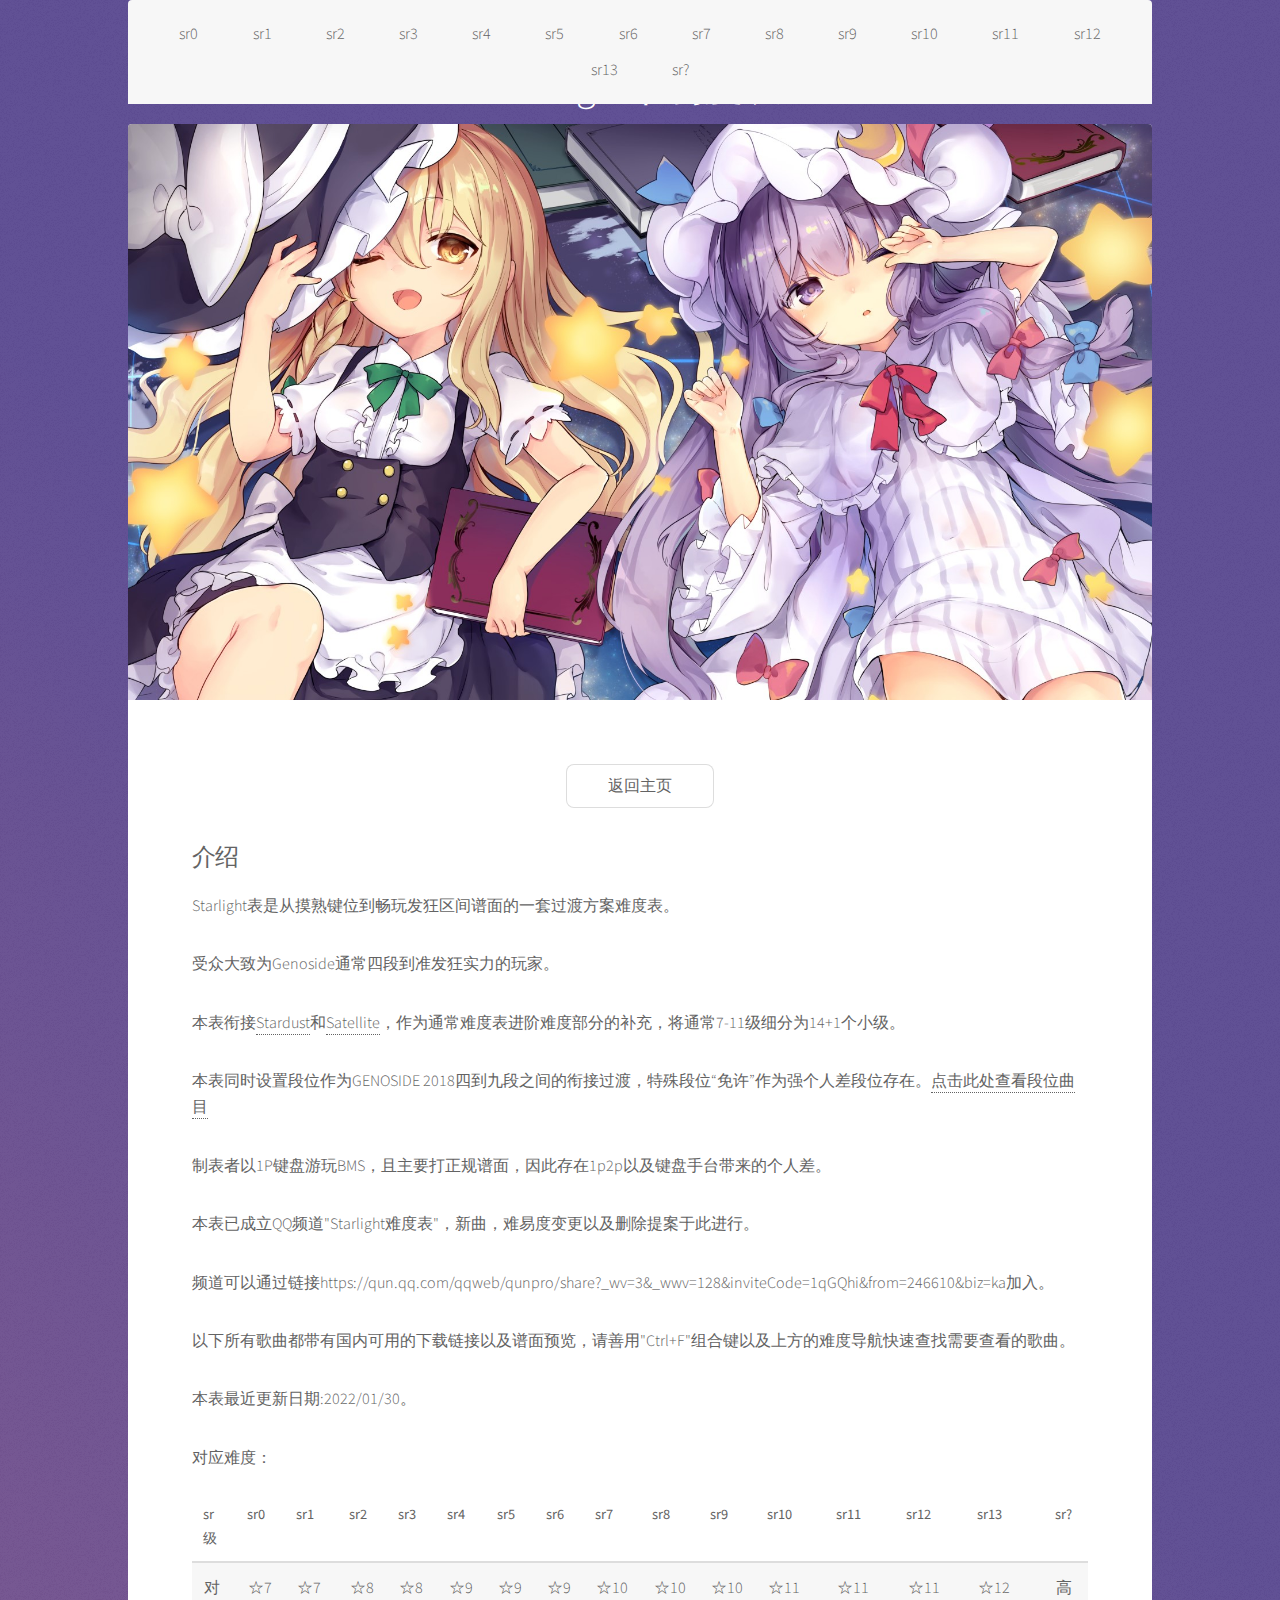
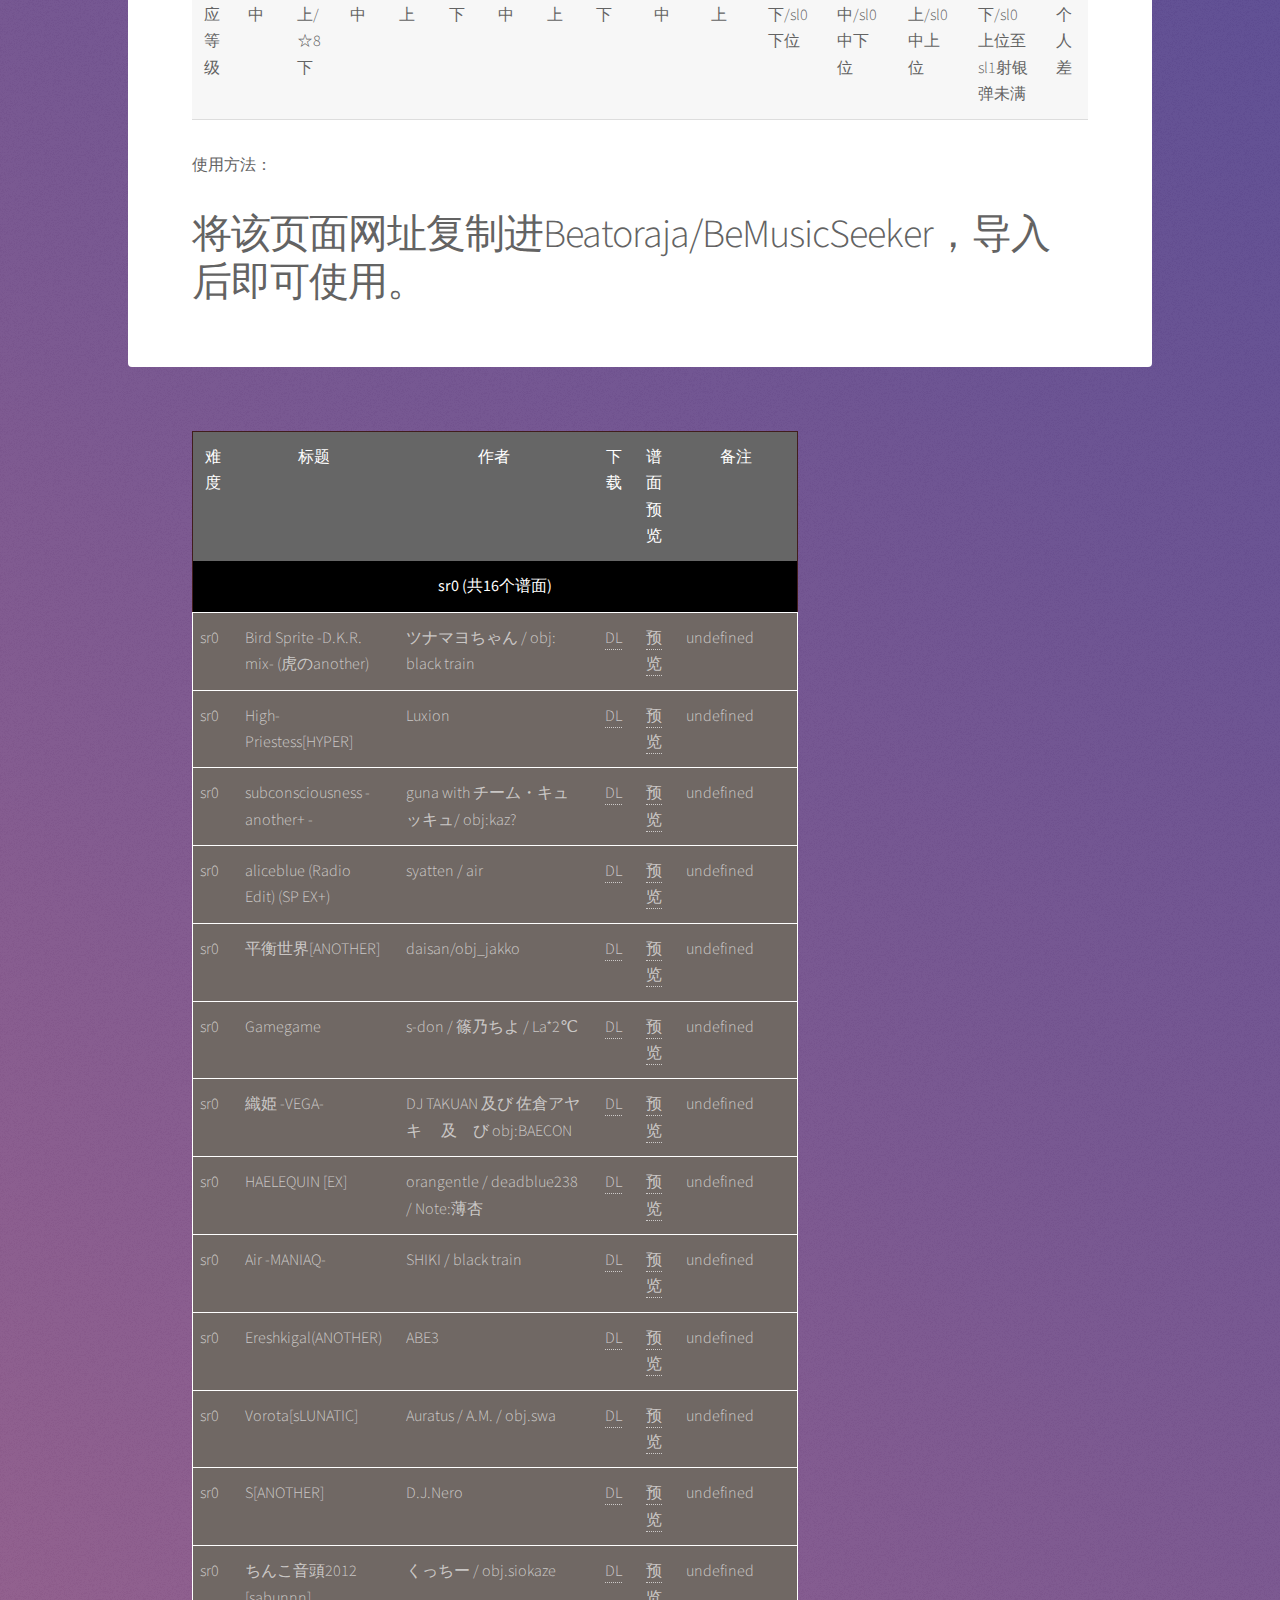
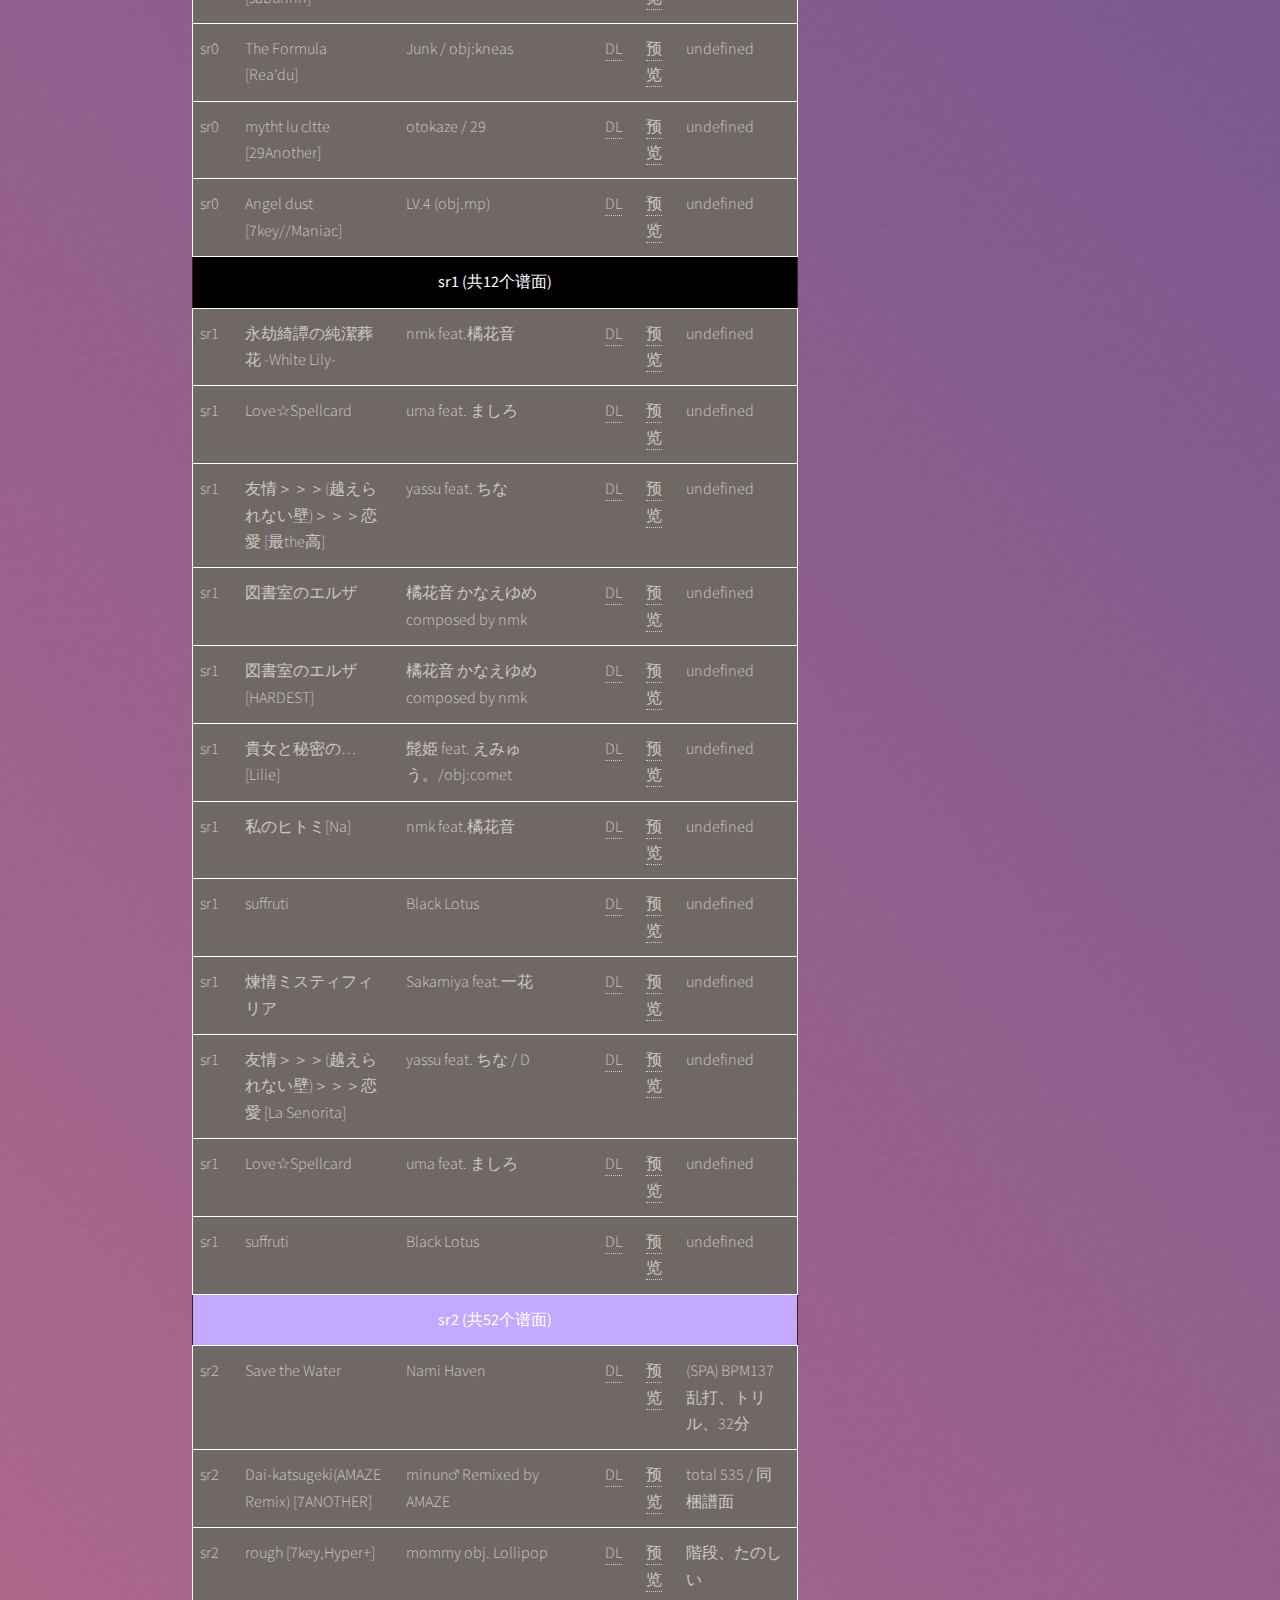
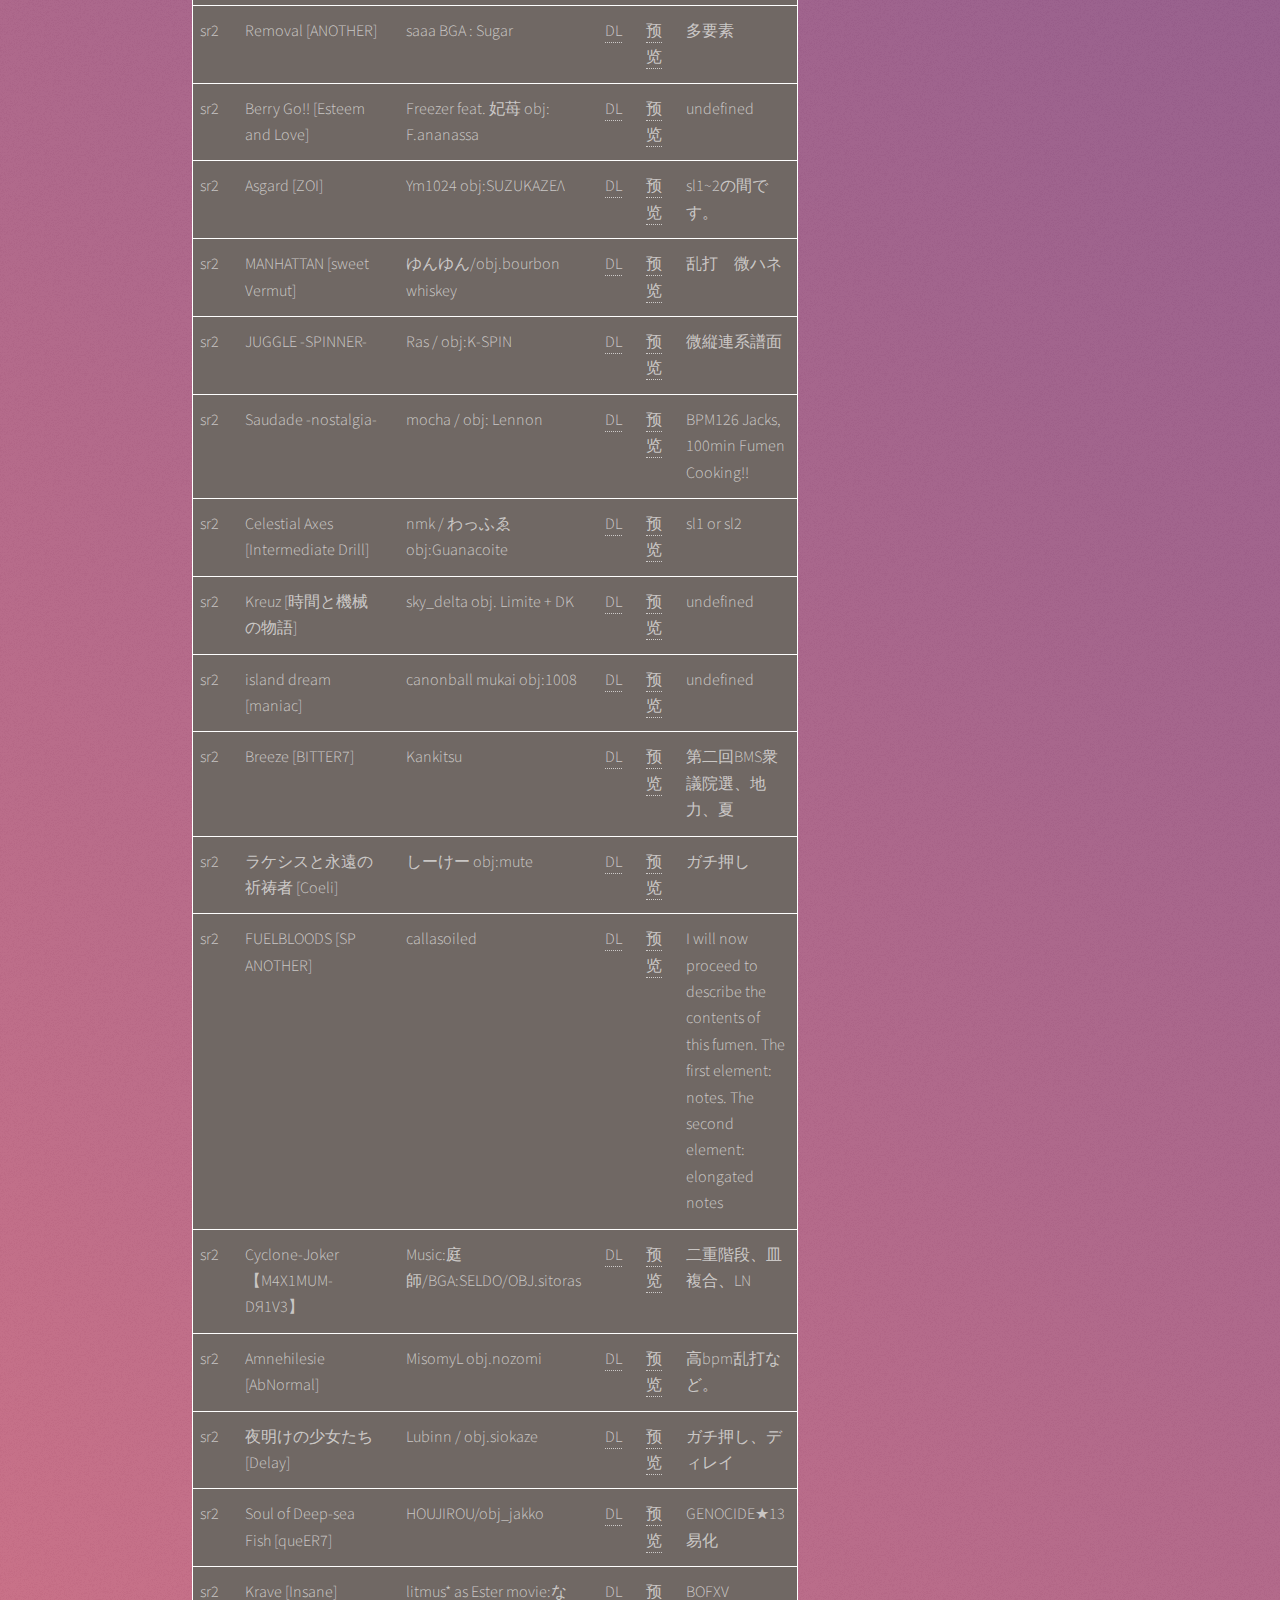
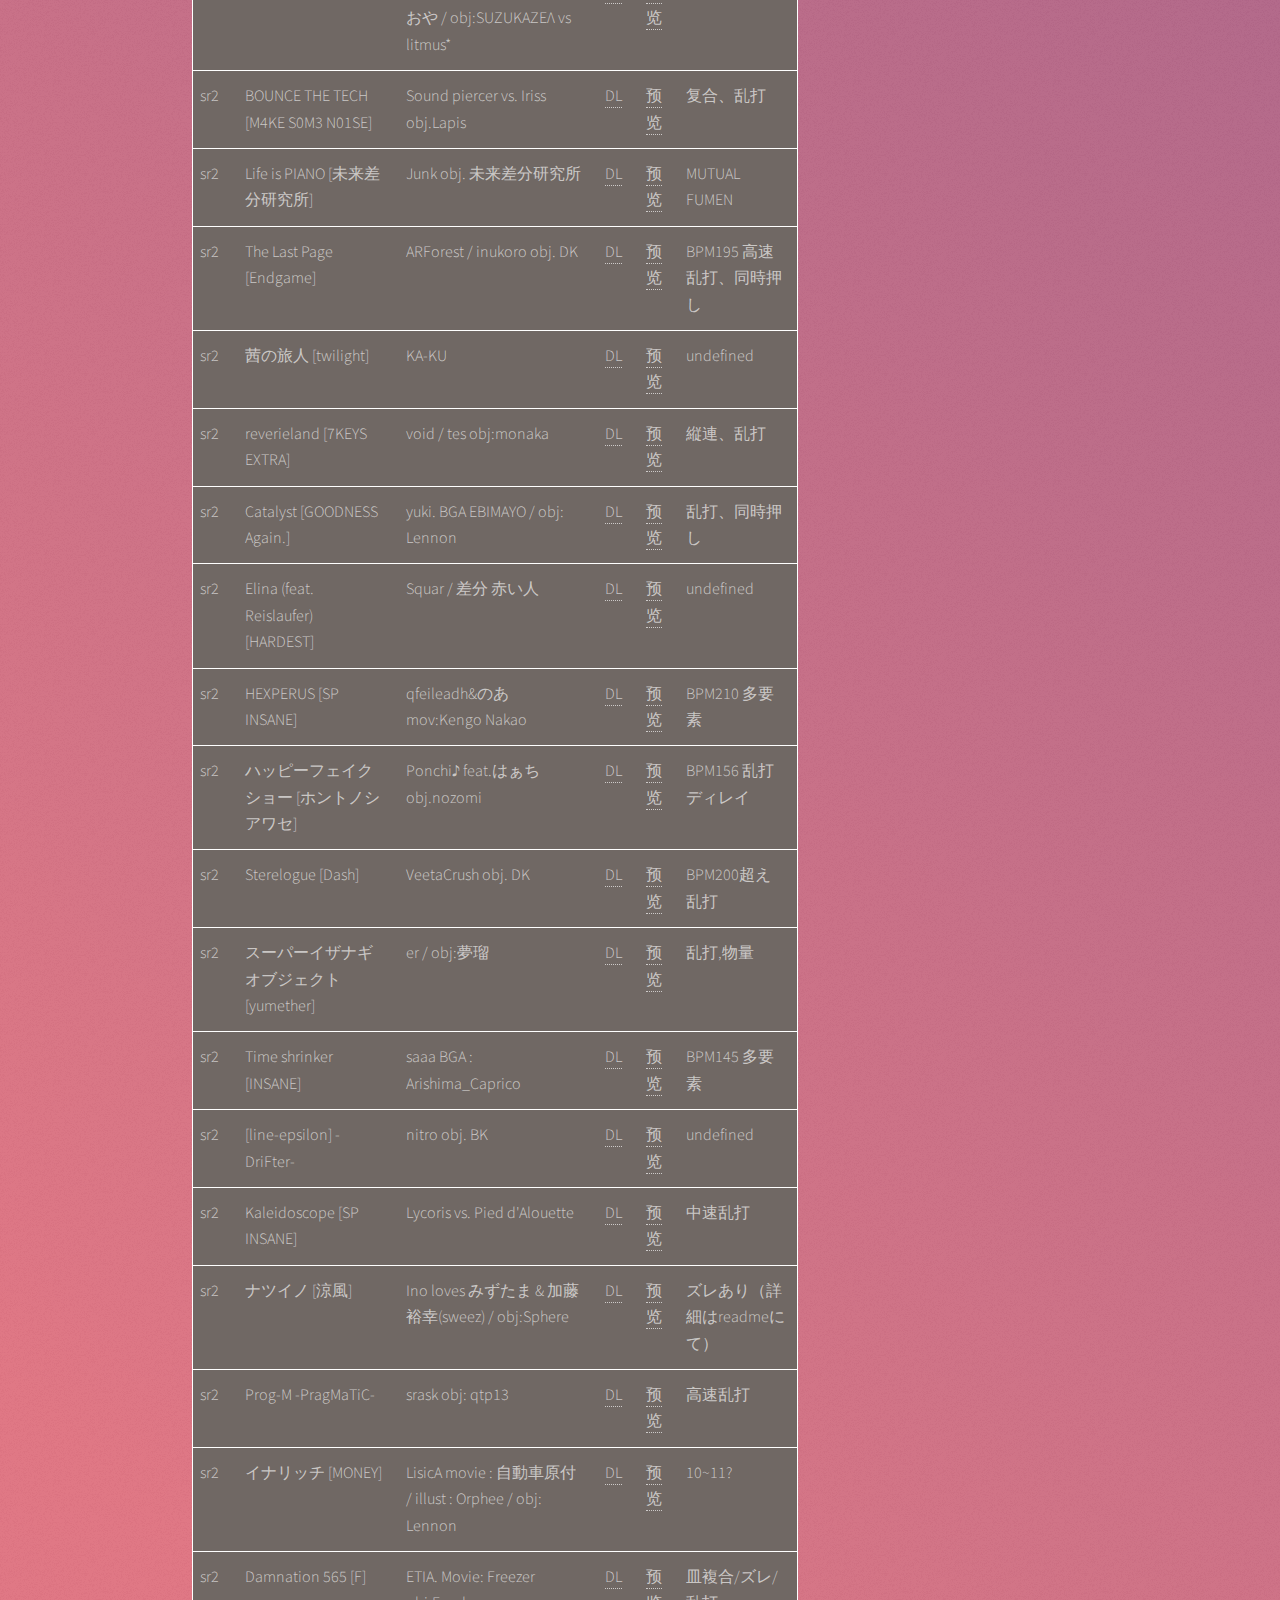
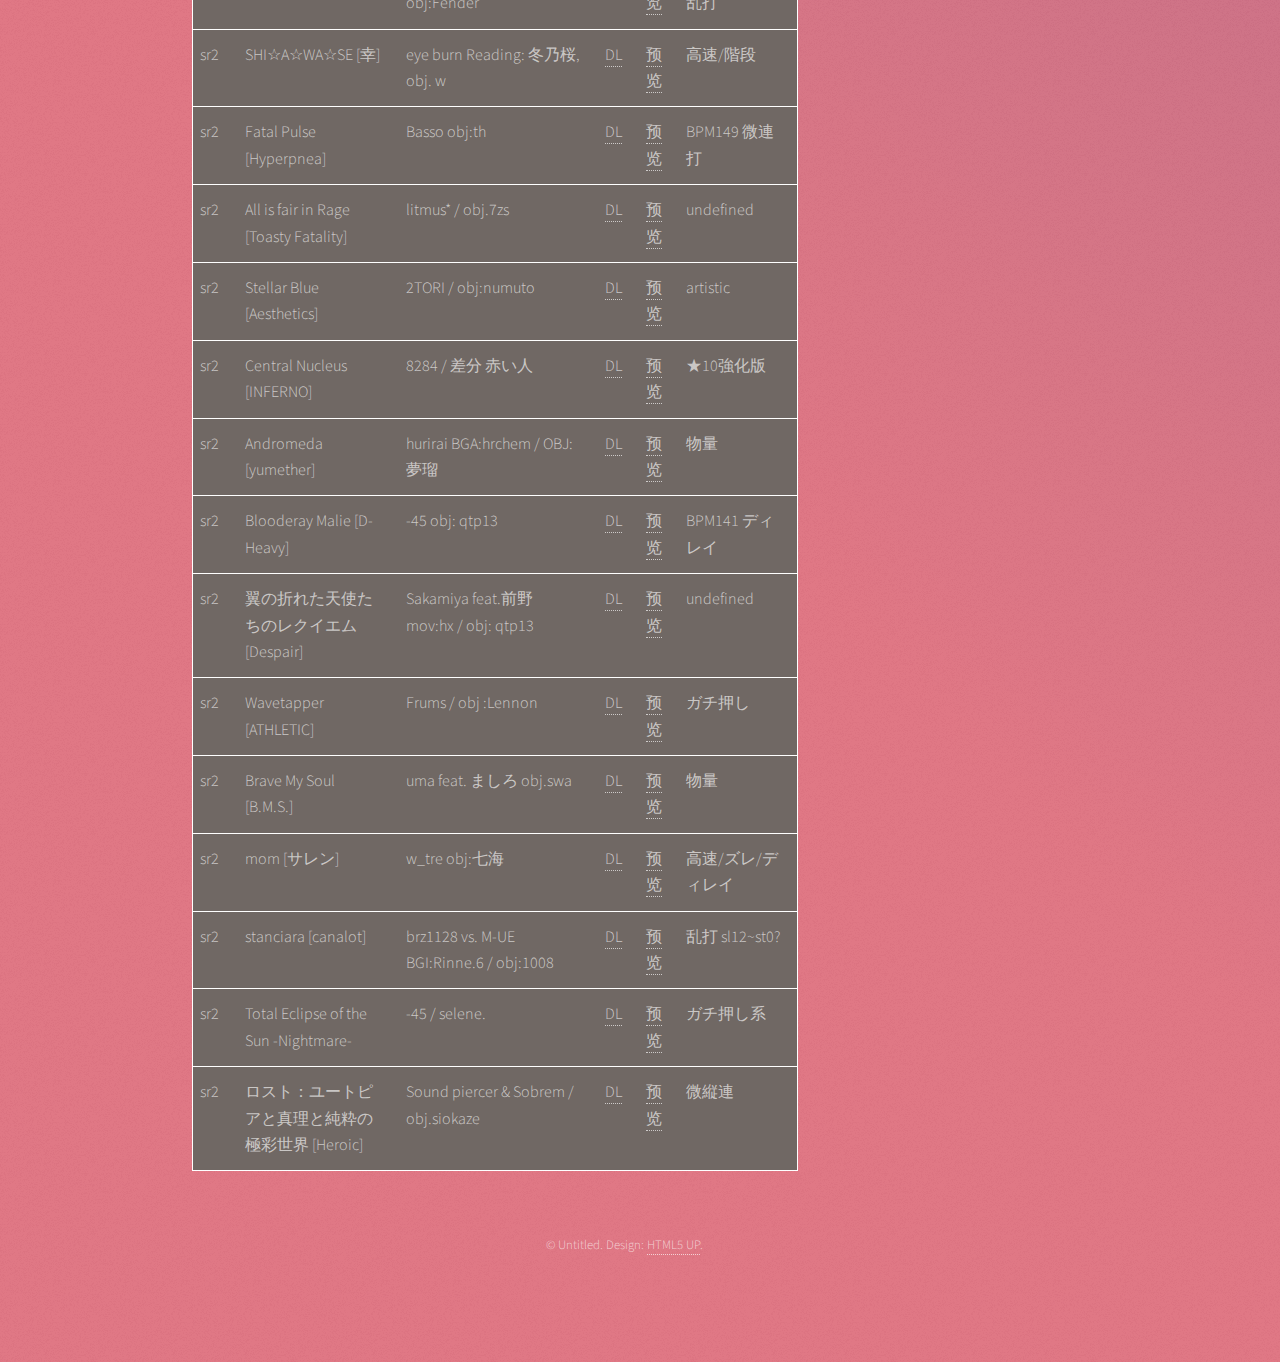
<file: batterymstable.html>
<!DOCTYPE HTML>
<!--
	Stellar by HTML5 UP
	html5up.net | @ajlkn
	Free for personal and commercial use under the CCA 3.0 license (html5up.net/license)
-->
<html>
	<head>
		<title>Starlight</title>
		<meta http-equiv="Content-Type" content="text/html; charset=UTF-8">
	    <meta name="bmstable" content="https://djkuroakari.github.io/batterymsheader.json" />
		<meta name="viewport" content="width=device-width, initial-scale=1, user-scalable=no" />
		<link rel="stylesheet" href="assets/css/main.css" />
		<link rel="icon" type="image/jpg" href="resources\127a92551f6b5ea3.jpg">
		<noscript><link rel="stylesheet" href="assets/css/noscript.css" /></noscript>
		<script src="https://djkuroakari.github.io/jquery-3.6.0.min.js"></script>
	</head>
	<body class="is-preload">

		<!-- Wrapper -->
			<div id="wrapper">

								<!-- Nav -->
					<nav id="nav">
						<ul>
							<li><a href="#sr0">sr0</a></li>
							<li><a href="#sr1">sr1</a></li>
							<li><a href="#sr2">sr2</a></li>
							<li><a href="#sr3">sr3</a></li>
							<li><a href="#sr4">sr4</a></li>
							<li><a href="#sr5">sr5</a></li>
							<li><a href="#sr6">sr6</a></li>
							<li><a href="#sr7">sr7</a></li>
							<li><a href="#sr8">sr8</a></li>
							<li><a href="#sr9">sr9</a></li>
							<li><a href="#sr10">sr10</a></li>
							<li><a href="#sr11">sr11</a></li>
							<li><a href="#sr12">sr12</a></li>
							<li><a href="#sr13">sr13</a></li>
							<li><a href="#sr?">sr?</a></li>
						</ul>
					</nav>
				
				<!-- Header -->
					<header id="header">
						<h1>Starlight难易度表</h1>
					</header>

				<!-- Main -->
					<div id="main">

						<!-- Content -->
							<section id="content" class="main">
								<span class="image main"><img src="Marisa/bg79.png" alt="" /></span>
										<ul class="actions special">
										<li><a href="index.html" class="button">返回主页</a></li>
									</ul>
								<h2>介绍</h2>
  <p>Starlight表是从摸熟键位到畅玩发狂区间谱面的一套过渡方案难度表。</p>
  <p>受众大致为Genoside通常四段到准发狂实力的玩家。</p>							
  <p>本表衔接<a href="https://mqppppp.neocities.org/StardustTable.html">Stardust</a>和<a href="https://stellabms.xyz/">Satellite</a>，作为通常难度表进阶难度部分的补充，将通常7-11级细分为14+1个小级。</p>
  <p>本表同时设置段位作为GENOSIDE 2018四到九段之间的衔接过渡，特殊段位“免许”作为强个人差段位存在。<a href="starlightdans.html">点击此处查看段位曲目</a></p>
  <p>制表者以1P键盘游玩BMS，且主要打正规谱面，因此存在1p2p以及键盘手台带来的个人差。</p>
  <p>本表已成立QQ频道"Starlight难度表"，新曲，难易度变更以及删除提案于此进行。</p>
  <p>频道可以通过链接https://qun.qq.com/qqweb/qunpro/share?_wv=3&_wwv=128&inviteCode=1qGQhi&from=246610&biz=ka加入。</p>
  <p>以下所有歌曲都带有国内可用的下载链接以及谱面预览，请善用"Ctrl+F"组合键以及上方的难度导航快速查找需要查看的歌曲。</p>
  <p>本表最近更新日期:2022/01/30。</p>
  <p></p>
								  <p>对应难度：</p>
	      <p>
    <table class="tg">
        <thead>
            <tr>
                <th class="tg-lboi">sr级</th>
				<th class="tg-cly1">sr0</th>
                <th class="tg-cly1">sr1</th>
                <th class="tg-cly1">sr2</th>
                <th class="tg-cly1">sr3</th>
                <th class="tg-cly1">sr4</th>
				<th class="tg-cly1">sr5</th>
				<th class="tg-cly1">sr6</th>
				<th class="tg-cly1">sr7</th>
				<th class="tg-cly1">sr8</th>
				<th class="tg-cly1">sr9</th>
				<th class="tg-cly1">sr10</th>
				<th class="tg-cly1">sr11</th>
				<th class="tg-cly1">sr12</th>
				<th class="tg-cly1">sr13</th>
				<th class="tg-cly1">sr?</th>
            </tr>
        </thead>
        <tbody>
            <tr>
                <td class="tg-cly1">对应等级</td>
				<td class="tg-cly1">☆7中</td>
                <td class="tg-cly1">☆7上/☆8下</td>
                <td class="tg-cly1">☆8中</td>
                <td class="tg-cly1">☆8上</td>
                <td class="tg-cly1">☆9下</td>
				<td class="tg-cly1">☆9中</td>
				<td class="tg-cly1">☆9上</td>
				<td class="tg-cly1">☆10下</td>
				<td class="tg-cly1">☆10中</td>
				<td class="tg-cly1">☆10上</td>
				<td class="tg-cly1">☆11下/sl0下位</td>
				<td class="tg-cly1">☆11中/sl0中下位</td>
				<td class="tg-cly1">☆11上/sl0中上位</td>
				<td class="tg-cly1">☆12下/sl0上位至sl1射银弹未满</td>
				<td class="tg-cly1">高个人差</td>		
            </tr>
        </tbody>
    </table>
    </p>
	<p></p>
	<p>使用方法：</p>
    <h1>将该页面网址复制进Beatoraja/BeMusicSeeker，导入后即可使用。</h1>
          					
							</section>

					</div>

				<!-- Footer -->
					<footer id="footer">
	       <div class="tableframe">
                      <table  align="left" style="border-collapse:collapse;border:1px solid #411d1d" cellspacing="1" cellpadding="2"　border="1" bgcolor="#706864" id="table_int">
                      </table>
                    </div>
                    <script language="javascript" type="text/javascript">
  $(document).ready(function(){
    $.getJSON($("meta[name=bmstable]").attr("content"), function(header){
      $.getJSON(header.data_url, function(information){
        makeBMSTable(information,header.symbol);
      });
    });
  });


  function makeBMSTable(info) {
    var x = "";
    var ev = "";
    var count = 0;
    var obj = $("#table_int");
    obj.html("");
    $("<tr height='10' style='color:white;background-color:#666666'><td align='center'>难度</td><td align='center'>标题</td><td align='center'>作者</td><td align='center'>下载</td><td align='center'>谱面预览</td><td align='center'>备注</td></tr>").appendTo(obj);
    var obj_sep = null;
    for (var i = 0; i < info.length; i++) {
        if (x != info[i].level) {
          	if (obj_sep != null) {
                obj_sep.html("<td colspan='7' align='center' style='background-color:#000000'>" + "<b>" + "sr" + x + " (共" + count + "个谱面)</b></td>");
            }
            obj_sep = $("<tr class='tr_separate' id='" + "sr" + info[i].level + "'></tr>");
            obj_sep.appendTo(obj);
            count = 0;
            x = info[i].level;
        }
        var str = $("<tr class='tr_normal' style='border: 1px solid white'></tr>");
        $("<td width='15%' style='padding:7px'>" + "sr" + x + "</td>").appendTo(str);
        $("<td width='15%'>" + info[i].title + "</td>").appendTo(str);
        $("<td width='15%'>" + info[i].artist + "</td>").appendTo(str);
		$("<td width='13%' align='center'>" + "<a href = " + info[i].url + " target='_blank'>DL</a>" + "</td>").appendTo(str);
        $("<td width='13%' align='center'>" + "<a href = http://www.ribbit.xyz/bms/score/view?md5=" + info[i].md5 + " target='_blank'>预览</a>" + "</td>").appendTo(str);
        $("<td width='15%'>" + info[i].comment + "</td>").appendTo(str);

        
        str.appendTo(obj);
        count++;
    }
    if (obj_sep != null) {
        obj_sep.html("<td colspan='7' align='center' style='background-color:#c3a9ff'>" + "<b>" + "sr" + x + " (共" + count + "个谱面)</b></td>");
    }
  }
    </script>   
						<p class="copyright">&copy; Untitled. Design: <a href="https://html5up.net">HTML5 UP</a>.</p>
					</footer>

			</div>

		<!-- Scripts -->
			<script src="assets/js/jquery.min.js"></script>
			<script src="assets/js/jquery.scrollex.min.js"></script>
			<script src="assets/js/jquery.scrolly.min.js"></script>
			<script src="assets/js/browser.min.js"></script>
			<script src="assets/js/breakpoints.min.js"></script>
			<script src="assets/js/util.js"></script>
			<script src="assets/js/main.js"></script>

	</body>
</html>
</file>
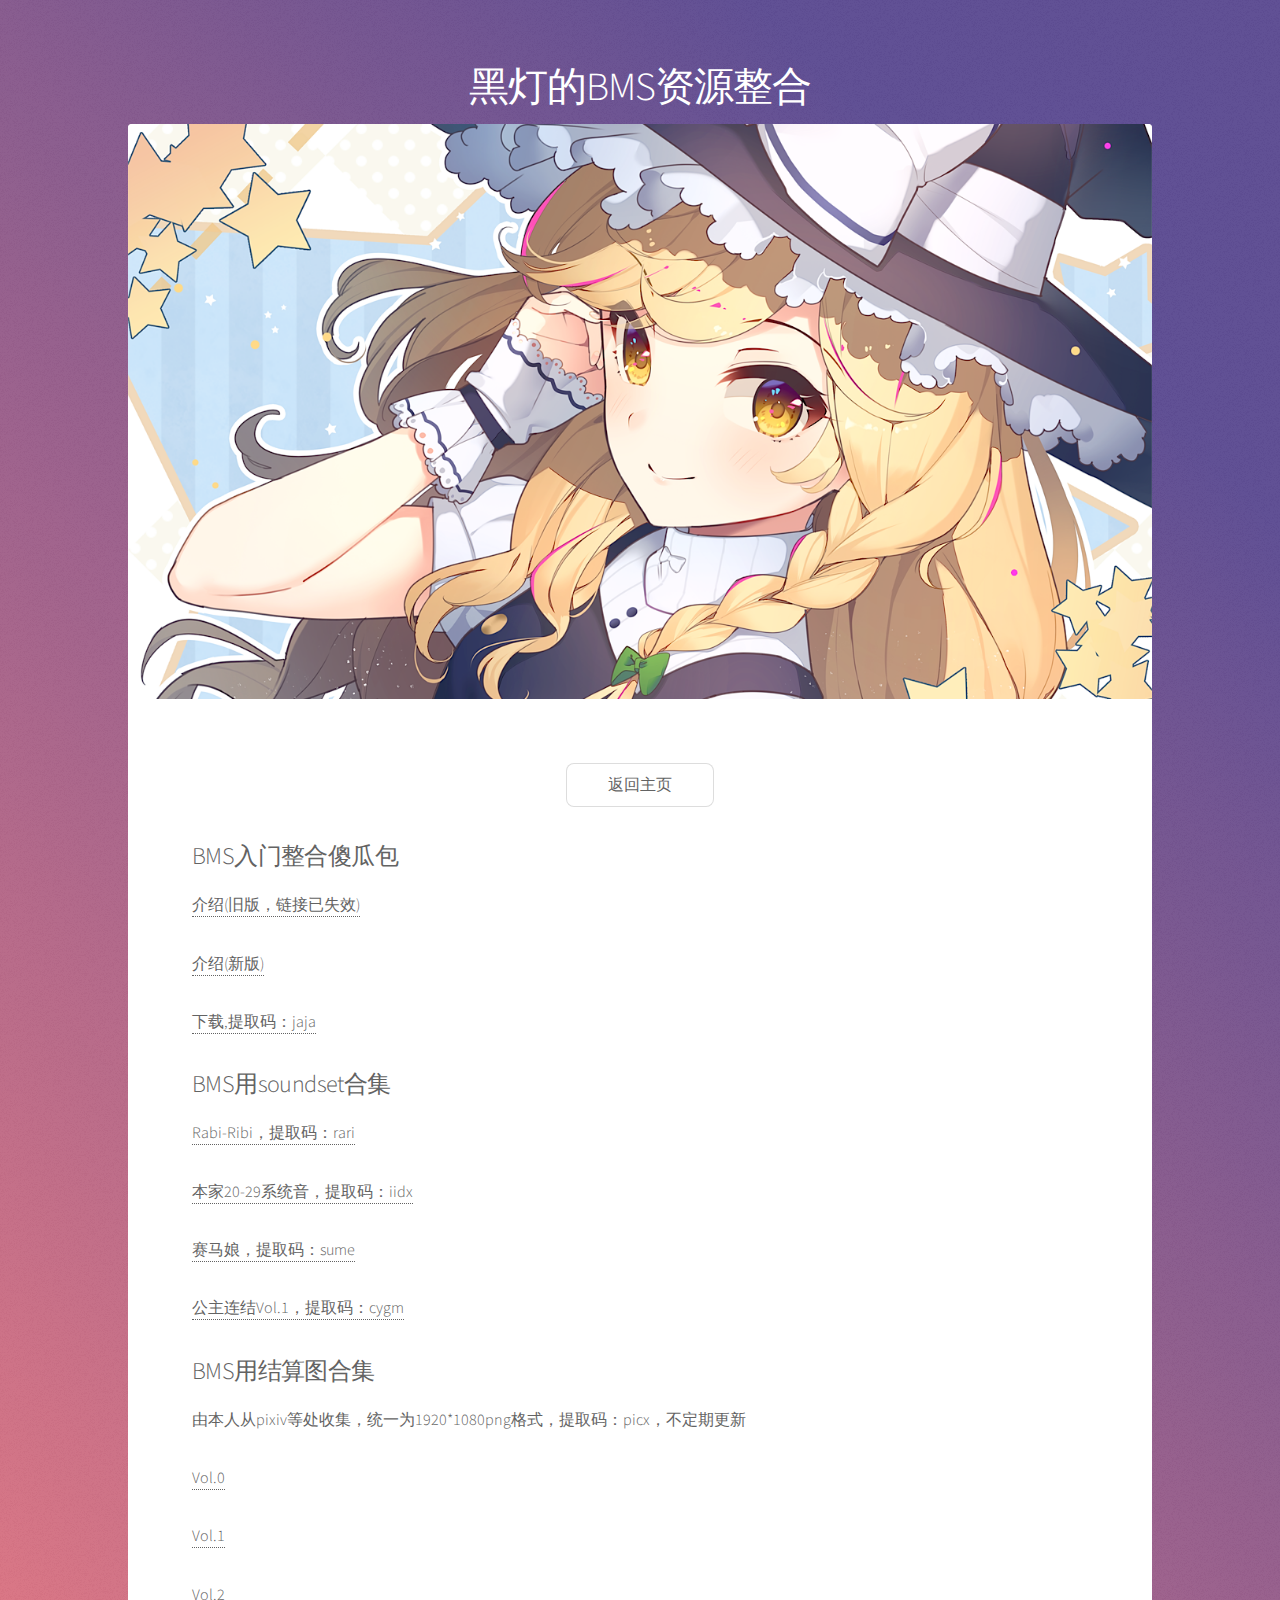
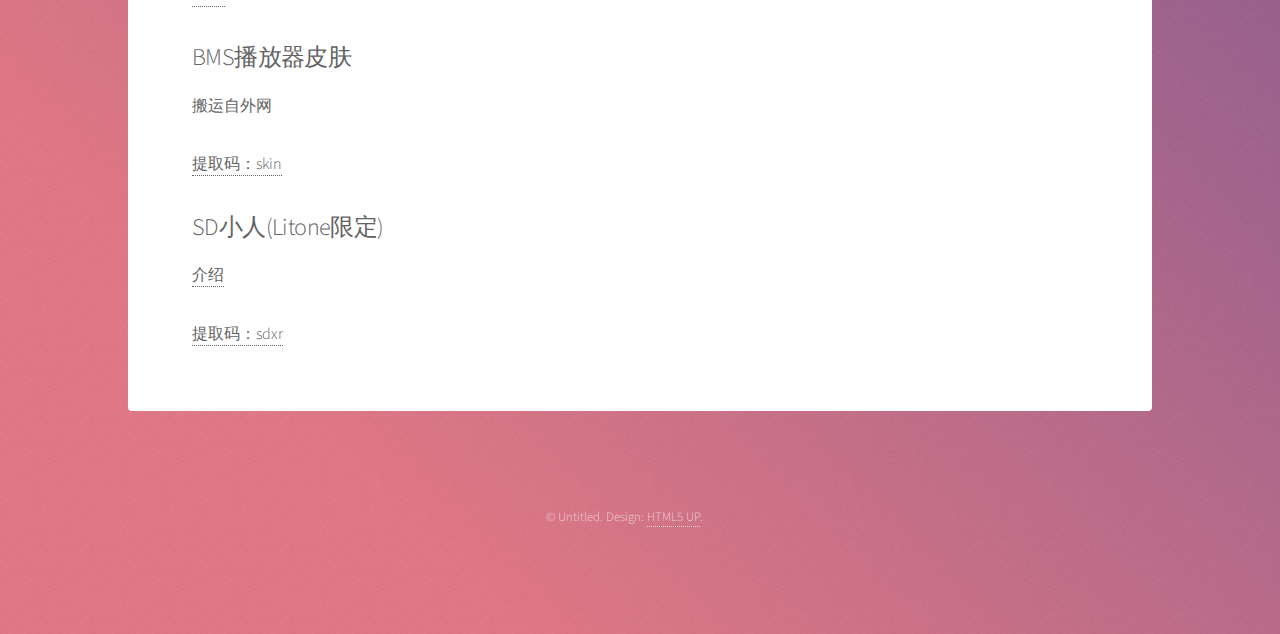
<file: bmsdownload.html>
<!DOCTYPE HTML>
<!--
	Stellar by HTML5 UP
	html5up.net | @ajlkn
	Free for personal and commercial use under the CCA 3.0 license (html5up.net/license)
-->
<html>
	<head>
		<title>Download</title>
		<meta charset="utf-8" />
		<meta name="viewport" content="width=device-width, initial-scale=1, user-scalable=no" />
		<link rel="stylesheet" href="assets/css/main.css" />
		<link rel="icon" type="image/jpg" href="resources\127a92551f6b5ea3.jpg">
	</head>
	<body class="is-preload">

		<!-- Wrapper -->
			<div id="wrapper">

				<!-- Header -->
					<header id="header">
						<h1>黑灯的BMS资源整合</h1>
					</header>

				<!-- Main -->
					<div id="main">

						<!-- Content -->
							<section id="content" class="main">
								<span class="image main"><img src="Marisa/bg93.png" alt="" /></span>
										<ul class="actions special">
										<li><a href="index.html" class="button">返回主页</a></li>
									</ul>							
	<h2>BMS入门整合傻瓜包</h2>
	<p><a href="https://t.bilibili.com/551045468014256158?tab=2" target="_blank">介绍(旧版，链接已失效)</a></p>
        <p><a href="https://t.bilibili.com/622940617801525069?tab=2" target="_blank">介绍(新版)</a></p>						
	<p><a href="https://pan.baidu.com/s/16tBLZTZ1B7qfHOBB1Sjiqw">下载,提取码：jaja</a></p>
	
	<h2>BMS用soundset合集</h2>
	<p><a href="https://pan.baidu.com/s/14CIHbiQSzP6goGBIvko1Uw" target="_blank">Rabi-Ribi，提取码：rari</a></p>
	<p><a href="https://pan.baidu.com/s/17SuvejHSaF4he3Ov2q4HqQ" target="_blank">本家20-29系统音，提取码：iidx </a></p>
	<p><a href="https://pan.baidu.com/s/1PD9er2cXLWBHtXEkD4BCNg" target="_blank">赛马娘，提取码：sume </a></p>
	<p><a href="https://pan.baidu.com/s/1fk3AmB2SqeJyopMD1r0f5g" target="_blank">公主连结Vol.1，提取码：cygm </a></p>
	
	<h2>BMS用结算图合集</h2>
	<p>由本人从pixiv等处收集，统一为1920*1080png格式，提取码：picx，不定期更新</p>
	<p><a href="https://pan.baidu.com/s/1d26mJgUdVabHkgwEStLGhA" target="_blank">Vol.0</a></p>
	<p><a href="https://pan.baidu.com/s/1knVGAhdWailwmtH9jZ-4Zw" target="_blank">Vol.1</a></p>
	<p><a href="https://pan.baidu.com/s/124srWiqVieHiggR44YyqoQ" target="_blank">Vol.2</a></p>
								
    <h2>BMS播放器皮肤</h2>
	<p>搬运自外网</p>
	<p><a href="https://pan.baidu.com/s/1kwOvg_Fl1-EQr1MyRA01vg" target="_blank">提取码：skin </a></p>
	
	<h2>SD小人(Litone限定)</h2>
	<p><a href="https://t.bilibili.com/599958673006005051?tab=2" target="_blank">介绍</a></p>
	<p><a href="https://pan.baidu.com/s/1o4OVN633bZg486uBFawxwQ" target="_blank">提取码：sdxr </a></p>
							</section>

					</div>

				<!-- Footer -->
					<footer id="footer">
						<p class="copyright">&copy; Untitled. Design: <a href="https://html5up.net">HTML5 UP</a>.</p>
					</footer>

			</div>

		<!-- Scripts -->
			<script src="assets/js/jquery.min.js"></script>
			<script src="assets/js/jquery.scrollex.min.js"></script>
			<script src="assets/js/jquery.scrolly.min.js"></script>
			<script src="assets/js/browser.min.js"></script>
			<script src="assets/js/breakpoints.min.js"></script>
			<script src="assets/js/util.js"></script>
			<script src="assets/js/main.js"></script>

	</body>
</html>
</file>
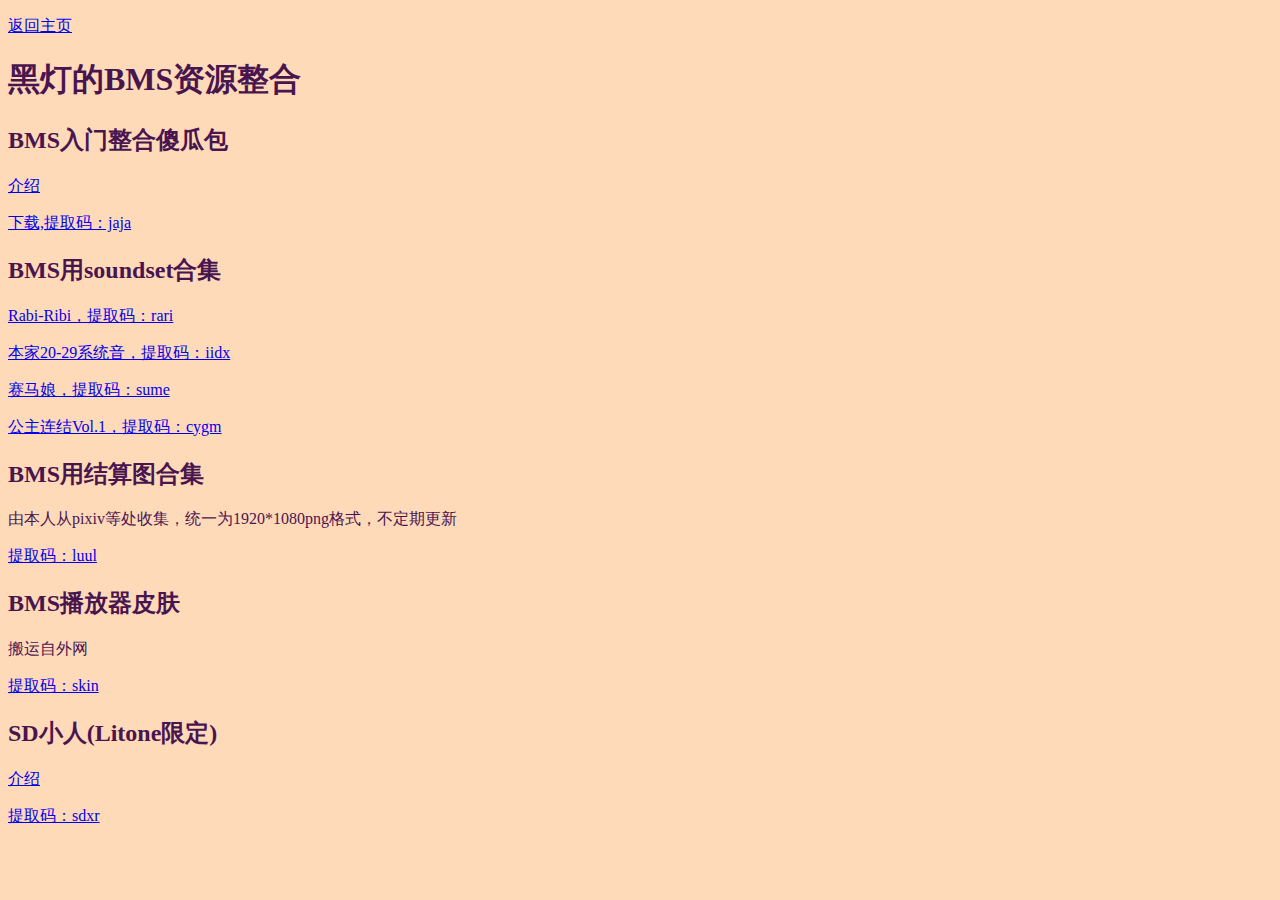
<file: bmsdownload_old.html>
<!DOCTYPE html>
<html>
<head>
    <meta charset="UTF-8">
    <meta name="viewport" content="width=device-width, initial-scale=1.0">
    <title>Download</title>
    <link href="/style.css" rel="stylesheet" type="text/css" media="all">
    <link rel="icon" type="image/jpg" href="D:\kuroakari\resources\127a92551f6b5ea3.jpg">
  </head>
<body>
	<p><a href="index.html">返回主页</a></p>
	<h1>黑灯的BMS资源整合</h1>
	
	<h2>BMS入门整合傻瓜包</h2>
	<p><a href="https://t.bilibili.com/551045468014256158?tab=2" target="_blank">介绍</a></p>
	<p><a href="https://pan.baidu.com/s/1f68RnM9qLjAMa0s_2zwHyA" target="_blank">下载,提取码：jaja</a></p>
	
	<h2>BMS用soundset合集</h2>
	<p><a href="https://pan.baidu.com/s/14CIHbiQSzP6goGBIvko1Uw" target="_blank">Rabi-Ribi，提取码：rari</a></p>
	<p><a href="https://pan.baidu.com/s/17SuvejHSaF4he3Ov2q4HqQ" target="_blank">本家20-29系统音，提取码：iidx </a></p>
	<p><a href="https://pan.baidu.com/s/1PD9er2cXLWBHtXEkD4BCNg" target="_blank">赛马娘，提取码：sume </a></p>
	<p><a href="https://pan.baidu.com/s/1fk3AmB2SqeJyopMD1r0f5g" target="_blank">公主连结Vol.1，提取码：cygm </a></p>
	
	<h2>BMS用结算图合集</h2>
	<p>由本人从pixiv等处收集，统一为1920*1080png格式，不定期更新</p>
	<p><a href="https://pan.baidu.com/s/1pv9MT3qN8d_u19JguP6Edg" target="_blank">提取码：luul </a></p>
	
    <h2>BMS播放器皮肤</h2>
	<p>搬运自外网</p>
	<p><a href="https://pan.baidu.com/s/1kwOvg_Fl1-EQr1MyRA01vg" target="_blank">提取码：skin </a></p>
	
	<h2>SD小人(Litone限定)</h2>
	<p><a href="https://t.bilibili.com/599958673006005051?tab=2" target="_blank">介绍</a></p>
	<p><a href="https://pan.baidu.com/s/1o4OVN633bZg486uBFawxwQ" target="_blank">提取码：sdxr </a></p>
</body>
</html>
</file>
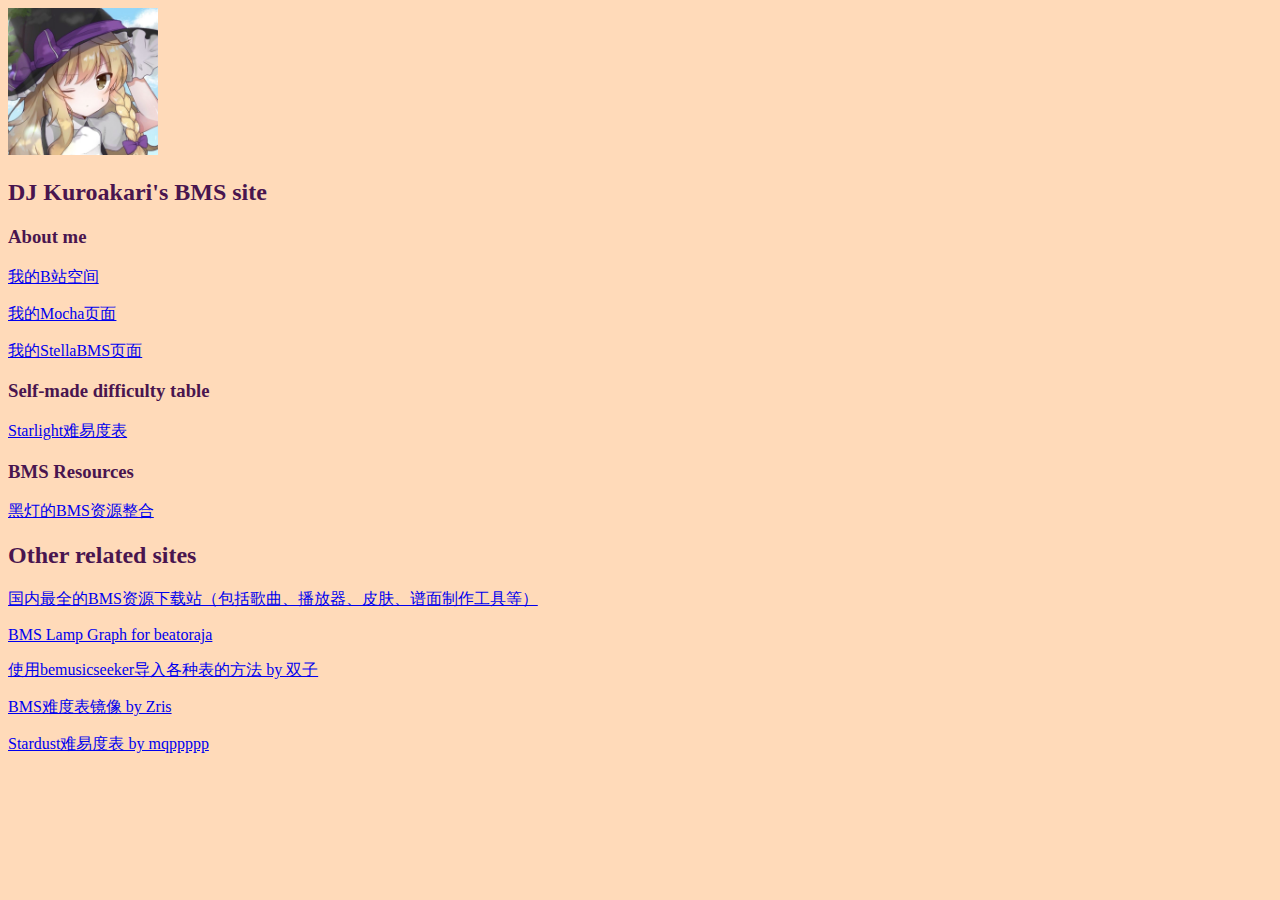
<file: index_old.html>
<!DOCTYPE html>
<html>
<head>
    <meta charset="UTF-8">
    <meta name="viewport" content="width=device-width, initial-scale=1.0">
    <title>Index</title>
    <link href="/style.css" rel="stylesheet" type="text/css" media="all">
    <link rel="icon" type="image/jpg" href="D:\kuroakari\resources\127a92551f6b5ea3.jpg">
  </head>
  <body>
     <img src="resources/20210820130506.jpg" width="150" height="147">
  <h2>DJ Kuroakari's BMS site</h2>
  <h3>About me</h3>
      <p><a href="https://space.bilibili.com/21573954" target="_blank">我的B站空间</a></p>
      <p><a href="https://mocha-repository.info/player.php?id=4165" target="_blank">我的Mocha页面</a></p>
      <p><a href="https://stellabms.xyz/user/sl/67a15542-ef23-4a97-82a0-cc6d74a114c1">我的StellaBMS页面</a></p>	
  <h3>Self-made difficulty table</h3>
      <p><a href="starlighttable.html">Starlight难易度表</a></p>
  <h3>BMS Resources</h3>
	  <p><a href="bmsdownload.html">黑灯的BMS资源整合</a></p>
  <h2>Other related sites</h2> 
	  <p><a href="https://bms.cosmiccat.top/bms">国内最全的BMS资源下载站（包括歌曲、播放器、皮肤、谱面制作工具等）</a></p>
	  <p><a href="https://lntk.info/cgi-bin/beatoraja/index.php">BMS Lamp Graph for beatoraja</a></p>
	  <p><a href="https://docs.qq.com/doc/DUkV2cFRlTUh2SG94">使用bemusicseeker导入各种表的方法 by 双子</a></p>
	  <p><a href="http://zris.work/bmstable.htm">BMS难度表镜像 by Zris</a></p>
	  <p><a href="https://mqppppp.neocities.org/StardustTable.html">Stardust难易度表 by mqppppp</a></p>
  </body>
</html>
</file>
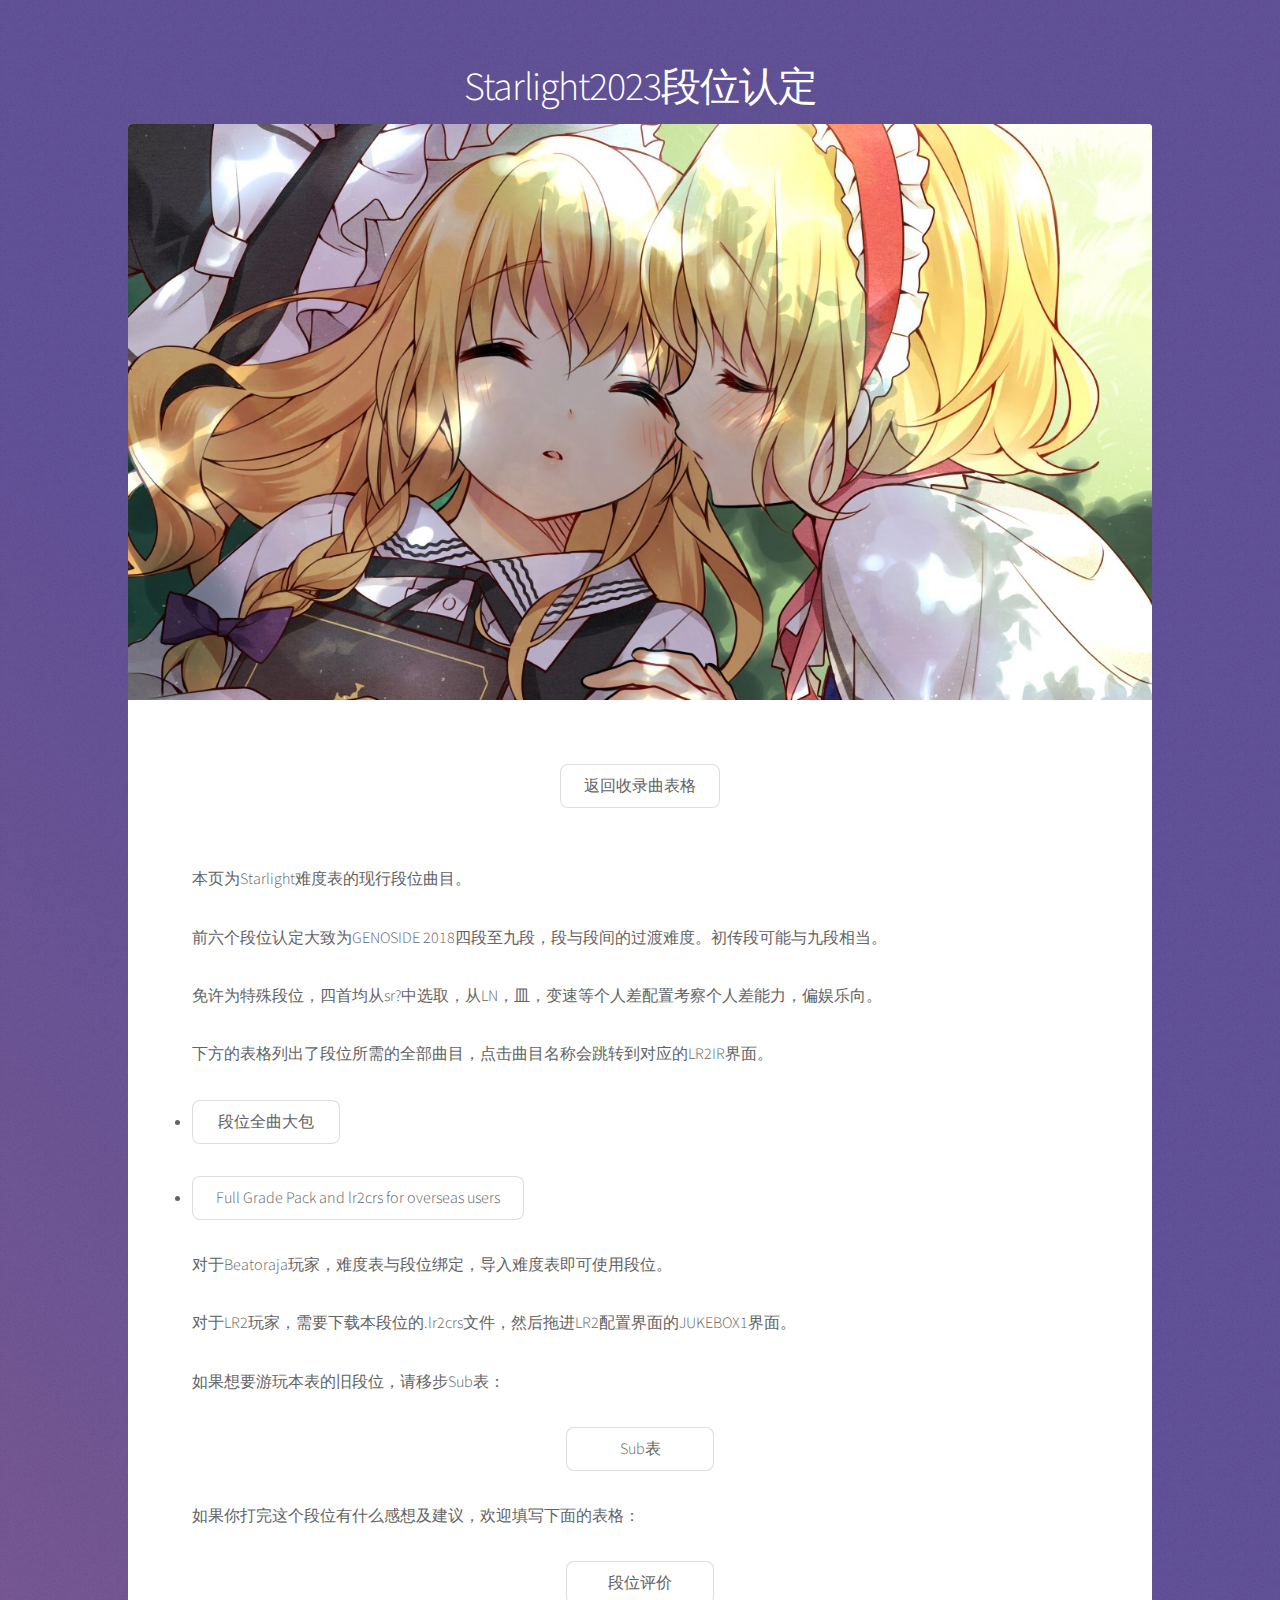
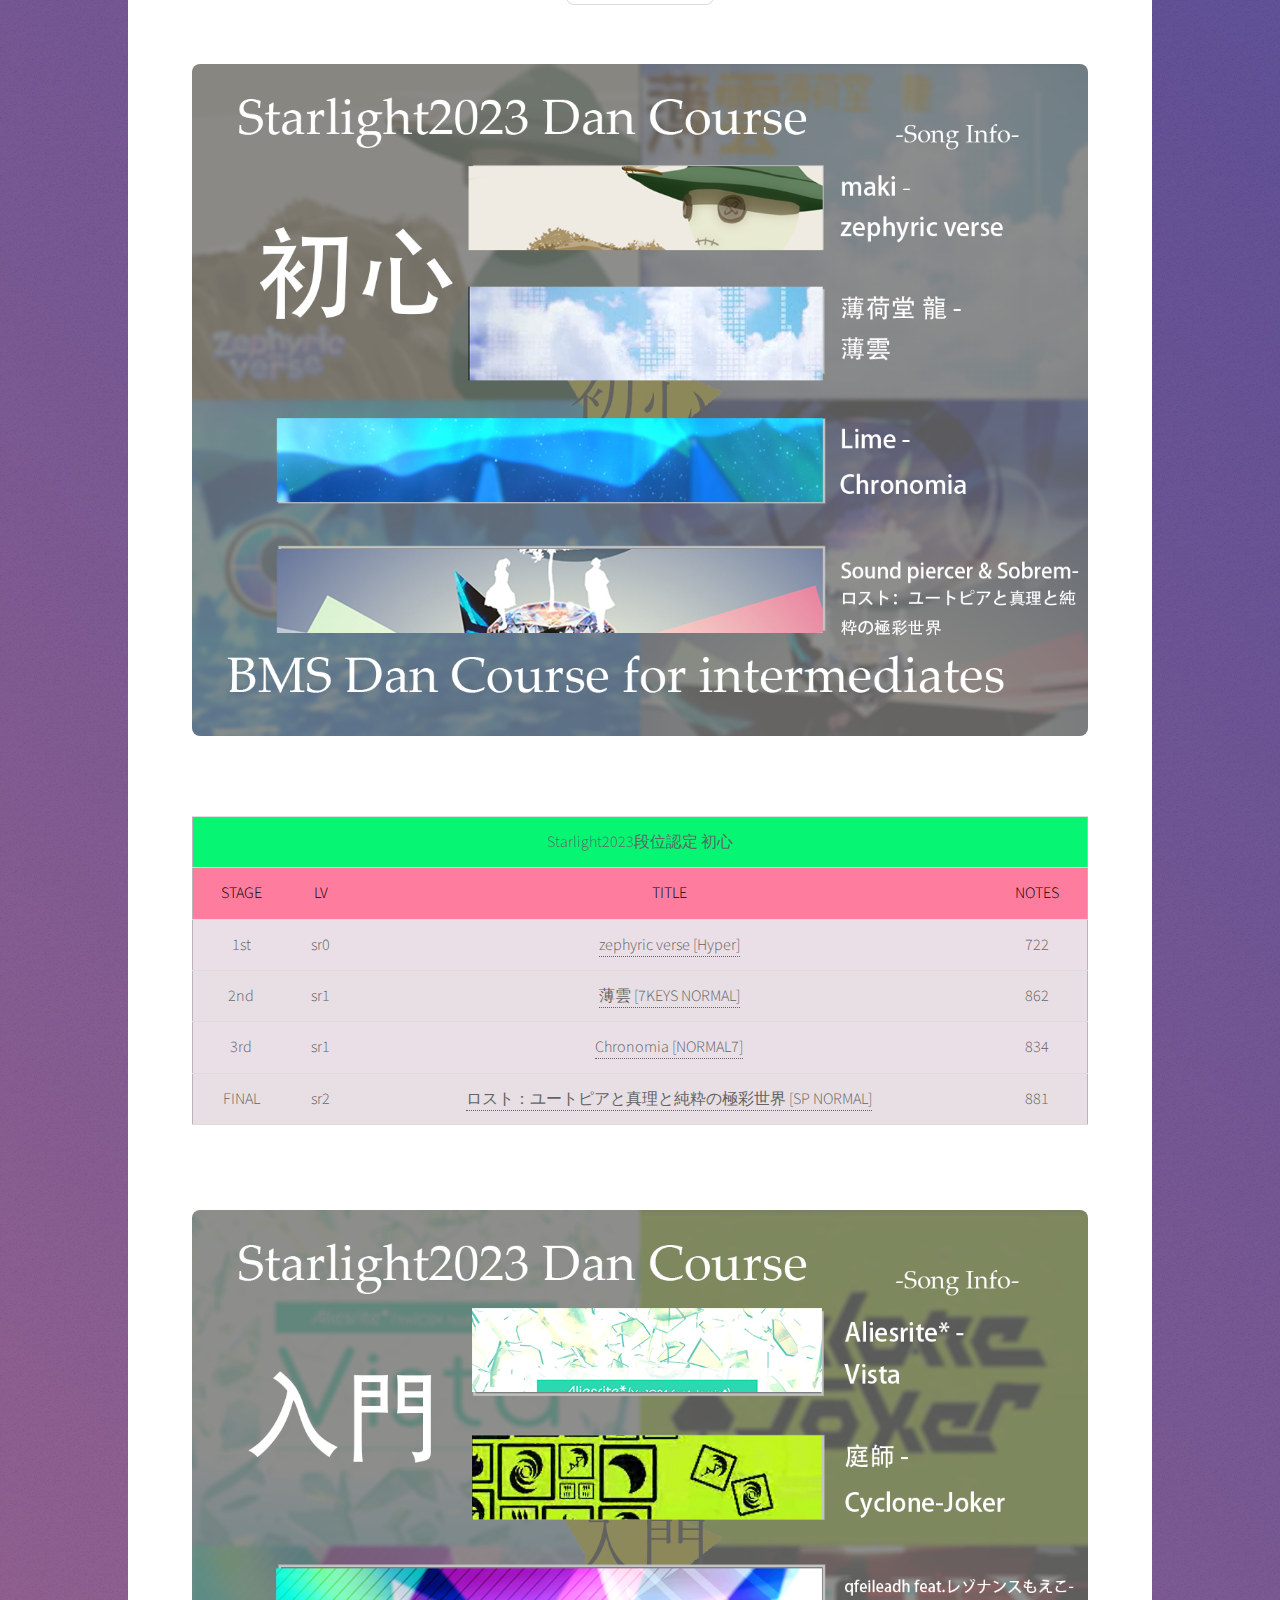
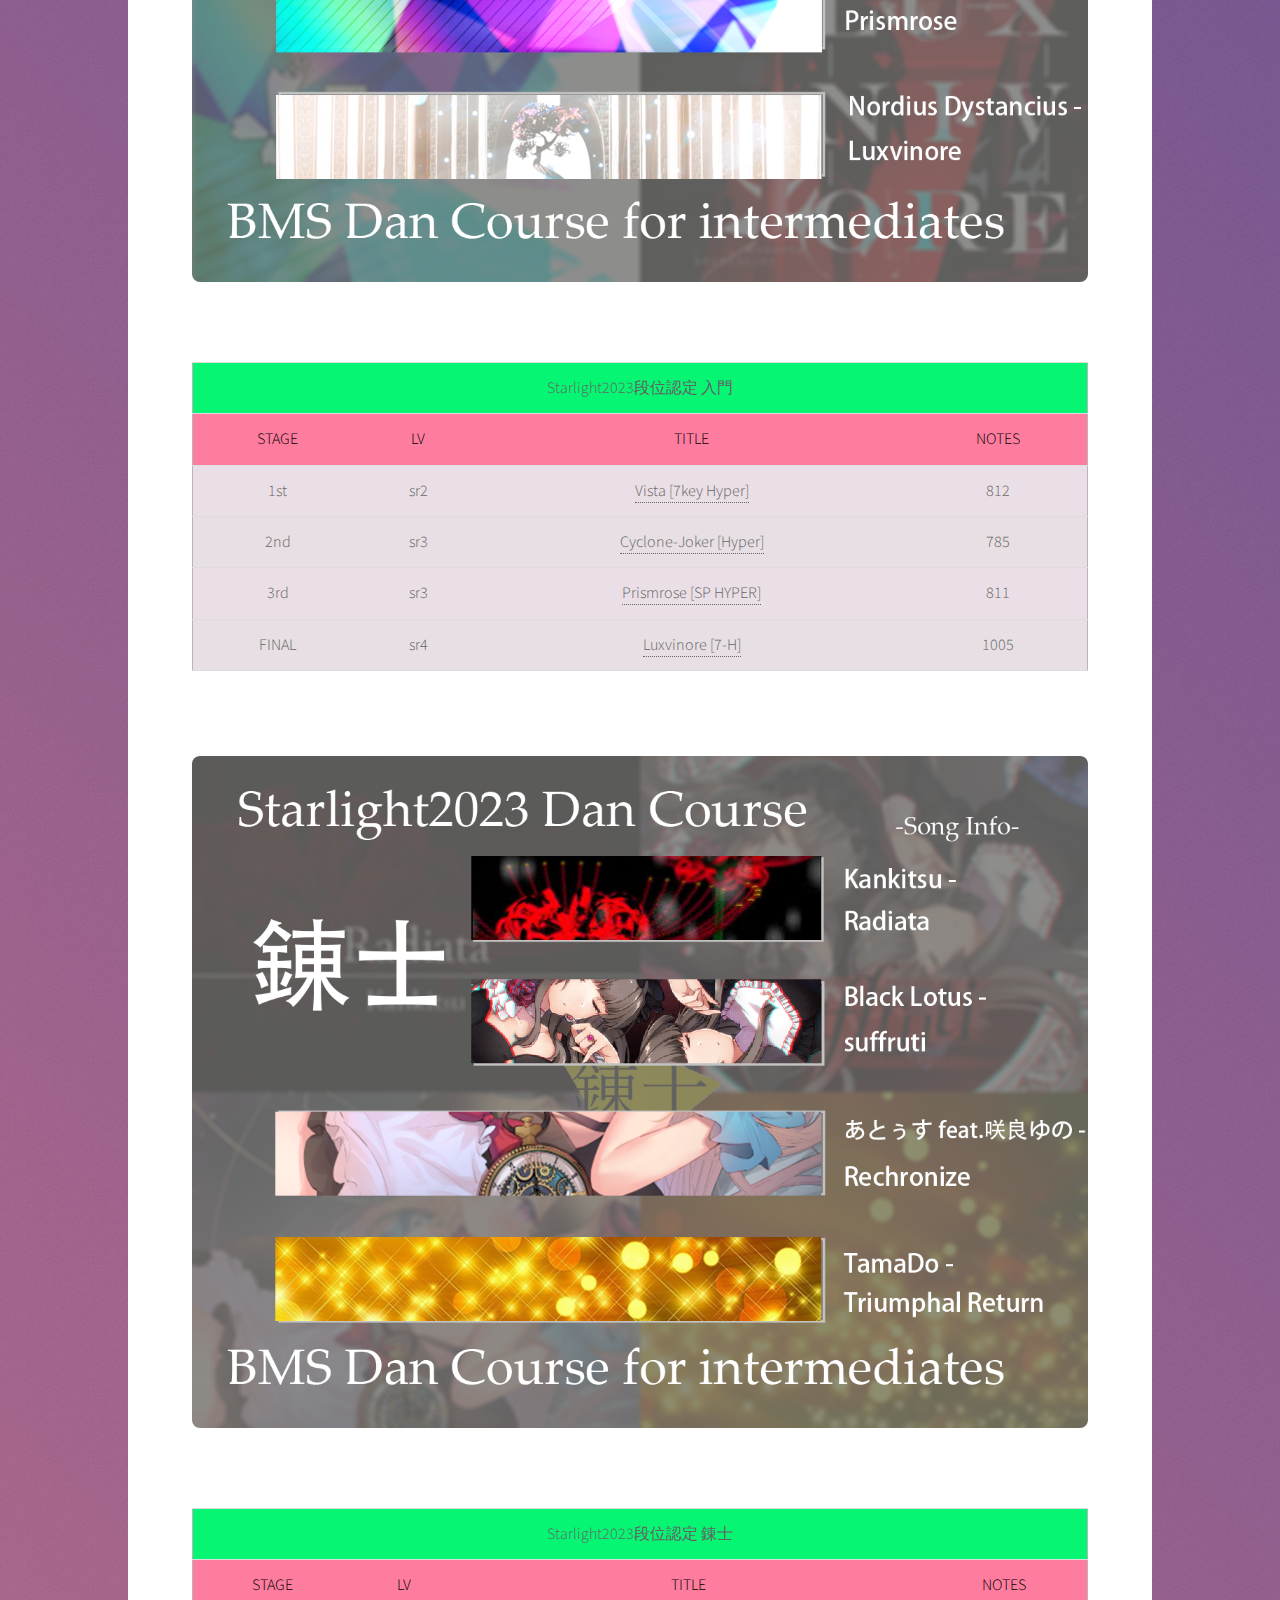
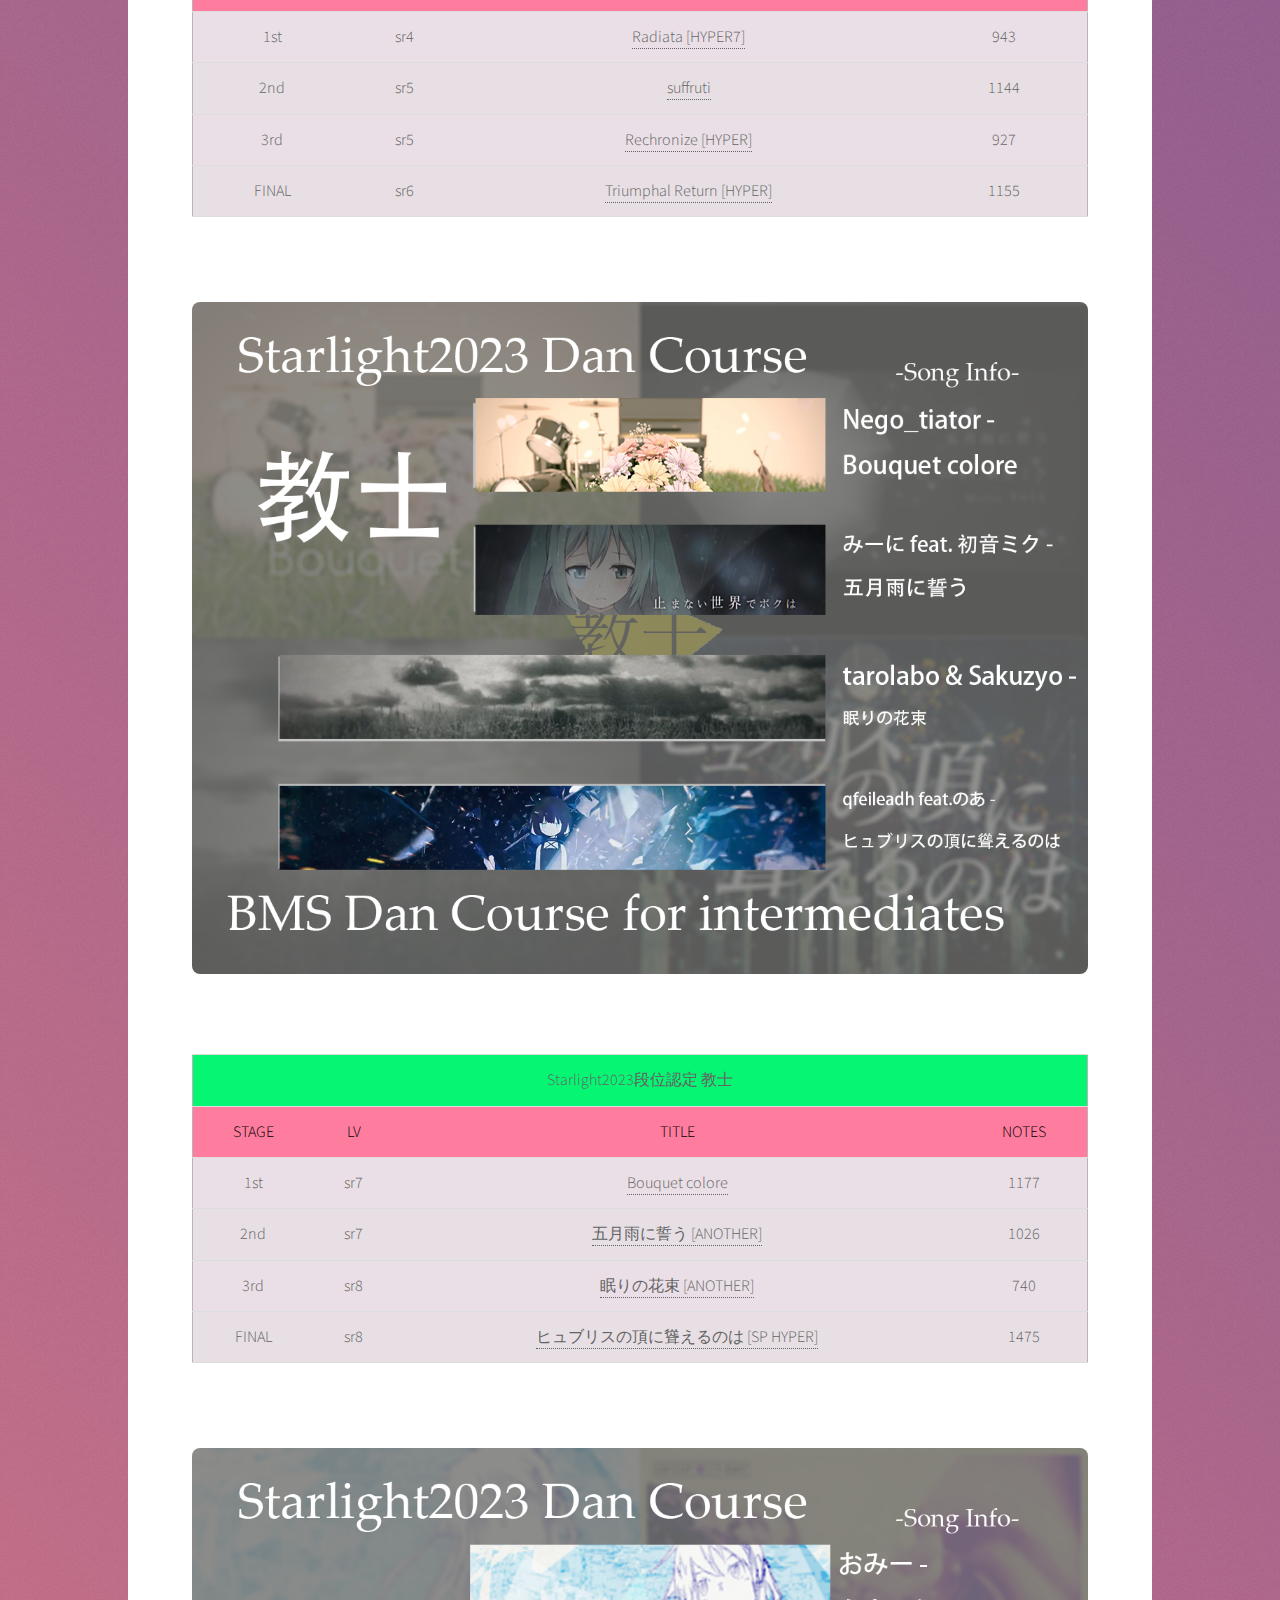
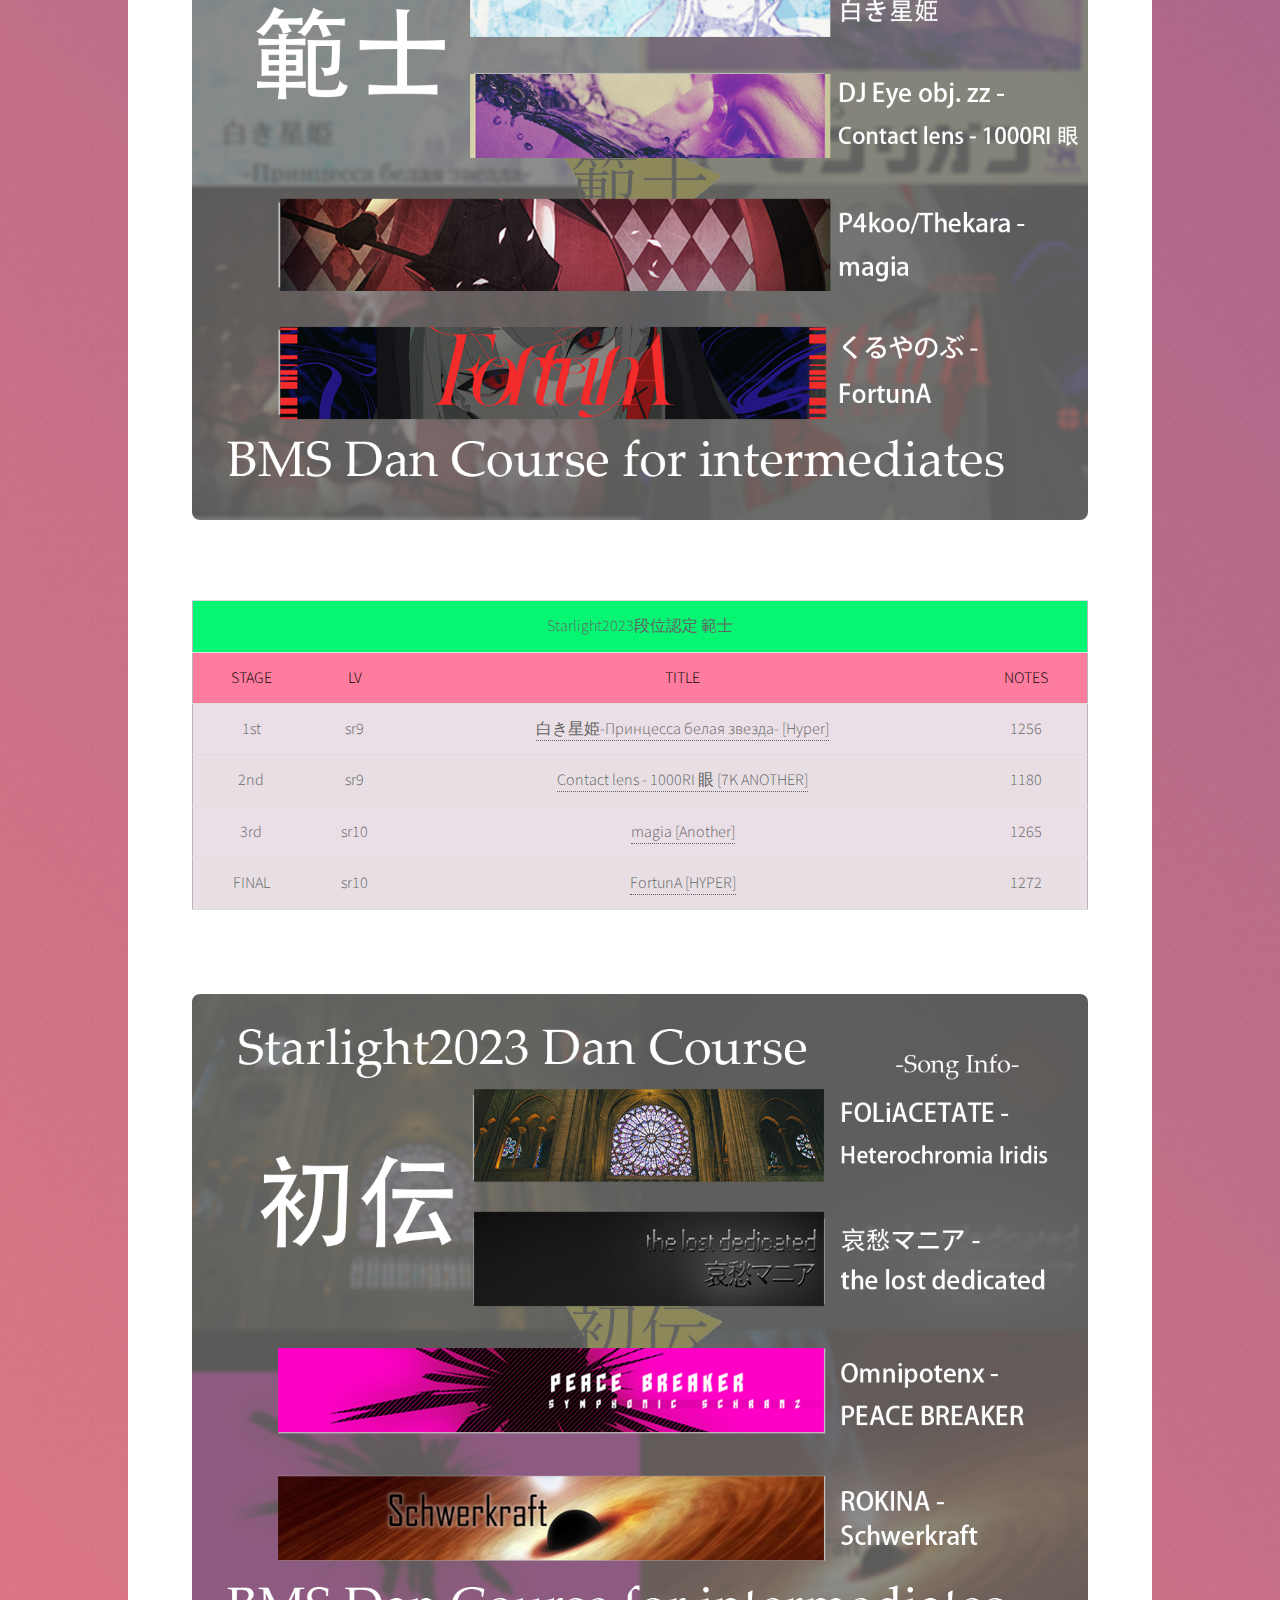
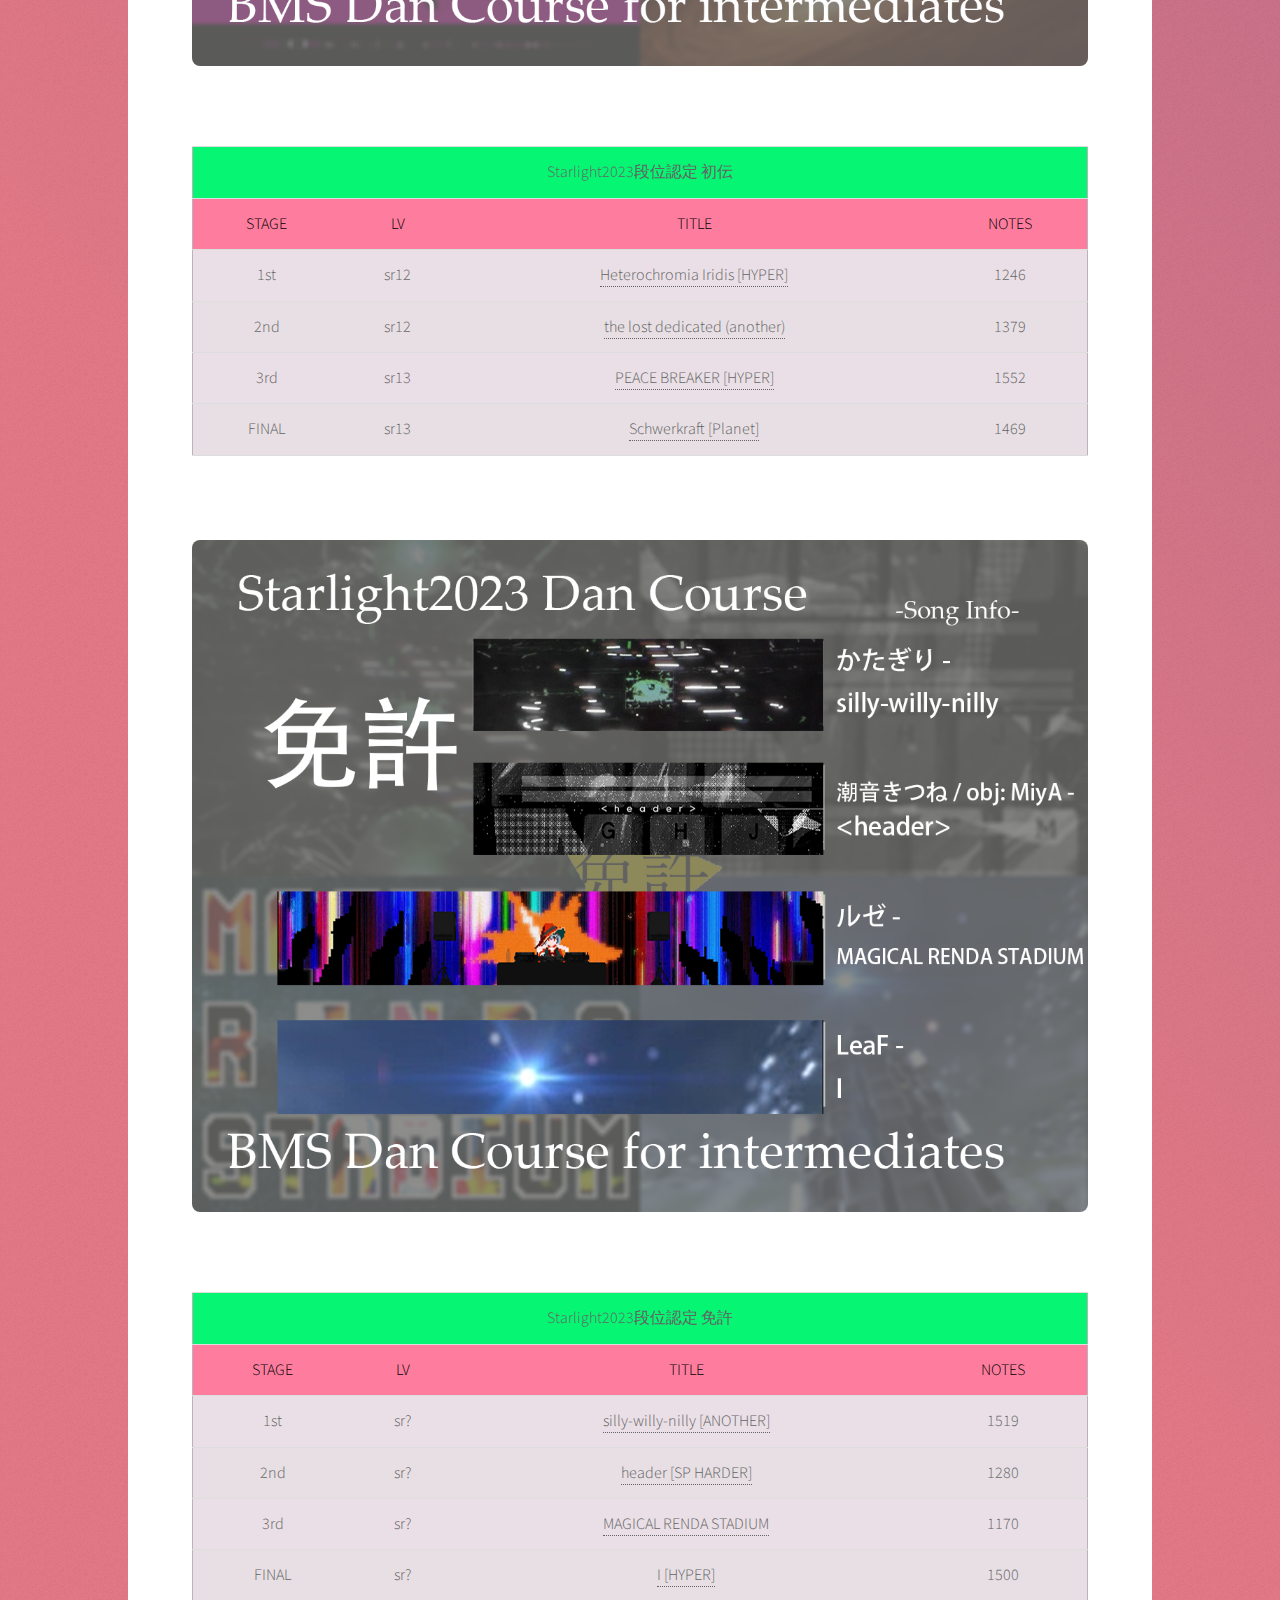
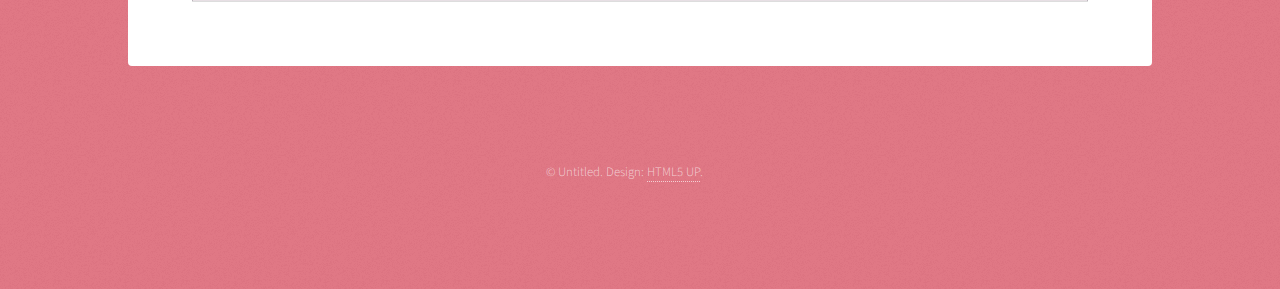
<file: starlightdans.html>
<!DOCTYPE HTML>
<!--
	Stellar by HTML5 UP
	html5up.net | @ajlkn
	Free for personal and commercial use under the CCA 3.0 license (html5up.net/license)
-->
<html>
	<head>
		<title>Dans</title>
		<meta charset="utf-8" />
		<meta name="viewport" content="width=device-width, initial-scale=1, user-scalable=no" />
		<link rel="stylesheet" href="assets/css/main.css" />
		    <link rel="icon" type="image/jpg" href="resources\127a92551f6b5ea3.jpg">
		<noscript><link rel="stylesheet" href="assets/css/noscript.css" /></noscript>
	</head>
	<body class="is-preload">

		<!-- Wrapper -->
			<div id="wrapper">

				<!-- Header -->
					<header id="header">
						<h1>Starlight2023段位认定</h1>

					</header>

				<!-- Main -->
					<div id="main">

						<!-- Content -->
							<section id="content" class="main">
															<span class="image main"><img src="Marisa/bg78.png" alt="" /></span>
										<ul class="actions special">
										<li><a href="starlighttable.html" class="button">返回收录曲表格</a></li>
									</ul>
	  <p></p>						
	  <br/>
	  <p>本页为Starlight难度表的现行段位曲目。</p>				
      <p>前六个段位认定大致为GENOSIDE 2018四段至九段，段与段间的过渡难度。初传段可能与九段相当。</p>
	  <p>免许为特殊段位，四首均从sr?中选取，从LN，皿，变速等个人差配置考察个人差能力，偏娱乐向。</p>
	  <p>下方的表格列出了段位所需的全部曲目，点击曲目名称会跳转到对应的LR2IR界面。</p>
      <p></p>						
      <li><a href="https://pan.baidu.com/s/1kRt9A16zQujRxEHxln23nw?pwd=524q" class="button">段位全曲大包</a></li>	
      <p></p>
	  <p></p>						
      <li><a href="https://drive.google.com/drive/folders/1ss3w7B6KsTa5sNiDx1fbue_HReqM-KnB?usp=sharing" class="button">Full Grade Pack and lr2crs for overseas users</a></li>	
      <p></p>											
      <p>对于Beatoraja玩家，难度表与段位绑定，导入难度表即可使用段位。</p>
      <p>对于LR2玩家，需要下载本段位的.lr2crs文件，然后拖进LR2配置界面的JUKEBOX1界面。</p>
	  <p>如果想要游玩本表的旧段位，请移步Sub表：</p>
	<ul class="actions special">
	<li><a href="starlightsub.html" class="button">Sub表</a></li>
	</ul>	
	  <p>如果你打完这个段位有什么感想及建议，欢迎填写下面的表格：</p>
	<ul class="actions special">
	<li><a href="
https://docs.qq.com/sheet/DZFdQV2tHeGJhWmJq" class="button">段位评价</a></li>
	</ul>	
      <br/>
<p>
<span class="image main"><img src="Starlight2023/初心.png" alt="" /></span>
</p>
																	            <table class="tableflame">
				<table align="center" style='border-collapse:collapse;border:1px solid #bab3bb' cellpadding=2　border="1" bgcolor="#eadfe6" width="750" height="300"> 
	                <tr><td colspan='100' align='center' style='background-color:#06F673'>Starlight2023段位認定 初心</td><tr>
					<tr height='20' style='color:black;background-color:#FE7D9E'><td align='center'>STAGE</td><td align='center'>LV</td><td align='center'>TITLE</td><td align='center'>NOTES</td></tr>
                </tr>
                <tr>
                    <td align='center' >1st</td>
                    <td align='center' >sr0</td>
                    <td align='center' ><a target="_blank" href="http://www.dream-pro.info/~lavalse/LR2IR/search.cgi?mode=ranking&bmsid=315228">zephyric verse [Hyper]</a></td>
                    <td align='center' >722</td>
                </tr>
                <tr>
                    <td align='center' >2nd</td>
                    <td align='center' >sr1</td>
                    <td align='center' ><a target="_blank" href="http://www.dream-pro.info/~lavalse/LR2IR/search.cgi?mode=ranking&bmsid=267962">薄雲 [7KEYS NORMAL]</a></td>
                    <td align='center' >862</td>
                </tr>
                <tr>
                    <td align='center' >3rd</td>
                    <td align='center' >sr1</td>
                    <td align='center' ><a target="_blank" href="http://www.dream-pro.info/~lavalse/LR2IR/search.cgi?mode=ranking&bmsid=235858">Chronomia [NORMAL7]</a></td>
                    <td align='center' >834</td>
                </tr>
                <tr>
                    <td align='center' >FINAL</td>
                    <td align='center' >sr2</td>
                    <td align='center' ><a target="_blank" href="http://www.dream-pro.info/~lavalse/LR2IR/search.cgi?mode=ranking&bmsid=242506">ロスト：ユートピアと真理と純粋の極彩世界 [SP NORMAL]</a></td>
                    <td align='center' >881</td>
                </tr>
            </table>
               	  <br/>
	              <br/>
<p>
<span class="image main"><img src="Starlight2023/入门.png" alt="" /></span>
</p>
	            <table class="tableflame">
				<table align="center" style='border-collapse:collapse;border:1px solid #bab3bb' cellpadding=2　border="1" bgcolor="#eadfe6" width="750" height="300"> 
	                <tr><td colspan='100' align='center' style='background-color:#06F673'>Starlight2023段位認定 入門</td><tr>
					<tr height='20' style='color:black;background-color:#FE7D9E'><td align='center'>STAGE</td><td align='center'>LV</td><td align='center'>TITLE</td><td align='center'>NOTES</td></tr>
                </tr>
                <tr>
                    <td align='center' >1st</td>
                    <td align='center' >sr2</td>
                    <td align='center' ><a target="_blank" href="http://www.dream-pro.info/~lavalse/LR2IR/search.cgi?mode=ranking&bmsid=317507">Vista [7key Hyper]</a></td>
                    <td align='center' >812</td>
                </tr>
                <tr>
                    <td align='center' >2nd</td>
                    <td align='center' >sr3</td>
                    <td align='center' ><a target="_blank" href="http://www.dream-pro.info/~lavalse/LR2IR/search.cgi?mode=ranking&bmsid=279770">Cyclone-Joker [Hyper]</a></td>
                    <td align='center' >785</td>
                </tr>
                <tr>
                    <td align='center' >3rd</td>
                    <td align='center' >sr3</td>
                    <td align='center' ><a target="_blank" href="http://www.dream-pro.info/~lavalse/LR2IR/search.cgi?mode=ranking&bmsid=284268">Prismrose [SP HYPER]</a></td>
                    <td align='center' >811</td>
                </tr>
                <tr>
                    <td align='center' >FINAL</td>
                    <td align='center' >sr4</td>
                    <td align='center' ><a target="_blank" href="http://www.dream-pro.info/~lavalse/LR2IR/search.cgi?mode=ranking&bmsid=316968">Luxvinore [7-H]</a></td>
                    <td align='center' >1005</td>
                </tr>
            </table>
                  <br/>
	              <br/>
<p>
<span class="image main"><img src="Starlight2023/錬士.png" alt="" /></span>
</p>								
	            <table class="tableflame">
				<table align="center" style='border-collapse:collapse;border:1px solid #bab3bb' cellpadding=2　border="1" bgcolor="#eadfe6" width="750" height="300"> 
	                <tr><td colspan='100' align='center' style='background-color:#06F673'>Starlight2023段位認定 錬士</td><tr>
					<tr height='20' style='color:black;background-color:#FE7D9E'><td align='center'>STAGE</td><td align='center'>LV</td><td align='center'>TITLE</td><td align='center'>NOTES</td></tr>
                </tr>
                <tr>
                    <td align='center' >1st</td>
                    <td align='center' >sr4</td>
                    <td align='center' ><a target="_blank" href="http://www.dream-pro.info/~lavalse/LR2IR/search.cgi?mode=ranking&bmsid=304214">Radiata [HYPER7]</a></td>
                    <td align='center' >943</td>
                </tr>
                <tr>
                    <td align='center' >2nd</td>
                    <td align='center' >sr5</td>
                    <td align='center' ><a target="_blank" href="http://www.dream-pro.info/~lavalse/LR2IR/search.cgi?mode=ranking&bmsid=217653">suffruti</a></td>
                    <td align='center' >1144</td>
                </tr>
                <tr>
                    <td align='center' >3rd</td>
                    <td align='center' >sr5</td>
                    <td align='center' ><a target="_blank" href="http://www.dream-pro.info/~lavalse/LR2IR/search.cgi?mode=ranking&bmsid=315190">Rechronize [HYPER]</a></td>
                    <td align='center' >927</td>
                </tr>
                <tr>
                    <td align='center' >FINAL</td>
                    <td align='center' >sr6</td>
                    <td align='center' ><a target="_blank" href="http://www.dream-pro.info/~lavalse/LR2IR/search.cgi?mode=ranking&bmsid=246226">Triumphal Return [HYPER]</a></td>
                    <td align='center' >1155</td>
                </tr>
            </table>
                  <br/>
	              <br/> 
<p>
<span class="image main"><img src="Starlight2023/教士.png" alt="" /></span>
</p>														
	            <table class="tableflame">
				<table align="center" style='border-collapse:collapse;border:1px solid #bab3bb' cellpadding=2　border="1" bgcolor="#eadfe6" width="750" height="300"> 
	                <tr><td colspan='100' align='center' style='background-color:#06F673'>Starlight2023段位認定 教士</td><tr>
					<tr height='20' style='color:black;background-color:#FE7D9E'><td align='center'>STAGE</td><td align='center'>LV</td><td align='center'>TITLE</td><td align='center'>NOTES</td></tr>
                </tr>
                <tr>
                    <td align='center' >1st</td>
                    <td align='center' >sr7</td>
                    <td align='center' ><a target="_blank" href="http://www.dream-pro.info/~lavalse/LR2IR/search.cgi?mode=ranking&bmsid=279821">Bouquet colore</a></td>
                    <td align='center' >1177</td>
                </tr>
                <tr>
                    <td align='center' >2nd</td>
                    <td align='center' >sr7</td>
                    <td align='center' ><a target="_blank" href="http://www.dream-pro.info/~lavalse/LR2IR/search.cgi?mode=ranking&bmsid=274896">五月雨に誓う [ANOTHER]</a></td>
                    <td align='center' >1026</td>
                </tr>
                <tr>
                    <td align='center' >3rd</td>
                    <td align='center' >sr8</td>
                    <td align='center' ><a target="_blank" href="http://www.dream-pro.info/~lavalse/LR2IR/search.cgi?mode=ranking&bmsid=300050">眠りの花束 [ANOTHER]</a></td>
                    <td align='center' >740</td>
                </tr>
                <tr>
                    <td align='center' >FINAL</td>
                    <td align='center' >sr8</td>
                    <td align='center' ><a target="_blank" href="http://www.dream-pro.info/~lavalse/LR2IR/search.cgi?mode=ranking&bmsid=314944">ヒュブリスの頂に聳えるのは [SP HYPER]</a></td>
                    <td align='center' >1475</td>
                </tr>
            </table>
                  <br/>
	              <br/>
<p>
<span class="image main"><img src="Starlight2023/範士.png" alt="" /></span>
</p>		
	            <table class="tableflame">
				<table align="center" style='border-collapse:collapse;border:1px solid #bab3bb' cellpadding=2　border="1" bgcolor="#eadfe6" width="750" height="300"> 
	                <tr><td colspan='100' align='center' style='background-color:#06F673'>Starlight2023段位認定 範士</td><tr>
					<tr height='20' style='color:black;background-color:#FE7D9E'><td align='center'>STAGE</td><td align='center'>LV</td><td align='center'>TITLE</td><td align='center'>NOTES</td></tr>
                </tr>
                <tr>
                    <td align='center' >1st</td>
                    <td align='center' >sr9</td>
                    <td align='center' ><a target="_blank" href="http://www.dream-pro.info/~lavalse/LR2IR/search.cgi?mode=ranking&bmsid=217305">白き星姫-Принцесса белая звезда- [Hyper]</a></td>
                    <td align='center' >1256</td>
                </tr>
                <tr>
                    <td align='center' >2nd</td>
                    <td align='center' >sr9</td>
                    <td align='center' ><a target="_blank" href="http://www.dream-pro.info/~lavalse/LR2IR/search.cgi?mode=ranking&bmsid=304413">Contact lens - 1000RI 眼 [7K ANOTHER]</a></td>
                    <td align='center' >1180</td>
                </tr>
                <tr>
                    <td align='center' >3rd</td>
                    <td align='center' >sr10</td>
                    <td align='center' ><a target="_blank" href="http://www.dream-pro.info/~lavalse/LR2IR/search.cgi?mode=ranking&bmsid=235264">magia [Another]</a></td>
                    <td align='center' >1265</td>
                </tr>
                <tr>
                    <td align='center' >FINAL</td>
                    <td align='center' >sr10</td>
                    <td align='center' ><a target="_blank" href="http://www.dream-pro.info/~lavalse/LR2IR/search.cgi?mode=ranking&bmsid=315290">FortunA [HYPER]</a></td>
                    <td align='center' >1272</td>
                </tr>
            </table>
                  <br/>
	              <br/>
<p>
<span class="image main"><img src="Starlight2023/初伝.png" alt="" /></span>
</p>									
	            <table class="tableflame">
				<table align="center" style='border-collapse:collapse;border:1px solid #bab3bb' cellpadding=2　border="1" bgcolor="#eadfe6" width="750" height="300"> 
	                <tr><td colspan='100' align='center' style='background-color:#06F673'>Starlight2023段位認定 初伝</td><tr>
					<tr height='20' style='color:black;background-color:#FE7D9E'><td align='center'>STAGE</td><td align='center'>LV</td><td align='center'>TITLE</td><td align='center'>NOTES</td></tr>
                </tr>
                <tr>
                    <td align='center' >1st</td>
                    <td align='center' >sr12</td>
                    <td align='center' ><a target="_blank" href="http://www.dream-pro.info/~lavalse/LR2IR/search.cgi?mode=ranking&bmsid=157381">Heterochromia Iridis [HYPER]</a></td>
                    <td align='center' >1246</td>
                </tr>
                <tr>
                    <td align='center' >2nd</td>
                    <td align='center' >sr12</td>
                    <td align='center' ><a target="_blank" href="http://www.dream-pro.info/~lavalse/LR2IR/search.cgi?mode=ranking&bmsid=77913">the lost dedicated (another)</a></td>
                    <td align='center' >1379</td>
                </tr>
                <tr>
                    <td align='center' >3rd</td>
                    <td align='center' >sr13</td>
                    <td align='center' ><a target="_blank" href="http://www.dream-pro.info/~lavalse/LR2IR/search.cgi?mode=ranking&bmsid=105457">PEACE BREAKER [HYPER]</a></td>
                    <td align='center' >1552</td>
                </tr>
                <tr>
                    <td align='center' >FINAL</td>
                    <td align='center' >sr13</td>
                    <td align='center' ><a target="_blank" href="http://www.dream-pro.info/~lavalse/LR2IR/search.cgi?mode=ranking&bmsid=234920">Schwerkraft [Planet]</a></td>
                    <td align='center' >1469</td>
                </tr>
            </table>
	              <br/>
	              <br/>
<p>
<span class="image main"><img src="Starlight2023/免許.png" alt="" /></span>
</p>	
	            <table class="tableflame">
				<table align="center" style='border-collapse:collapse;border:1px solid #bab3bb' cellpadding=2　border="1" bgcolor="#eadfe6" width="750" height="300"> 
	                <tr><td colspan='100' align='center' style='background-color:#06F673'>Starlight2023段位認定 免許</td><tr>
					<tr height='20' style='color:black;background-color:#FE7D9E'><td align='center'>STAGE</td><td align='center'>LV</td><td align='center'>TITLE</td><td align='center'>NOTES</td></tr>
                </tr>
                <tr>
                    <td align='center' >1st</td>
                    <td align='center' >sr?</td>
                    <td align='center' ><a target="_blank" href="http://www.dream-pro.info/~lavalse/LR2IR/search.cgi?mode=ranking&bmsid=304054">silly-willy-nilly [ANOTHER]</a></td>
                    <td align='center' >1519</td>
                </tr>
                <tr>
                    <td align='center' >2nd</td>
                    <td align='center' >sr?</td>
                    <td align='center' ><a target="_blank" href="http://www.dream-pro.info/~lavalse/LR2IR/search.cgi?mode=ranking&bmsid=312009">header [SP HARDER]</a></td>
                    <td align='center' >1280</td>
                </tr>
                <tr>
                    <td align='center' >3rd</td>
                    <td align='center' >sr?</td>
                    <td align='center' ><a target="_blank" href="http://www.dream-pro.info/~lavalse/LR2IR/search.cgi?mode=ranking&bmsid=316434">MAGICAL RENDA STADIUM</a></td>
                    <td align='center' >1170</td>
                </tr>
                <tr>
                    <td align='center' >FINAL</td>
                    <td align='center' >sr?</td>
                    <td align='center' ><a target="_blank" href="http://www.dream-pro.info/~lavalse/LR2IR/search.cgi?mode=ranking&bmsid=133410">I [HYPER]</a></td>
                    <td align='center' >1500</td>
                </tr>			
            </table>
							</section>

					</div>

				<!-- Footer -->
					<footer id="footer">
						<p class="copyright">&copy; Untitled. Design: <a href="https://html5up.net">HTML5 UP</a>.</p>
					</footer>

			</div>

		<!-- Scripts -->
			<script src="assets/js/jquery.min.js"></script>
			<script src="assets/js/jquery.scrollex.min.js"></script>
			<script src="assets/js/jquery.scrolly.min.js"></script>
			<script src="assets/js/browser.min.js"></script>
			<script src="assets/js/breakpoints.min.js"></script>
			<script src="assets/js/util.js"></script>
			<script src="assets/js/main.js"></script>

	</body>
</html>
</file>
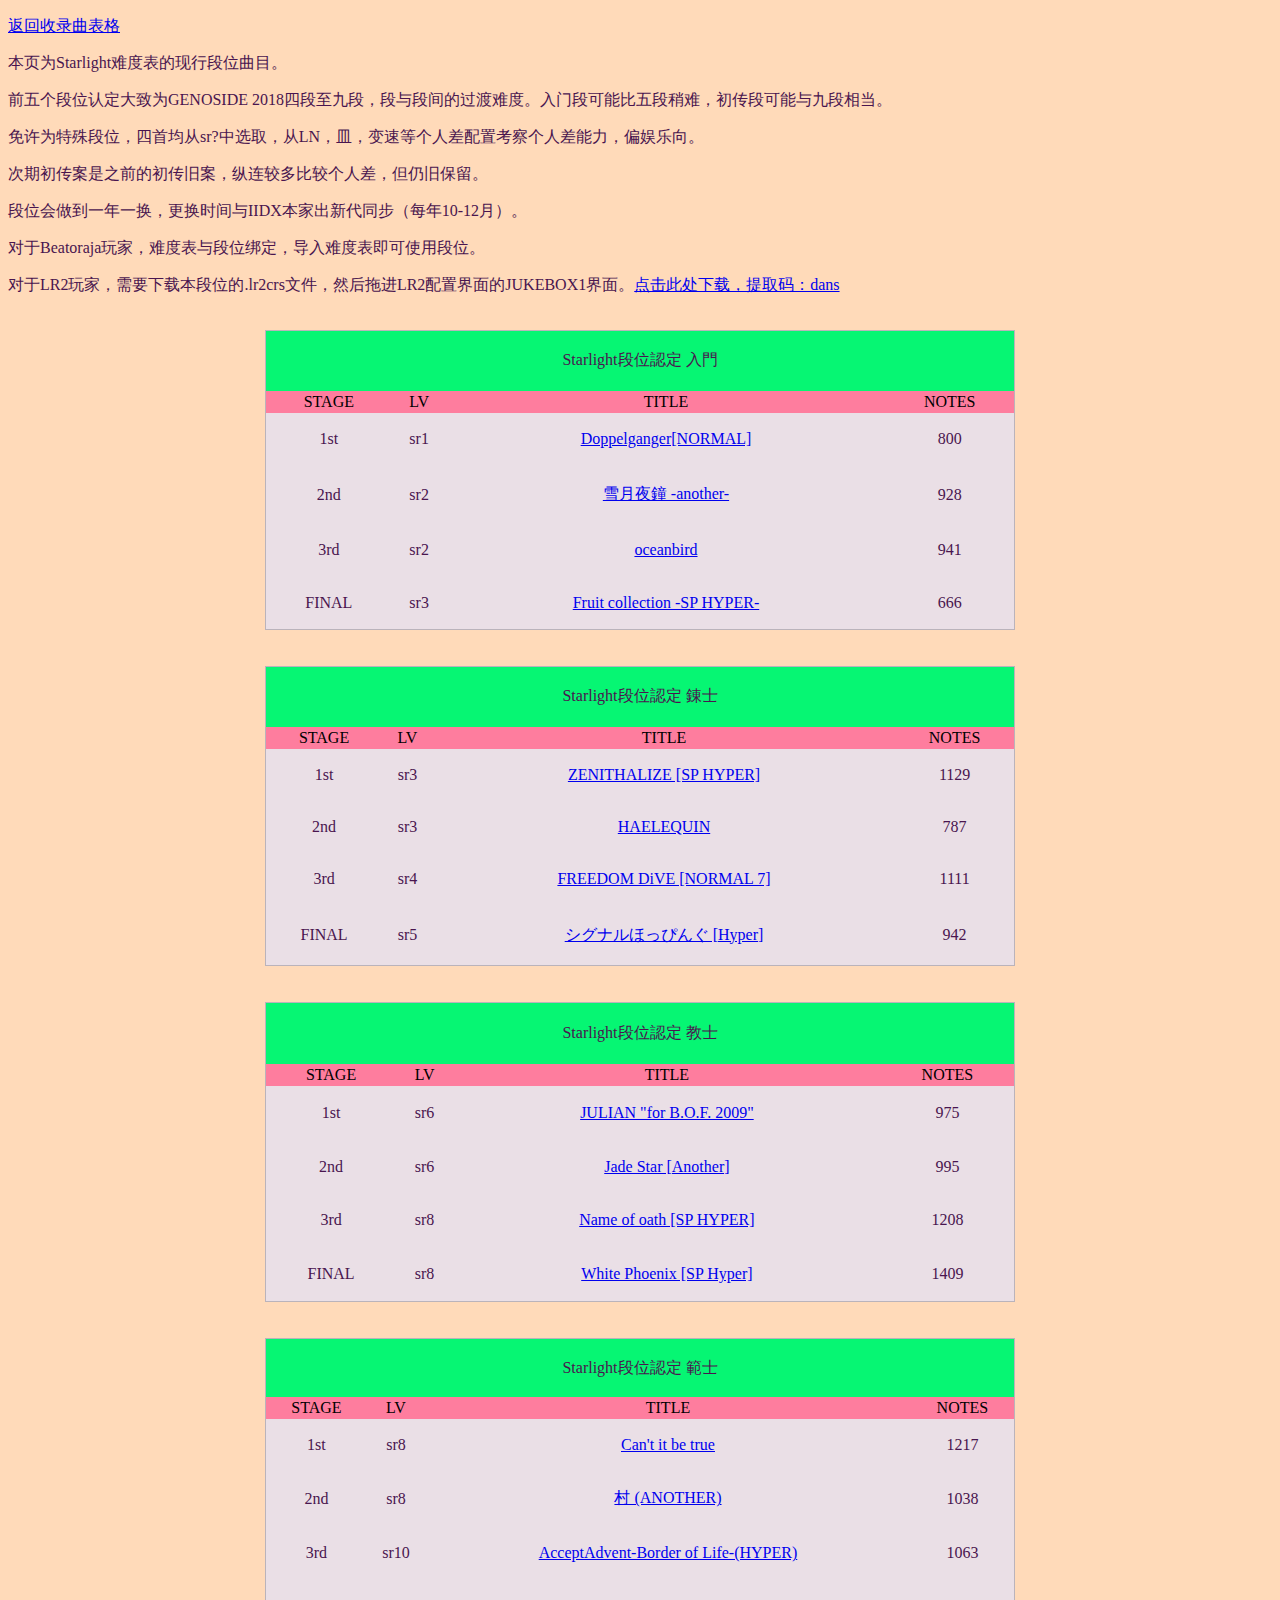
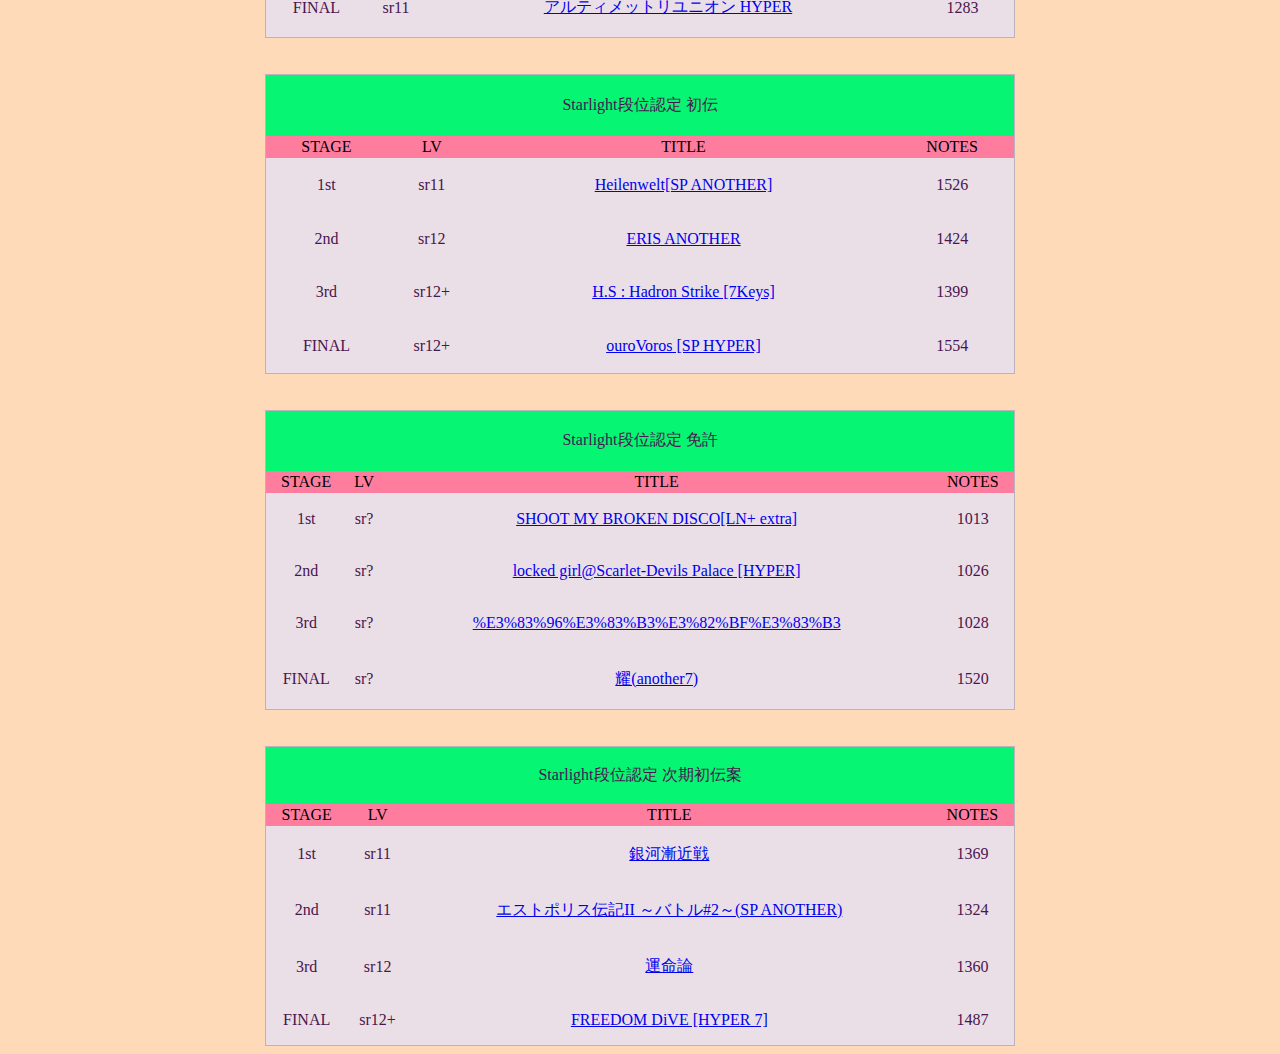
<file: starlightdans_old.html>
<!DOCTYPE html>
<html>
<head>
    <meta charset="UTF-8">
	<meta http-equiv="Content-type" content="text/html; charset=UTF-8">
	<meta http-equiv="Content-Script-Type" content="text/javascript">
    <meta http-equiv="Content-Style-Type" content="text/css">
	     <meta name="bmstable" content="https://djkuroakari.github.io/header.json" />
	<meta name="viewport" content="width=device-width, initial-scale=1.0">
    <title>Dans</title>
    <link href="/style.css" rel="stylesheet" type="text/css" media="screen,print">
    <link rel="icon" type="image/jpg" href="D:\kuroakari\resources\127a92551f6b5ea3.jpg">
	<script src="https://djkuroakari.github.io/jquery-3.6.0.min.js"></script>

  </head>
  <body>
	  <p><a href="starlighttable.html">返回收录曲表格</a></p>
	  <p>本页为Starlight难度表的现行段位曲目。</p>
      <p>前五个段位认定大致为GENOSIDE 2018四段至九段，段与段间的过渡难度。入门段可能比五段稍难，初传段可能与九段相当。</p>
	  <p>免许为特殊段位，四首均从sr?中选取，从LN，皿，变速等个人差配置考察个人差能力，偏娱乐向。</p>
	  <p>次期初传案是之前的初传旧案，纵连较多比较个人差，但仍旧保留。</p>
	  <p>段位会做到一年一换，更换时间与IIDX本家出新代同步（每年10-12月）。</p> 
      <p>对于Beatoraja玩家，难度表与段位绑定，导入难度表即可使用段位。</p>
      <p>对于LR2玩家，需要下载本段位的.lr2crs文件，然后拖进LR2配置界面的JUKEBOX1界面。<a href="https://pan.baidu.com/s/1TLnrF3gRq4HZTPqjU1pWYg" target="_blank">点击此处下载，提取码：dans</a></p>
      <br/>
	            <table class="tableflame">
				<table align="center" style='border-collapse:collapse;border:1px solid #bab3bb' cellpadding=2　border="1" bgcolor="#eadfe6" width="750" height="300"> 
	                <tr><td colspan='100' align='center' style='background-color:#06F673'>Starlight段位認定 入門</td><tr>
					<tr height='20' style='color:black;background-color:#FE7D9E'><td align='center'>STAGE</td><td align='center'>LV</td><td align='center'>TITLE</td><td align='center'>NOTES</td></tr>
                </tr>
                <tr>
                    <td align='center' >1st</td>
                    <td align='center' >sr1</td>
                    <td align='center' ><a target="_blank" href="https://mocha-repository.info/song.php?sha256=4902950d7930bb0bf4428f8881a769ff67f052f2bc286f5fc59782220ddfd336">Doppelganger[NORMAL]</a></td>
                    <td align='center' >800</td>
                </tr>
                <tr>
                    <td align='center' >2nd</td>
                    <td align='center' >sr2</td>
                    <td align='center' ><a target="_blank" href="https://mocha-repository.info/song.php?sha256=9c98452473a34889aaca3ff19987bb1f901734546f475443163565be4d7ff364">雪月夜鐘 -another-</a></td>
                    <td align='center' >928</td>
                </tr>
                <tr>
                    <td align='center' >3rd</td>
                    <td align='center' >sr2</td>
                    <td align='center' ><a target="_blank" href="https://mocha-repository.info/song.php?sha256=4e8fed3820fded53a74157985b23271d508e1b5296c1630533766ed9f610a543">oceanbird</a></td>
                    <td align='center' >941</td>
                </tr>
                <tr>
                    <td align='center' >FINAL</td>
                    <td align='center' >sr3</td>
                    <td align='center' ><a target="_blank" href="https://mocha-repository.info/song.php?sha256=e7dc72ec21f93d186d62422d2261da594f64d1ba71d7162cb9f88bd9e84a5c89">Fruit collection -SP HYPER-</a></td>
                    <td align='center' >666</td>
                </tr>
            </table>
               	  <br/>
	              <br/>
	            <table class="tableflame">
				<table align="center" style='border-collapse:collapse;border:1px solid #bab3bb' cellpadding=2　border="1" bgcolor="#eadfe6" width="750" height="300"> 
	                <tr><td colspan='100' align='center' style='background-color:#06F673'>Starlight段位認定 錬士</td><tr>
					<tr height='20' style='color:black;background-color:#FE7D9E'><td align='center'>STAGE</td><td align='center'>LV</td><td align='center'>TITLE</td><td align='center'>NOTES</td></tr>
                </tr>
                <tr>
                    <td align='center' >1st</td>
                    <td align='center' >sr3</td>
                    <td align='center' ><a target="_blank" href="https://mocha-repository.info/song.php?sha256=e261dd248c038366825edb03bfa06e723833f18d7aa4f377741e156b86c7100b">ZENITHALIZE [SP HYPER]</a></td>
                    <td align='center' >1129</td>
                </tr>
                <tr>
                    <td align='center' >2nd</td>
                    <td align='center' >sr3</td>
                    <td align='center' ><a target="_blank" href="https://mocha-repository.info/song.php?sha256=2f3b71d88eaa4cd6f0446ac2955775b3f723d764d9b651a6bf2f7e60c28fd437">HAELEQUIN</a></td>
                    <td align='center' >787</td>
                </tr>
                <tr>
                    <td align='center' >3rd</td>
                    <td align='center' >sr4</td>
                    <td align='center' ><a target="_blank" href="https://mocha-repository.info/song.php?sha256=f4ec472211852a97db123bf4451151e8621fb3a4d2cb56fb7d1c8257de31fbe9">FREEDOM DiVE [NORMAL 7]</a></td>
                    <td align='center' >1111</td>
                </tr>
                <tr>
                    <td align='center' >FINAL</td>
                    <td align='center' >sr5</td>
                    <td align='center' ><a target="_blank" href="https://mocha-repository.info/song.php?sha256=53f7c003ced116af8e51b310d7ef6e9b030776b43a35eb3431ba268919024bc9">シグナルほっぴんぐ [Hyper]</a></td>
                    <td align='center' >942</td>
                </tr>
            </table>
                  <br/>
	              <br/>
	            <table class="tableflame">
				<table align="center" style='border-collapse:collapse;border:1px solid #bab3bb' cellpadding=2　border="1" bgcolor="#eadfe6" width="750" height="300"> 
	                <tr><td colspan='100' align='center' style='background-color:#06F673'>Starlight段位認定 教士</td><tr>
					<tr height='20' style='color:black;background-color:#FE7D9E'><td align='center'>STAGE</td><td align='center'>LV</td><td align='center'>TITLE</td><td align='center'>NOTES</td></tr>
                </tr>
                <tr>
                    <td align='center' >1st</td>
                    <td align='center' >sr6</td>
                    <td align='center' ><a target="_blank" href="https://mocha-repository.info/song.php?sha256=e46f8d40028ecf97330a267dfc1a2fdb5b7beb1a577a9f4b11d29b10addf626b">JULIAN "for B.O.F. 2009"</a></td>
                    <td align='center' >975</td>
                </tr>
                <tr>
                    <td align='center' >2nd</td>
                    <td align='center' >sr6</td>
                    <td align='center' ><a target="_blank" href="https://mocha-repository.info/song.php?sha256=de10812980892a1e1134d7ecb5e3b7355c26964a1c6b5adf2e0658538630ab56">Jade Star [Another]</a></td>
                    <td align='center' >995</td>
                </tr>
                <tr>
                    <td align='center' >3rd</td>
                    <td align='center' >sr8</td>
                    <td align='center' ><a target="_blank" href="https://mocha-repository.info/song.php?sha256=91bf783df4e24b005e61395bcb6aee2810c06fe5c294e5c089f266f5b16d8ee7">Name of oath [SP HYPER]</a></td>
                    <td align='center' >1208</td>
                </tr>
                <tr>
                    <td align='center' >FINAL</td>
                    <td align='center' >sr8</td>
                    <td align='center' ><a target="_blank" href="https://mocha-repository.info/song.php?sha256=3cf7dd1ca6b8e39e2b342634041d281f8c94ef58a144904a123cc32d4217b291">White Phoenix [SP Hyper]</a></td>
                    <td align='center' >1409</td>
                </tr>
            </table>
                  <br/>
	              <br/> 
	            <table class="tableflame">
				<table align="center" style='border-collapse:collapse;border:1px solid #bab3bb' cellpadding=2　border="1" bgcolor="#eadfe6" width="750" height="300"> 
	                <tr><td colspan='100' align='center' style='background-color:#06F673'>Starlight段位認定 範士</td><tr>
					<tr height='20' style='color:black;background-color:#FE7D9E'><td align='center'>STAGE</td><td align='center'>LV</td><td align='center'>TITLE</td><td align='center'>NOTES</td></tr>
                </tr>
                <tr>
                    <td align='center' >1st</td>
                    <td align='center' >sr8</td>
                    <td align='center' ><a target="_blank" href="https://mocha-repository.info/song.php?sha256=5842ada9907c214b16a9da7bfa2632111c98f9e2f6ce85f06945052816e24a6f">Can't it be true</a></td>
                    <td align='center' >1217</td>
                </tr>
                <tr>
                    <td align='center' >2nd</td>
                    <td align='center' >sr8</td>
                    <td align='center' ><a target="_blank" href="https://mocha-repository.info/song.php?sha256=e9332fbba782c632e223f1350bec4b3f951e15c9137ce62bedc0999f8d0ff30f">村 (ANOTHER)</a></td>
                    <td align='center' >1038</td>
                </tr>
                <tr>
                    <td align='center' >3rd</td>
                    <td align='center' >sr10</td>
                    <td align='center' ><a target="_blank" href="https://mocha-repository.info/song.php?sha256=31dea6645cced291d533fef23f471c40aa474732ada038bbc37110d71ba4109d">AcceptAdvent-Border of Life-(HYPER)</a></td>
                    <td align='center' >1063</td>
                </tr>
                <tr>
                    <td align='center' >FINAL</td>
                    <td align='center' >sr11</td>
                    <td align='center' ><a target="_blank" href="https://mocha-repository.info/song.php?sha256=bca78b54b85c6b5733f1532f1e491e4028b5c962d18bee1b881025bcaa36113c">アルティメットリユニオン HYPER</a></td>
                    <td align='center' >1283</td>
                </tr>
            </table>
                  <br/>
	              <br/>
	            <table class="tableflame">
				<table align="center" style='border-collapse:collapse;border:1px solid #bab3bb' cellpadding=2　border="1" bgcolor="#eadfe6" width="750" height="300"> 
	                <tr><td colspan='100' align='center' style='background-color:#06F673'>Starlight段位認定 初伝</td><tr>
					<tr height='20' style='color:black;background-color:#FE7D9E'><td align='center'>STAGE</td><td align='center'>LV</td><td align='center'>TITLE</td><td align='center'>NOTES</td></tr>
                </tr>
                <tr>
                    <td align='center' >1st</td>
                    <td align='center' >sr11</td>
                    <td align='center' ><a target="_blank" href="https://mocha-repository.info/song.php?sha256=a2615bd92d79207bf9da34a54ca400eb45054b144f0a185eb59bf9d6a12df513">Heilenwelt[SP ANOTHER]</a></td>
                    <td align='center' >1526</td>
                </tr>
                <tr>
                    <td align='center' >2nd</td>
                    <td align='center' >sr12</td>
                    <td align='center' ><a target="_blank" href="https://mocha-repository.info/song.php?sha256=671ab05a9032354b03d403c57d28c0abe5504dffad7050bc720a27b9eb5700da">ERIS ANOTHER</a></td>
                    <td align='center' >1424</td>
                </tr>
                <tr>
                    <td align='center' >3rd</td>
                    <td align='center' >sr12+</td>
                    <td align='center' ><a target="_blank" href="https://mocha-repository.info/song.php?sha256=0b79fcbef949689ff6e8096771aefc7de09fc16591164141b6e197b59cbf99f6">H.S : Hadron Strike [7Keys]</a></td>
                    <td align='center' >1399</td>
                </tr>
                <tr>
                    <td align='center' >FINAL</td>
                    <td align='center' >sr12+</td>
                    <td align='center' ><a target="_blank" href="https://mocha-repository.info/song.php?sha256=b4754e31cc4f38f095351b8e3be3ee4220a539f9ac0bf363ba00aa3ec9778fbf">ouroVoros [SP HYPER]</a></td>
                    <td align='center' >1554</td>
                </tr>
            </table>
                  <br/>
	              <br/>
	            <table class="tableflame">
				<table align="center" style='border-collapse:collapse;border:1px solid #bab3bb' cellpadding=2　border="1" bgcolor="#eadfe6" width="750" height="300"> 
	                <tr><td colspan='100' align='center' style='background-color:#06F673'>Starlight段位認定 免許</td><tr>
					<tr height='20' style='color:black;background-color:#FE7D9E'><td align='center'>STAGE</td><td align='center'>LV</td><td align='center'>TITLE</td><td align='center'>NOTES</td></tr>
                </tr>
                <tr>
                    <td align='center' >1st</td>
                    <td align='center' >sr?</td>
                    <td align='center' ><a target="_blank" href="https://mocha-repository.info/song.php?sha256=7dffcda8d1b3de38f7608f66ca95063fa51095a1fd722447ef0b4a3f2b64b762">SHOOT MY BROKEN DISCO[LN+ extra]</a></td>
                    <td align='center' >1013</td>
                </tr>
                <tr>
                    <td align='center' >2nd</td>
                    <td align='center' >sr?</td>
                    <td align='center' ><a target="_blank" href="https://mocha-repository.info/song.php?sha256=390e9a5523b17c8ef60f38679b7cb27a2b5d91a0bdf2f3bea9f9e63aee83f2d6">locked girl@Scarlet-Devils Palace [HYPER]</a></td>
                    <td align='center' >1026</td>
                </tr>
                <tr>
                    <td align='center' >3rd</td>
                    <td align='center' >sr?</td>
                    <td align='center' ><a target="_blank" href="https://mocha-repository.info/song.php?sha256=41a37bd44b6c2d4f1e9503e90d91925b877f83d4486b1a67571f91bd92c5878a">%E3%83%96%E3%83%B3%E3%82%BF%E3%83%B3</a></td>
                    <td align='center' >1028</td>
                </tr>
                <tr>
                    <td align='center' >FINAL</td>
                    <td align='center' >sr?</td>
                    <td align='center' ><a target="_blank" href="https://mocha-repository.info/song.php?sha256=04ceb26dc38357d920c84d8fc608bdcd7cb3b055d24806d3cb672ec935a51fc9">耀(another7)</a></td>
                    <td align='center' >1520</td>
                </tr>
            </table>
	              <br/>
	              <br/>
	            <table class="tableflame">
				<table align="center" style='border-collapse:collapse;border:1px solid #bab3bb' cellpadding=2　border="1" bgcolor="#eadfe6" width="750" height="300"> 
	                <tr><td colspan='100' align='center' style='background-color:#06F673'>Starlight段位認定 次期初伝案</td><tr>
					<tr height='20' style='color:black;background-color:#FE7D9E'><td align='center'>STAGE</td><td align='center'>LV</td><td align='center'>TITLE</td><td align='center'>NOTES</td></tr>
                </tr>
                <tr>
                    <td align='center' >1st</td>
                    <td align='center' >sr11</td>
                    <td align='center' ><a target="_blank" href="https://mocha-repository.info/song.php?sha256=985678ebc10a4f32a11c1d3e527b0de7c4e86468fba9184e314d8151dc03f4be">銀河漸近戦</a></td>
                    <td align='center' >1369</td>
                </tr>
                <tr>
                    <td align='center' >2nd</td>
                    <td align='center' >sr11</td>
                    <td align='center' ><a target="_blank" href="https://mocha-repository.info/song.php?sha256=1bebfc196aed932a5c65079ff67dfaa040bf3ae6bd62619d1406184a8bc25e62">エストポリス伝記II ～バトル#2～(SP ANOTHER)</a></td>
                    <td align='center' >1324</td>
                </tr>
                <tr>
                    <td align='center' >3rd</td>
                    <td align='center' >sr12</td>
                    <td align='center' ><a target="_blank" href="https://mocha-repository.info/song.php?sha256=b67f6e93beafc33e990d32efdfc2e32607bb0d4524ce5c00dc295af34305c3ec">運命論</a></td>
                    <td align='center' >1360</td>
                </tr>
                <tr>
                    <td align='center' >FINAL</td>
                    <td align='center' >sr12+</td>
                    <td align='center' ><a target="_blank" href="https://mocha-repository.info/song.php?sha256=c10ed63fdec2a35a2a2f4710aa621f88ea17b73af139cae6e0f54dc8ce12eda8">FREEDOM DiVE [HYPER 7]</a></td>
                    <td align='center' >1487</td>
                </tr>
            </table>
</body>
</html>
</file>
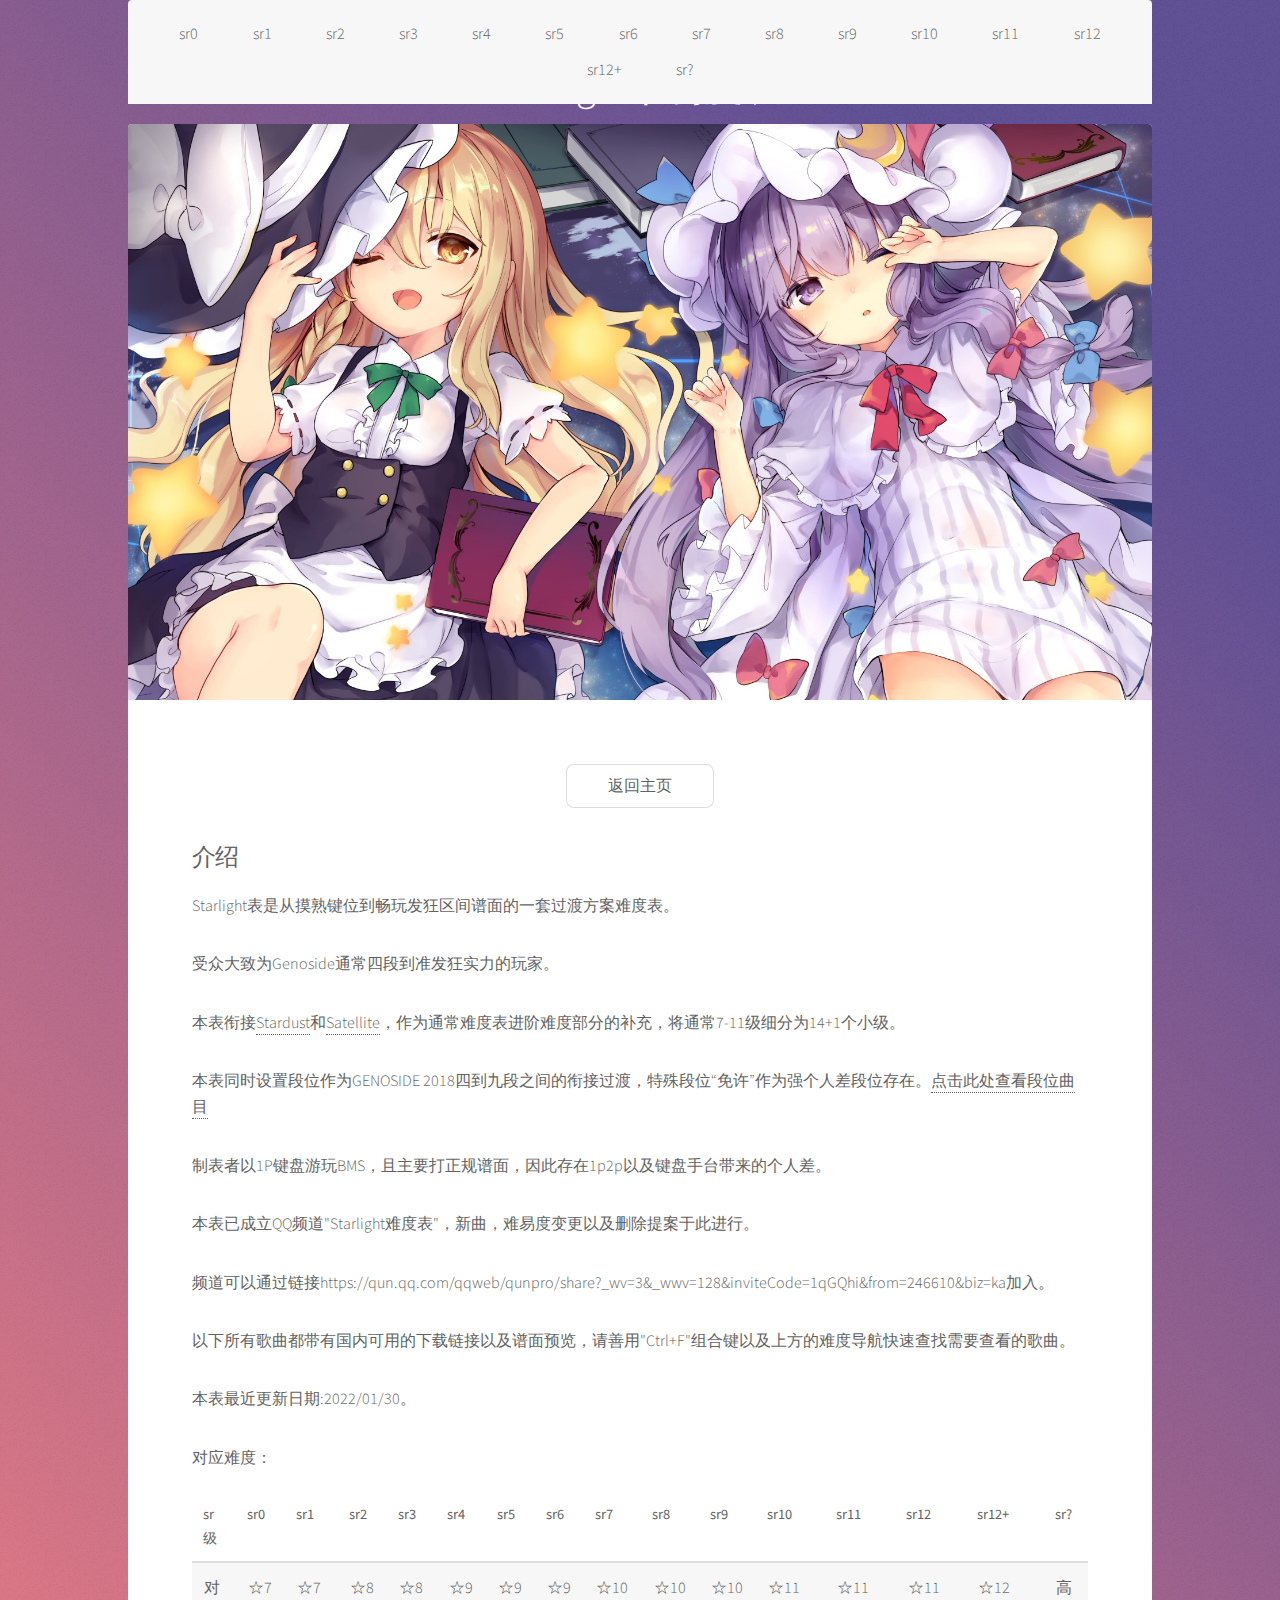
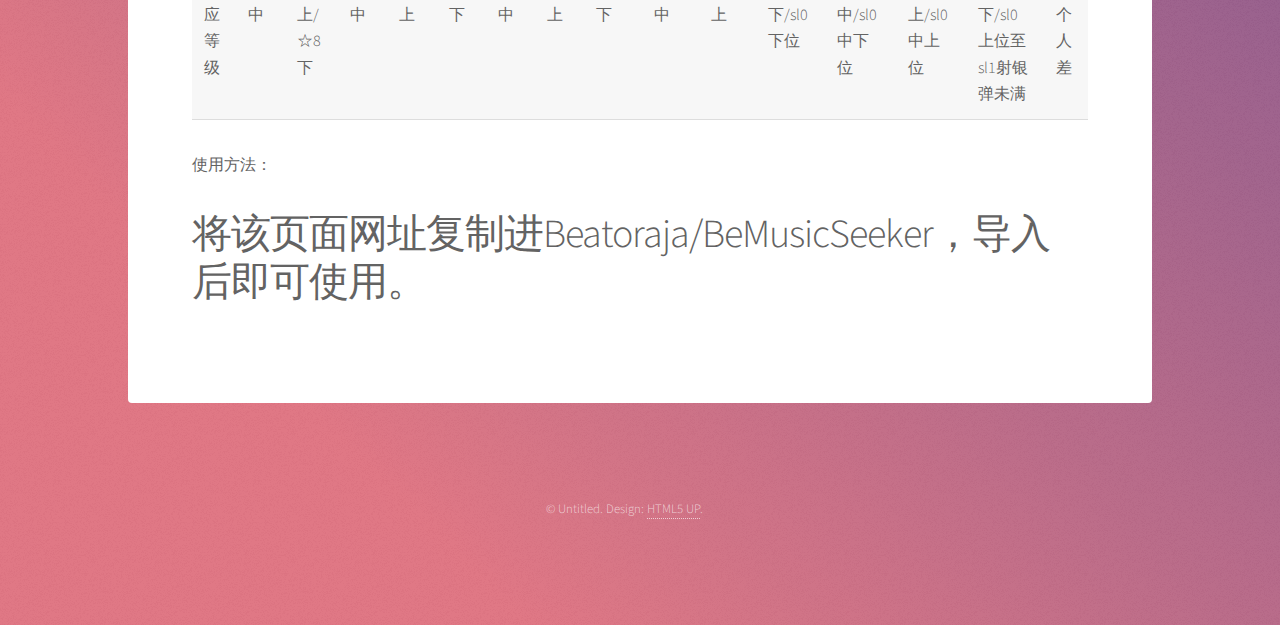
<file: starlightnew.html>
<!DOCTYPE HTML>
<!--
	Stellar by HTML5 UP
	html5up.net | @ajlkn
	Free for personal and commercial use under the CCA 3.0 license (html5up.net/license)
-->
<html>
	<head>
		<title>Starlight</title>
		<meta charset="utf-8" />
	    <meta name="bmstable" content="https://djkuroakari.github.io/header.json" />
		<meta name="viewport" content="width=device-width, initial-scale=1, user-scalable=no" />
		<link rel="stylesheet" href="assets/css/main.css" />
		<link rel="icon" type="image/jpg" href="D:\kuroakari\resources\127a92551f6b5ea3.jpg">
		<noscript><link rel="stylesheet" href="assets/css/noscript.css" /></noscript>		
	</head>
	<body class="is-preload">

		<!-- Wrapper -->
			<div id="wrapper">

								<!-- Nav -->
					<nav id="nav">
						<ul>
							<li><a href="#sr0">sr0</a></li>
							<li><a href="#sr1">sr1</a></li>
							<li><a href="#sr2">sr2</a></li>
							<li><a href="#sr3">sr3</a></li>
							<li><a href="#sr4">sr4</a></li>
							<li><a href="#sr5">sr5</a></li>
							<li><a href="#sr6">sr6</a></li>
							<li><a href="#sr7">sr7</a></li>
							<li><a href="#sr8">sr8</a></li>
							<li><a href="#sr9">sr9</a></li>
							<li><a href="#sr10">sr10</a></li>
							<li><a href="#sr11">sr11</a></li>
							<li><a href="#sr12">sr12</a></li>
							<li><a href="#sr12+">sr12+</a></li>
							<li><a href="#sr?">sr?</a></li>
						</ul>
					</nav>
				
				<!-- Header -->
					<header id="header">
						<h1>Starlight难易度表</h1>
					</header>

				<!-- Main -->
					<div id="main">

						<!-- Content -->
							<section id="content" class="main">
								<span class="image main"><img src="Marisa/bg79.png" alt="" /></span>
										<ul class="actions special">
										<li><a href="index.html" class="button">返回主页</a></li>
									</ul>
								<h2>介绍</h2>
  <p>Starlight表是从摸熟键位到畅玩发狂区间谱面的一套过渡方案难度表。</p>
  <p>受众大致为Genoside通常四段到准发狂实力的玩家。</p>							
  <p>本表衔接<a href="https://mqppppp.neocities.org/StardustTable.html">Stardust</a>和<a href="https://stellabms.xyz/">Satellite</a>，作为通常难度表进阶难度部分的补充，将通常7-11级细分为14+1个小级。</p>
  <p>本表同时设置段位作为GENOSIDE 2018四到九段之间的衔接过渡，特殊段位“免许”作为强个人差段位存在。<a href="starlightdans.html">点击此处查看段位曲目</a></p>
  <p>制表者以1P键盘游玩BMS，且主要打正规谱面，因此存在1p2p以及键盘手台带来的个人差。</p>
  <p>本表已成立QQ频道"Starlight难度表"，新曲，难易度变更以及删除提案于此进行。</p>
  <p>频道可以通过链接https://qun.qq.com/qqweb/qunpro/share?_wv=3&_wwv=128&inviteCode=1qGQhi&from=246610&biz=ka加入。</p>
  <p>以下所有歌曲都带有国内可用的下载链接以及谱面预览，请善用"Ctrl+F"组合键以及上方的难度导航快速查找需要查看的歌曲。</p>
  <p>本表最近更新日期:2022/01/30。</p>
  <p></p>
								  <p>对应难度：</p>
	      <p>
    <table class="tg">
        <thead>
            <tr>
                <th class="tg-lboi">sr级</th>
				<th class="tg-cly1">sr0</th>
                <th class="tg-cly1">sr1</th>
                <th class="tg-cly1">sr2</th>
                <th class="tg-cly1">sr3</th>
                <th class="tg-cly1">sr4</th>
				<th class="tg-cly1">sr5</th>
				<th class="tg-cly1">sr6</th>
				<th class="tg-cly1">sr7</th>
				<th class="tg-cly1">sr8</th>
				<th class="tg-cly1">sr9</th>
				<th class="tg-cly1">sr10</th>
				<th class="tg-cly1">sr11</th>
				<th class="tg-cly1">sr12</th>
				<th class="tg-cly1">sr12+</th>
				<th class="tg-cly1">sr?</th>
            </tr>
        </thead>
        <tbody>
            <tr>
                <td class="tg-cly1">对应等级</td>
				<td class="tg-cly1">☆7中</td>
                <td class="tg-cly1">☆7上/☆8下</td>
                <td class="tg-cly1">☆8中</td>
                <td class="tg-cly1">☆8上</td>
                <td class="tg-cly1">☆9下</td>
				<td class="tg-cly1">☆9中</td>
				<td class="tg-cly1">☆9上</td>
				<td class="tg-cly1">☆10下</td>
				<td class="tg-cly1">☆10中</td>
				<td class="tg-cly1">☆10上</td>
				<td class="tg-cly1">☆11下/sl0下位</td>
				<td class="tg-cly1">☆11中/sl0中下位</td>
				<td class="tg-cly1">☆11上/sl0中上位</td>
				<td class="tg-cly1">☆12下/sl0上位至sl1射银弹未满</td>
				<td class="tg-cly1">高个人差</td>		
            </tr>
        </tbody>
    </table>
    </p>
	<p></p>
	<p>使用方法：</p>
    <h1>将该页面网址复制进Beatoraja/BeMusicSeeker，导入后即可使用。</h1>
	<p></p>
						  <div class='tableframe'>
    <table align="center" style='border-collapse:collapse;border:1px solid #eadfe6' cellspacing="1" cellpadding=2　border="1" bgcolor="#eadfe6" id="table_int">
    </table>
  </div>
	<script language="javascript" type="text/javascript">
  $(document).ready(function(){
    $.getJSON($("meta[name=bmstable]").attr("content"), function(header){
      $.getJSON(header.data_url, function(information){
        makeBMSTable(information,header.symbol);
      });
    });
  });


  function makeBMSTable(info) {
    var x = "";
    var ev = "";
    var count = 0;
    var obj = $("#table_int");
    obj.html("");
    $("<tr height='20' style='color:white;background-color:#FE7D9E'><td align='center'>难度</td><td align='center'>标题</td><td align='center'>作者</td><td align='center'>曲风</td><td align='center'>下载地址</td><td align='center'>谱面预览</td><td align='center'>备注</td></tr>").appendTo(obj);
    var obj_sep = null;
    for (var i = 0; i < info.length; i++) {
        if (x != info[i].level) {
          	if (obj_sep != null) {
                obj_sep.html("<td colspan='7' align='center' style='background-color:#06F673'>" + "<b>" + "sr" + x + " (共" + count + "个谱面)</b></td>");
            }
            obj_sep = $("<tr class='tr_separate' id='" + "sr" + info[i].level + "'></tr>");
            obj_sep.appendTo(obj);
            count = 0;
            x = info[i].level;
        }
        var str = $("<tr class='tr_normal' style='border: 1px solid #bab3bb'></tr>");
        $("<td width='5%' style='padding:7px'>" + "sr" + x + "</td>").appendTo(str);
        $("<td width='15%'>" + info[i].title + "</td>").appendTo(str);
        $("<td width='10%'>" + info[i].artist + "</td>").appendTo(str);
        $("<td width='15%'>" + info[i].genre + "</td>").appendTo(str);
		$("<td width='10%' align='center'>" + "<a href = " + info[i].url + " target='_blank'>DL</a>" + "</td>").appendTo(str);
        $("<td width='10%' align='center'>" + "<a href = http://www.ribbit.xyz/bms/score/view?md5=" + info[i].md5 + " target='_blank'>谱面预览</a>" + "</td>").appendTo(str);
        $("<td width='40%'>" + info[i].comment + "</td>").appendTo(str);

        
        str.appendTo(obj);
        count++;
    }
    if (obj_sep != null) {
        obj_sep.html("<td colspan='7' align='center' style='background-color:#c3a9ff'>" + "<b>" + "sr" + x + " (共" + count + "个谱面)</b></td>");
    }
  }
    </script>
							</section>

					</div>

				<!-- Footer -->
					<footer id="footer">
						<p class="copyright">&copy; Untitled. Design: <a href="https://html5up.net">HTML5 UP</a>.</p>
					</footer>

			</div>

		<!-- Scripts -->
			<script src="assets/js/jquery.min.js"></script>
			<script src="assets/js/jquery.scrollex.min.js"></script>
			<script src="assets/js/jquery.scrolly.min.js"></script>
			<script src="assets/js/browser.min.js"></script>
			<script src="assets/js/breakpoints.min.js"></script>
			<script src="assets/js/util.js"></script>
			<script src="assets/js/main.js"></script>

	</body>
</html>
</file>
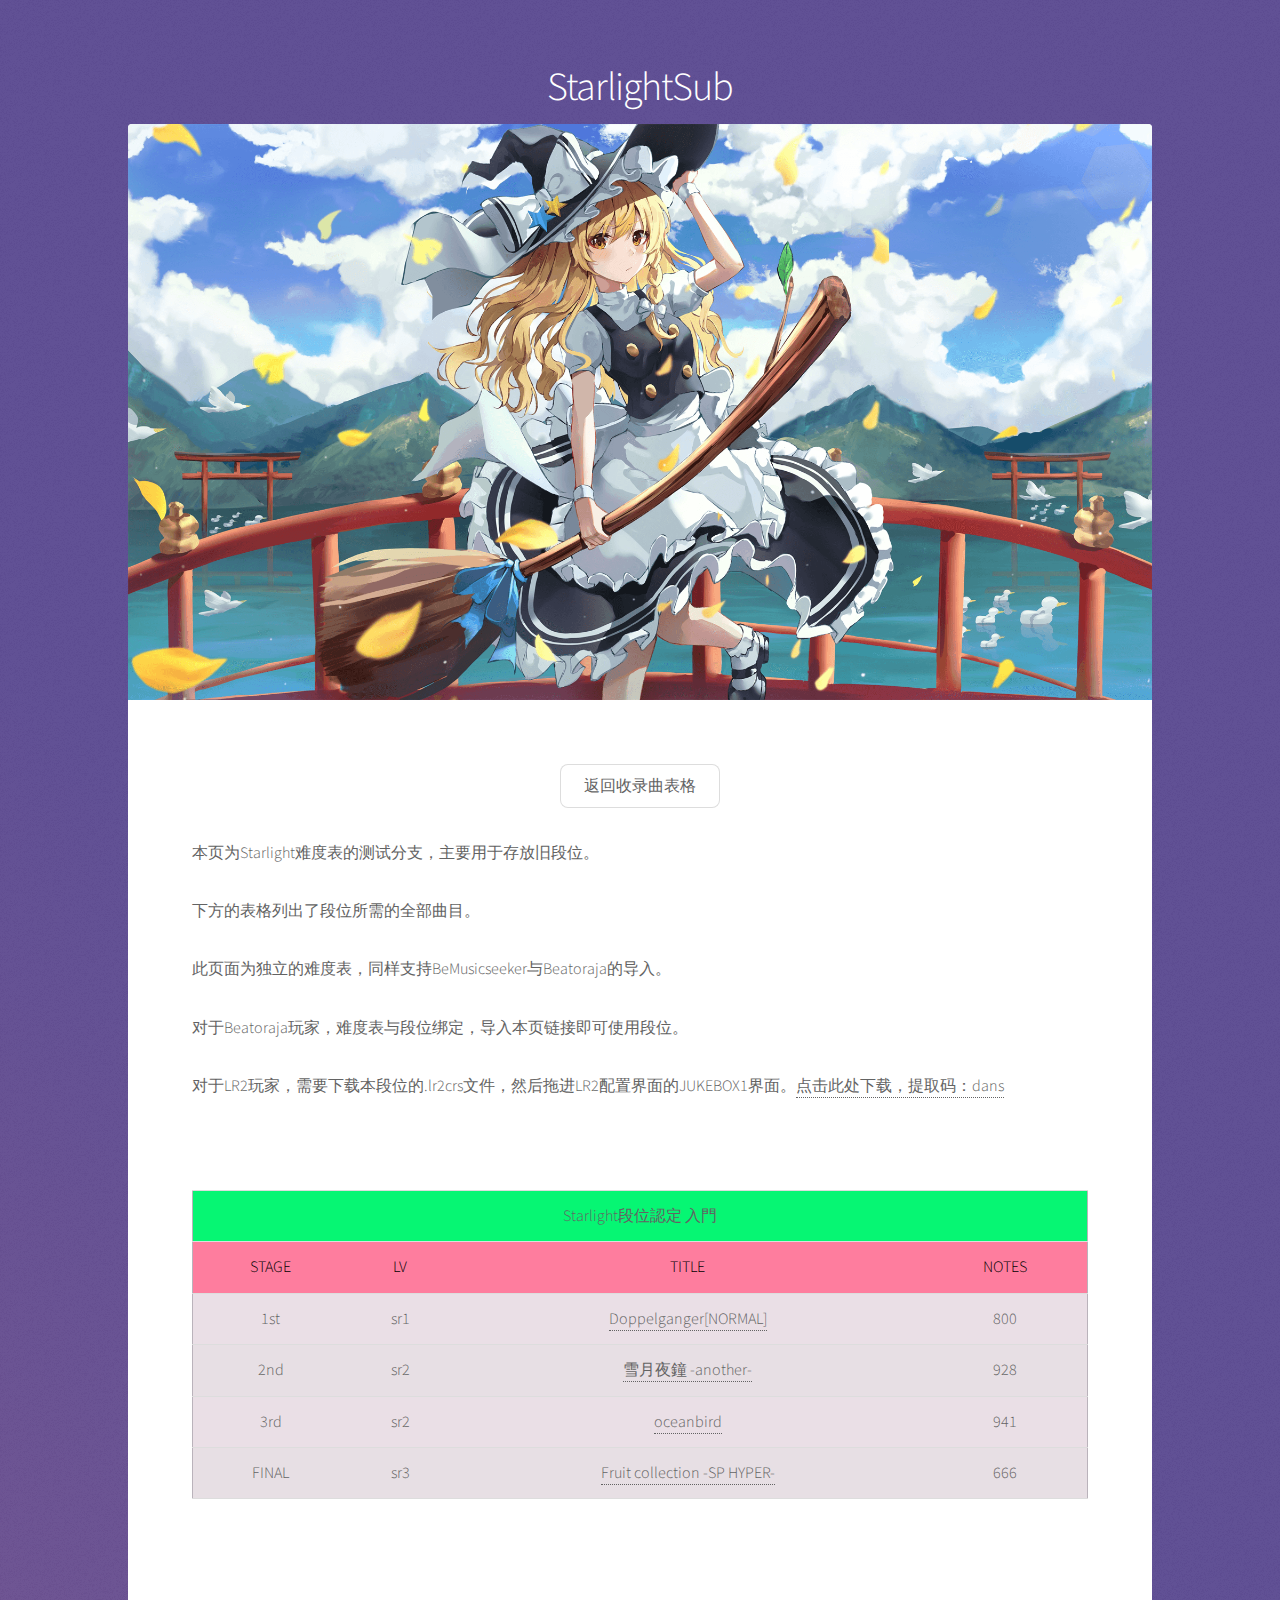
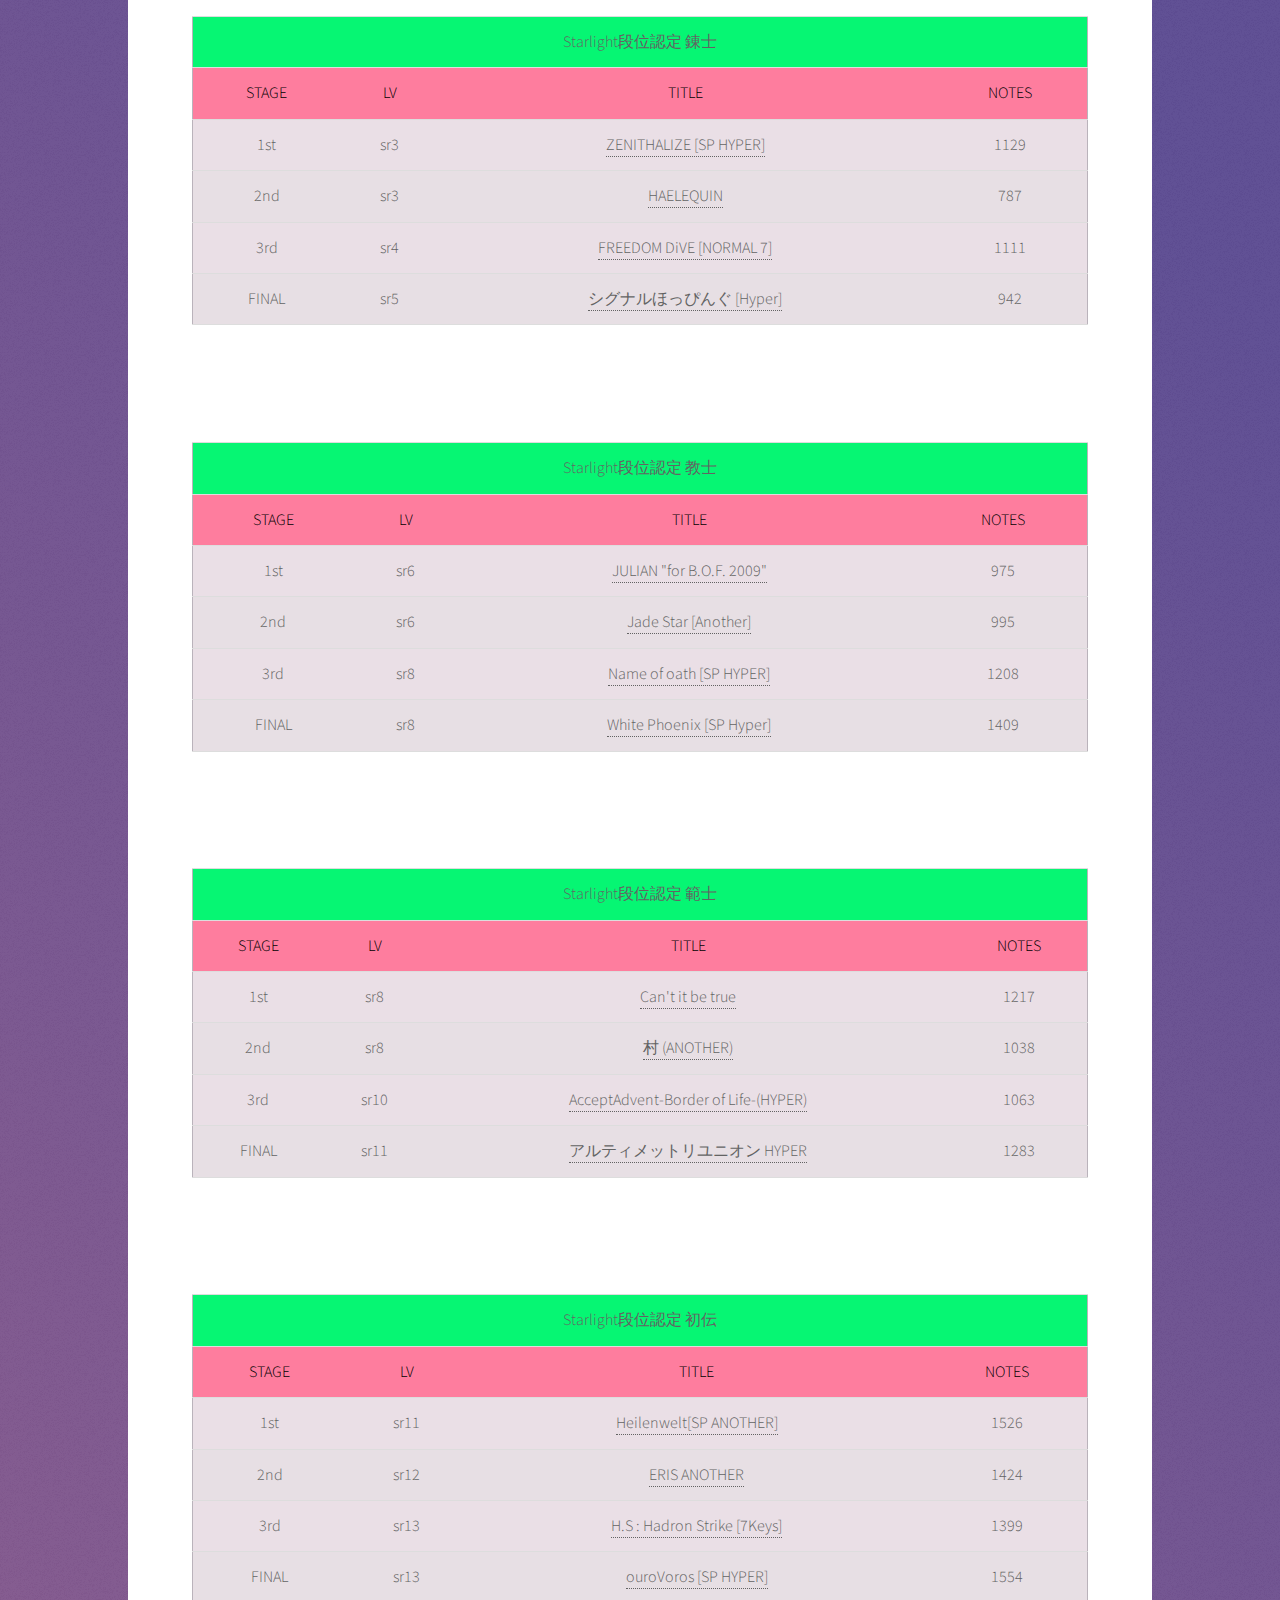
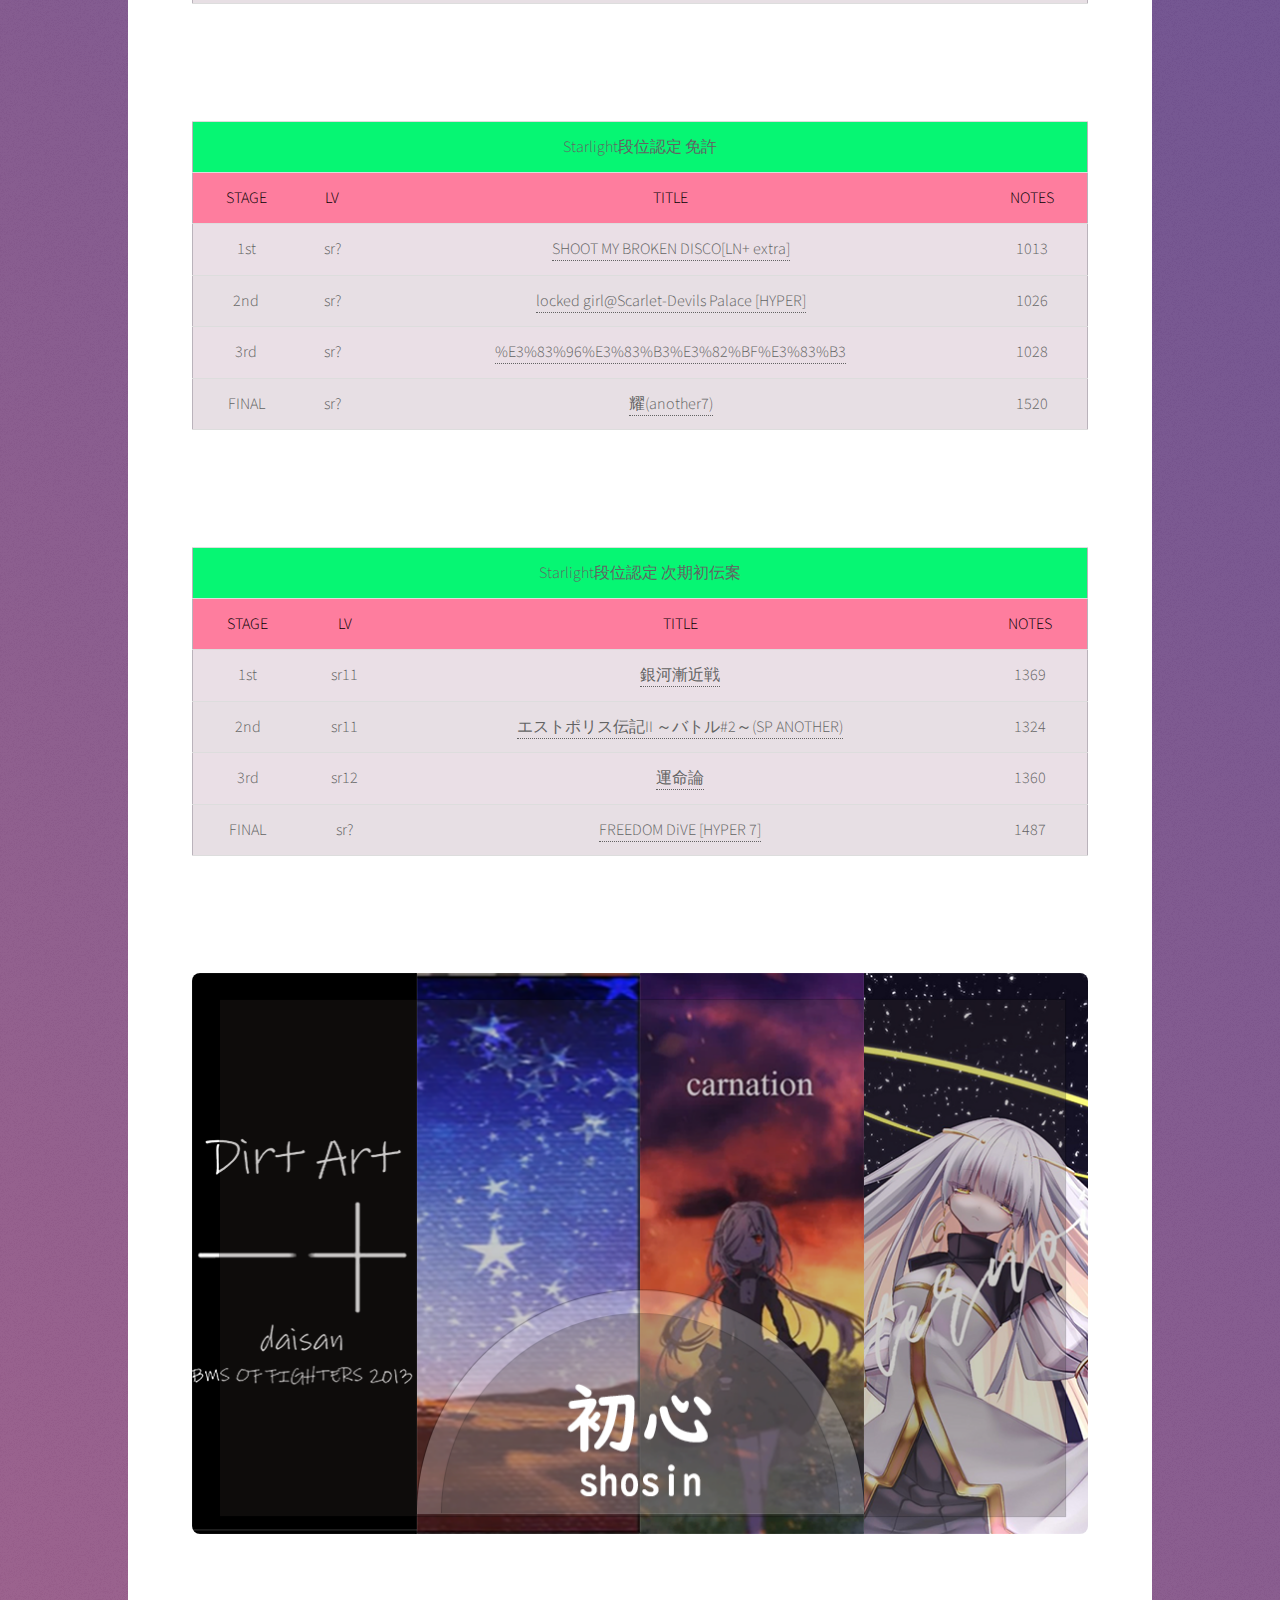
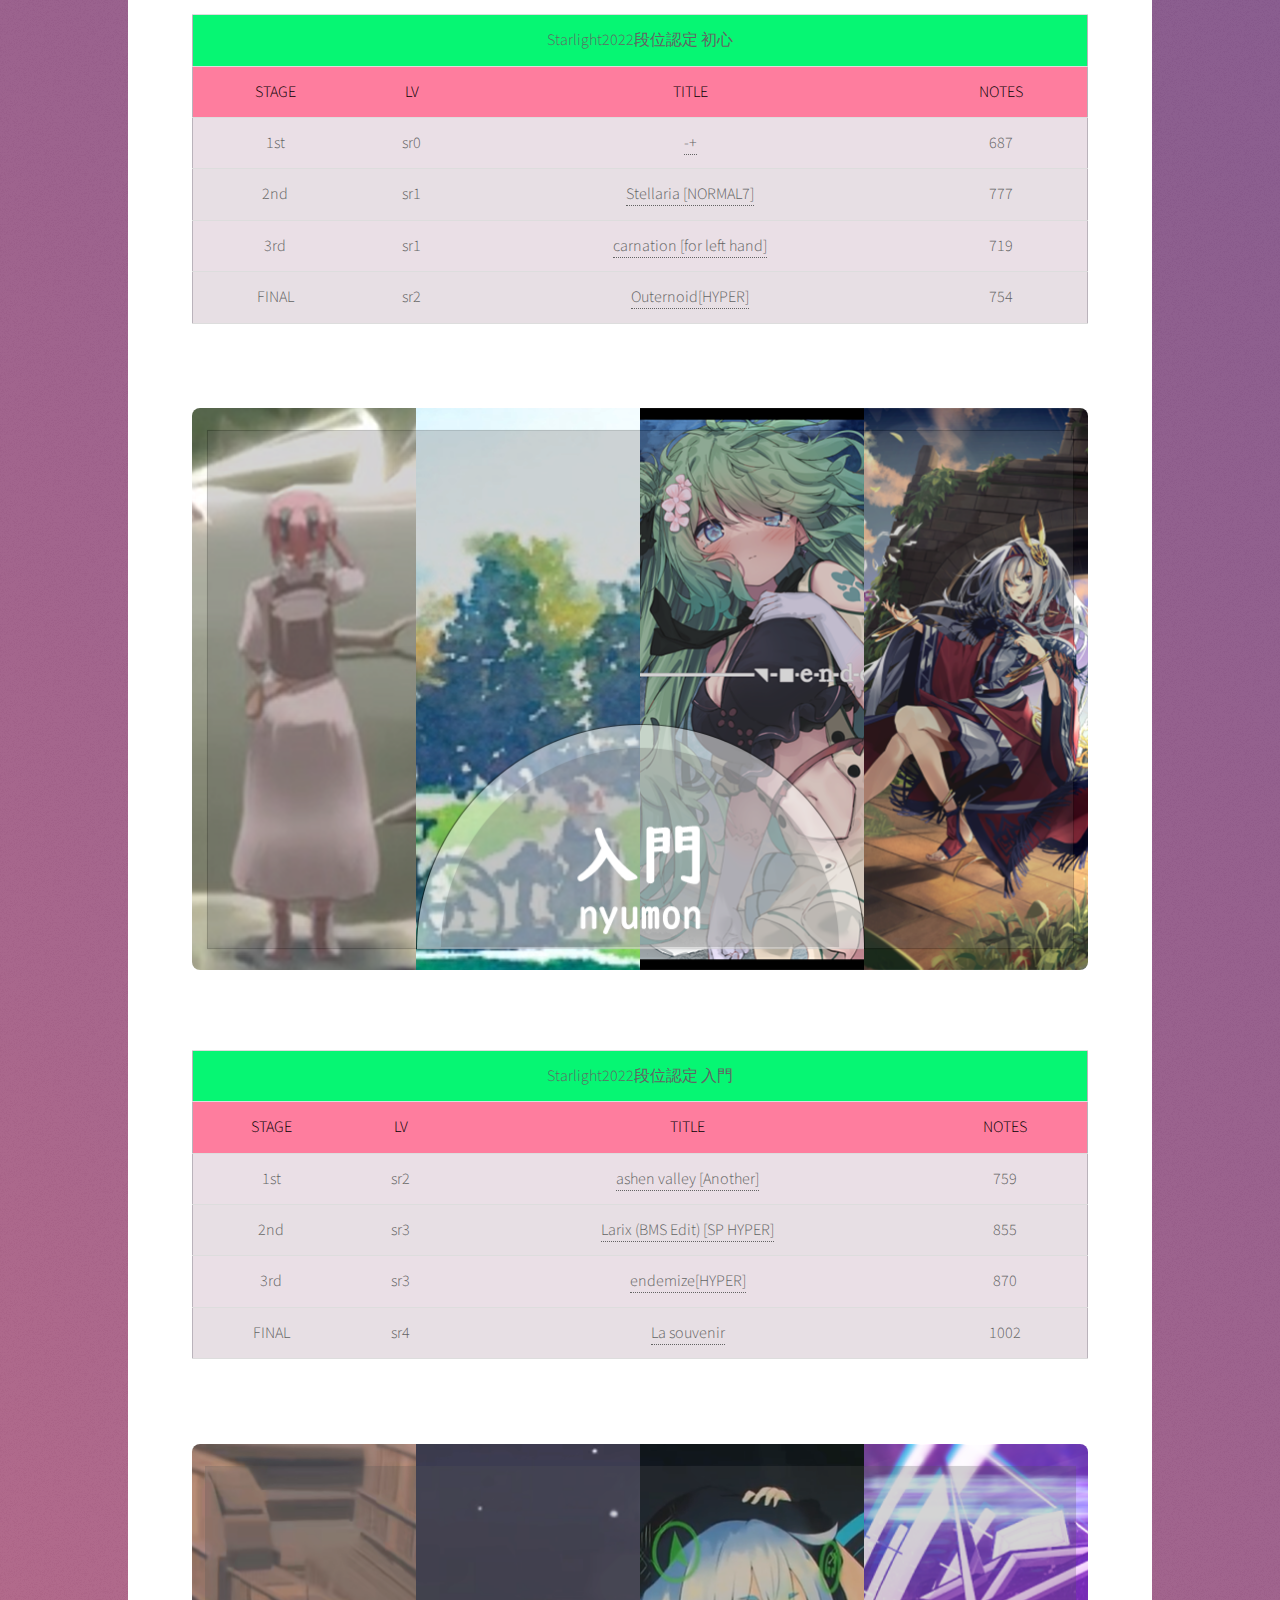
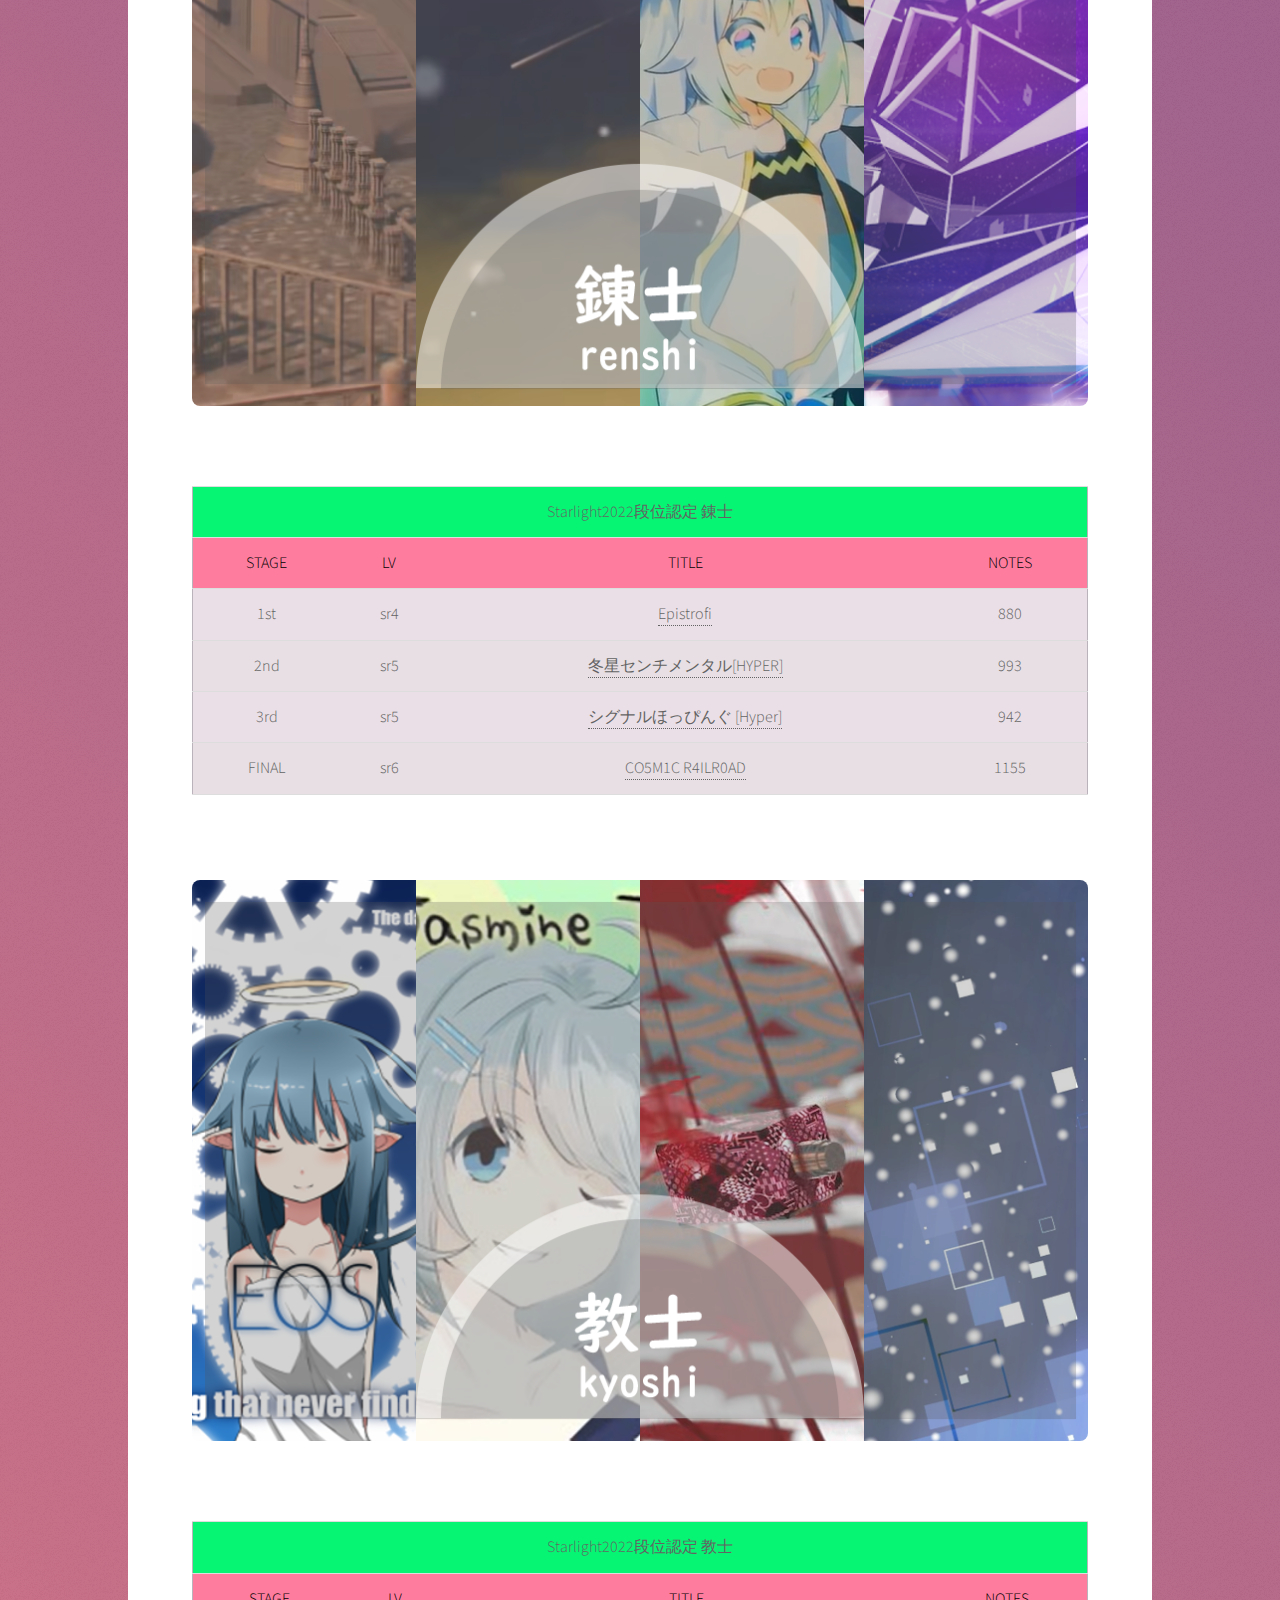
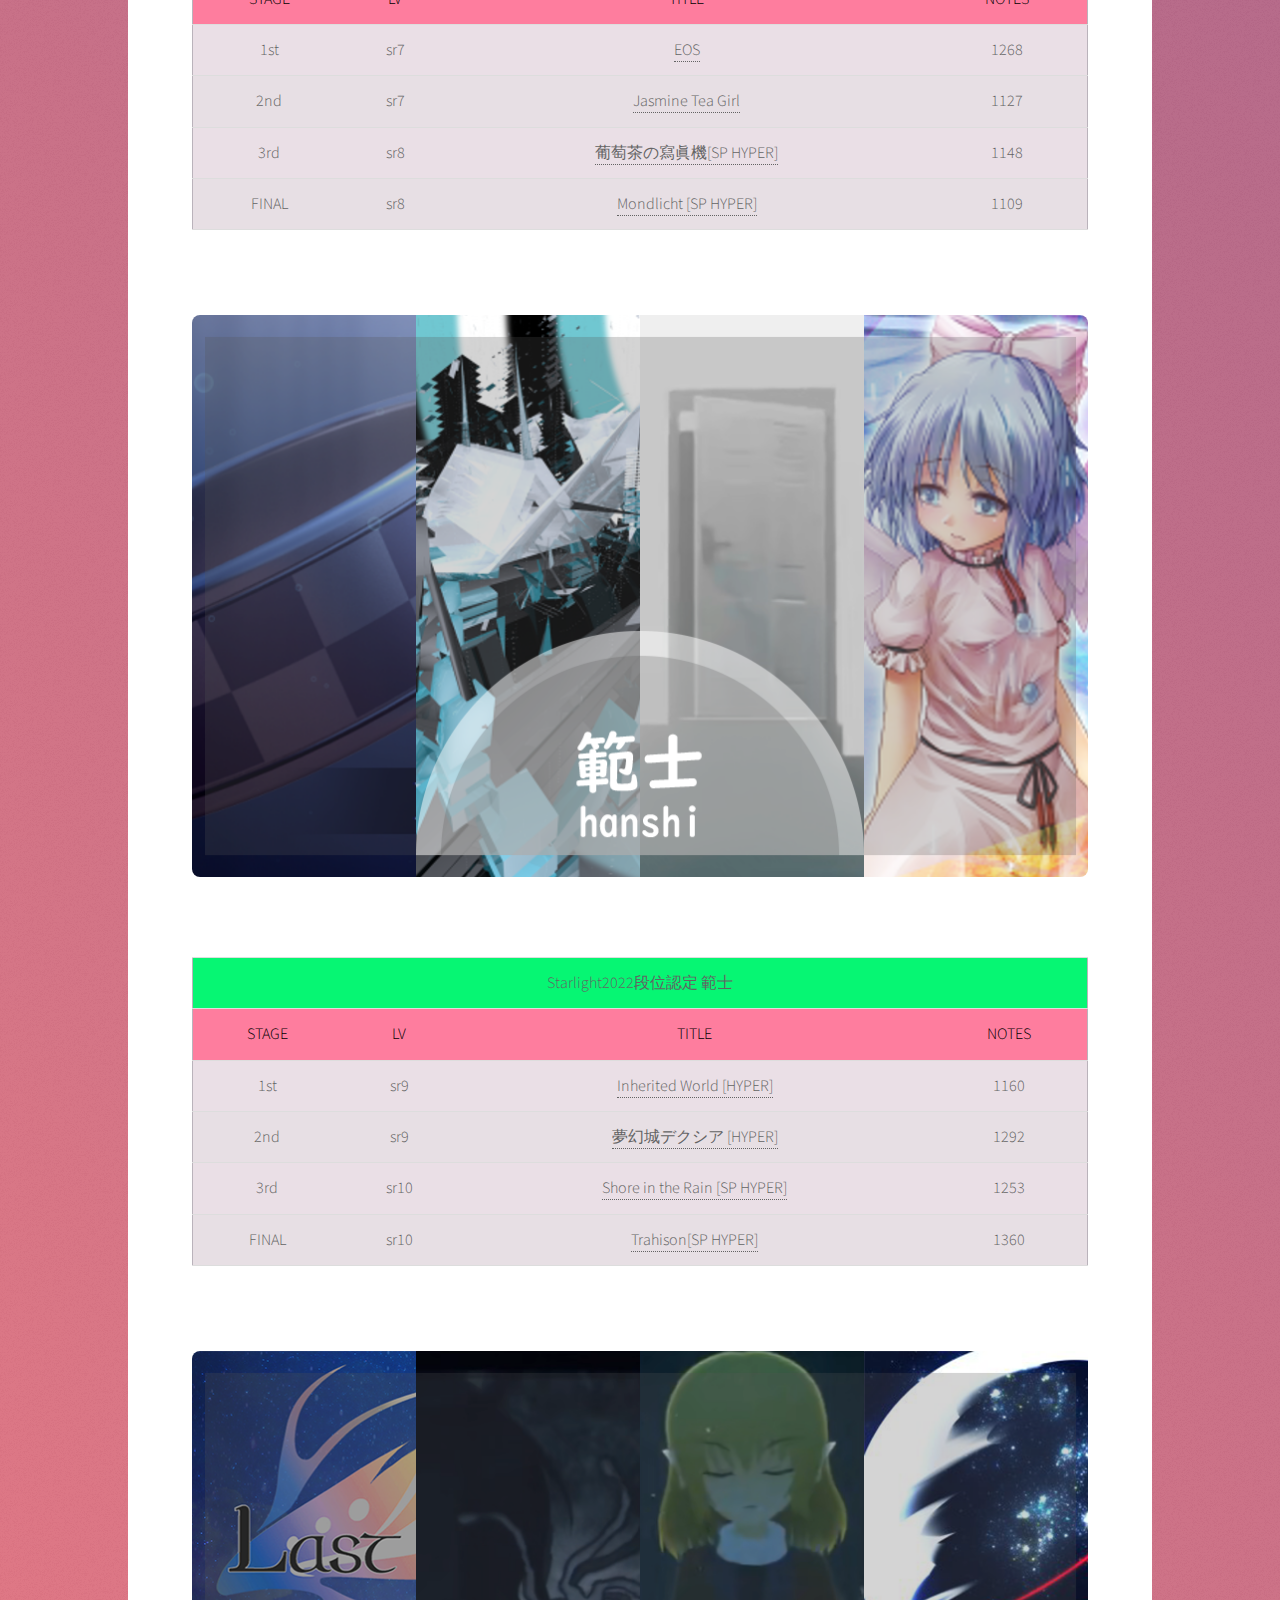
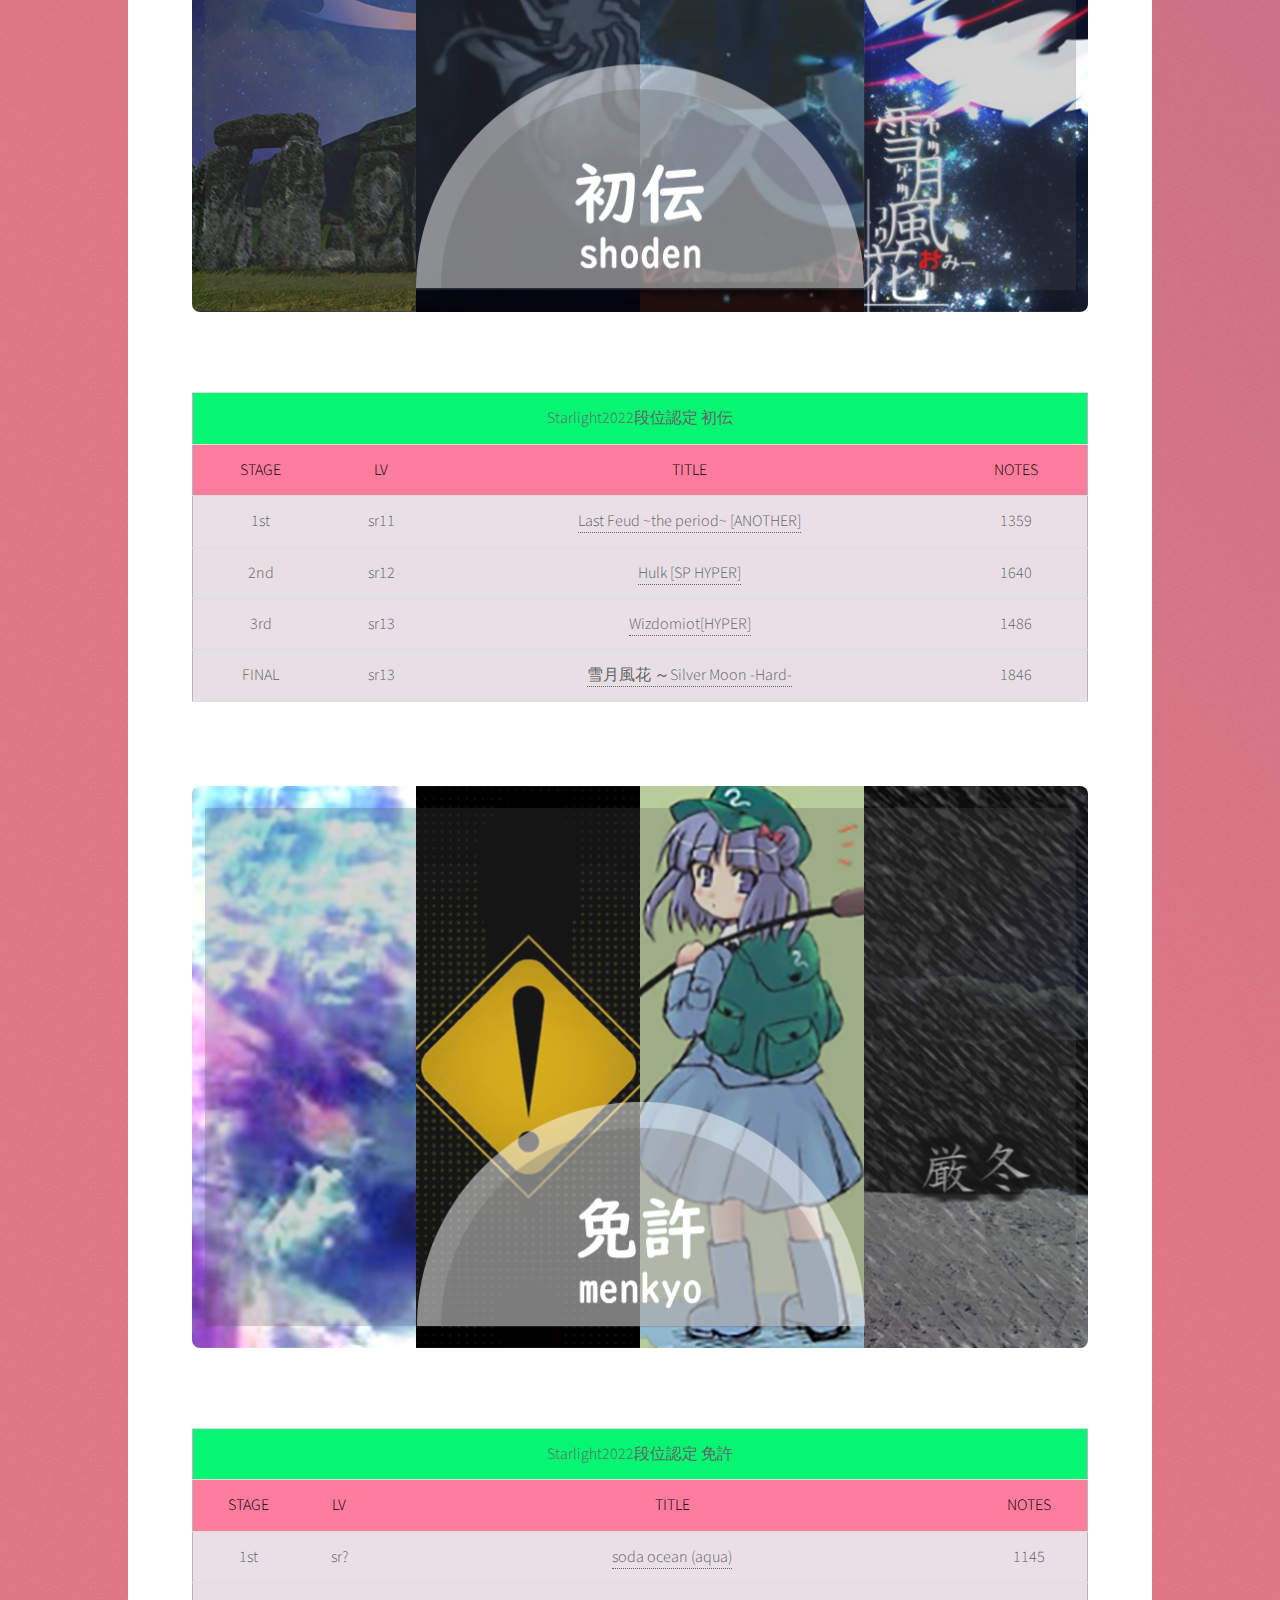
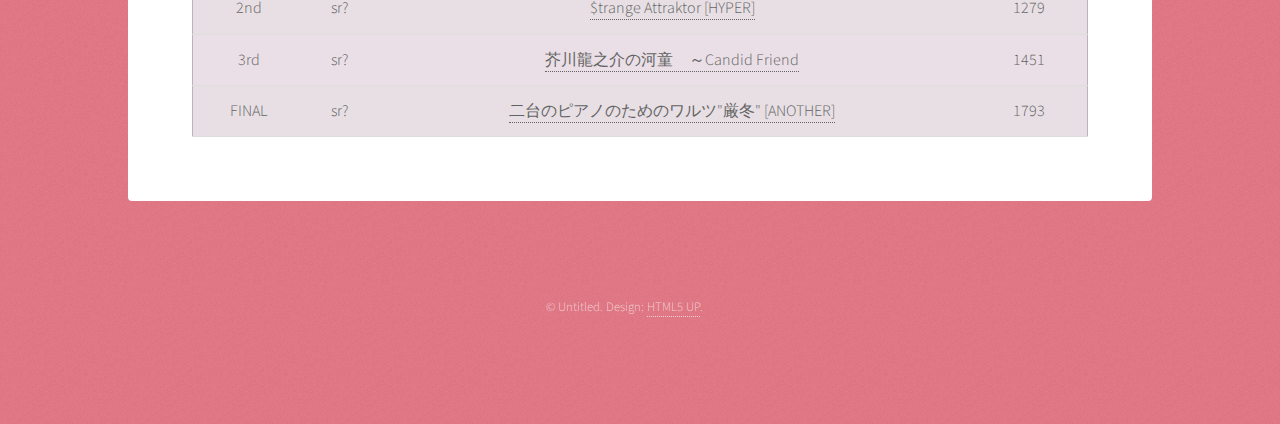
<file: starlightsub.html>
<!DOCTYPE HTML>
<!--
	Stellar by HTML5 UP
	html5up.net | @ajlkn
	Free for personal and commercial use under the CCA 3.0 license (html5up.net/license)
-->
<html>
	<head>
		<title>Sub</title>
		<meta charset="utf-8" />
	    <meta name="bmstable" content="https://djkuroakari.github.io/headertest.json" />
		<meta name="viewport" content="width=device-width, initial-scale=1, user-scalable=no" />
		<link rel="stylesheet" href="assets/css/main.css" />
		    <link rel="icon" type="image/jpg" href="resources\127a92551f6b5ea3.jpg">
		<noscript><link rel="stylesheet" href="assets/css/noscript.css" /></noscript>
	</head>
	<body class="is-preload">

		<!-- Wrapper -->
			<div id="wrapper">

				<!-- Header -->
					<header id="header">
						<h1>StarlightSub</h1>

					</header>

				<!-- Main -->
					<div id="main">

						<!-- Content -->
							<section id="content" class="main">
															<span class="image main"><img src="Marisa/bg27.png" alt="" /></span>
										<ul class="actions special">
										<li><a href="starlighttable.html" class="button">返回收录曲表格</a></li>
									</ul>
	  <p>本页为Starlight难度表的测试分支，主要用于存放旧段位。</p>
      <p>下方的表格列出了段位所需的全部曲目。</p>
	  <p>此页面为独立的难度表，同样支持BeMusicseeker与Beatoraja的导入。</p>
      <p>对于Beatoraja玩家，难度表与段位绑定，导入本页链接即可使用段位。</p>
      <p>对于LR2玩家，需要下载本段位的.lr2crs文件，然后拖进LR2配置界面的JUKEBOX1界面。<a href="https://pan.baidu.com/s/1TLnrF3gRq4HZTPqjU1pWYg" target="_blank">点击此处下载，提取码：dans</a></p>
      <br/>
									            <table class="tableflame">
				<table align="center" style='border-collapse:collapse;border:1px solid #bab3bb' cellpadding=2　border="1" bgcolor="#eadfe6" width="750" height="300"> 
	                <tr><td colspan='100' align='center' style='background-color:#06F673'>Starlight段位認定 入門</td><tr>
					<tr height='20' style='color:black;background-color:#FE7D9E'><td align='center'>STAGE</td><td align='center'>LV</td><td align='center'>TITLE</td><td align='center'>NOTES</td></tr>
                </tr>
                <tr>
                    <td align='center' >1st</td>
                    <td align='center' >sr1</td>
                    <td align='center' ><a target="_blank" href="https://mocha-repository.info/song.php?sha256=4902950d7930bb0bf4428f8881a769ff67f052f2bc286f5fc59782220ddfd336">Doppelganger[NORMAL]</a></td>
                    <td align='center' >800</td>
                </tr>
                <tr>
                    <td align='center' >2nd</td>
                    <td align='center' >sr2</td>
                    <td align='center' ><a target="_blank" href="https://mocha-repository.info/song.php?sha256=9c98452473a34889aaca3ff19987bb1f901734546f475443163565be4d7ff364">雪月夜鐘 -another-</a></td>
                    <td align='center' >928</td>
                </tr>
                <tr>
                    <td align='center' >3rd</td>
                    <td align='center' >sr2</td>
                    <td align='center' ><a target="_blank" href="https://mocha-repository.info/song.php?sha256=4e8fed3820fded53a74157985b23271d508e1b5296c1630533766ed9f610a543">oceanbird</a></td>
                    <td align='center' >941</td>
                </tr>
                <tr>
                    <td align='center' >FINAL</td>
                    <td align='center' >sr3</td>
                    <td align='center' ><a target="_blank" href="https://mocha-repository.info/song.php?sha256=e7dc72ec21f93d186d62422d2261da594f64d1ba71d7162cb9f88bd9e84a5c89">Fruit collection -SP HYPER-</a></td>
                    <td align='center' >666</td>
                </tr>
            </table>
               	  <br/>
	              <br/>
	            <table class="tableflame">
				<table align="center" style='border-collapse:collapse;border:1px solid #bab3bb' cellpadding=2　border="1" bgcolor="#eadfe6" width="750" height="300"> 
	                <tr><td colspan='100' align='center' style='background-color:#06F673'>Starlight段位認定 錬士</td><tr>
					<tr height='20' style='color:black;background-color:#FE7D9E'><td align='center'>STAGE</td><td align='center'>LV</td><td align='center'>TITLE</td><td align='center'>NOTES</td></tr>
                </tr>
                <tr>
                    <td align='center' >1st</td>
                    <td align='center' >sr3</td>
                    <td align='center' ><a target="_blank" href="https://mocha-repository.info/song.php?sha256=e261dd248c038366825edb03bfa06e723833f18d7aa4f377741e156b86c7100b">ZENITHALIZE [SP HYPER]</a></td>
                    <td align='center' >1129</td>
                </tr>
                <tr>
                    <td align='center' >2nd</td>
                    <td align='center' >sr3</td>
                    <td align='center' ><a target="_blank" href="https://mocha-repository.info/song.php?sha256=2f3b71d88eaa4cd6f0446ac2955775b3f723d764d9b651a6bf2f7e60c28fd437">HAELEQUIN</a></td>
                    <td align='center' >787</td>
                </tr>
                <tr>
                    <td align='center' >3rd</td>
                    <td align='center' >sr4</td>
                    <td align='center' ><a target="_blank" href="https://mocha-repository.info/song.php?sha256=f4ec472211852a97db123bf4451151e8621fb3a4d2cb56fb7d1c8257de31fbe9">FREEDOM DiVE [NORMAL 7]</a></td>
                    <td align='center' >1111</td>
                </tr>
                <tr>
                    <td align='center' >FINAL</td>
                    <td align='center' >sr5</td>
                    <td align='center' ><a target="_blank" href="https://mocha-repository.info/song.php?sha256=53f7c003ced116af8e51b310d7ef6e9b030776b43a35eb3431ba268919024bc9">シグナルほっぴんぐ [Hyper]</a></td>
                    <td align='center' >942</td>
                </tr>
            </table>
                  <br/>
	              <br/>
	            <table class="tableflame">
				<table align="center" style='border-collapse:collapse;border:1px solid #bab3bb' cellpadding=2　border="1" bgcolor="#eadfe6" width="750" height="300"> 
	                <tr><td colspan='100' align='center' style='background-color:#06F673'>Starlight段位認定 教士</td><tr>
					<tr height='20' style='color:black;background-color:#FE7D9E'><td align='center'>STAGE</td><td align='center'>LV</td><td align='center'>TITLE</td><td align='center'>NOTES</td></tr>
                </tr>
                <tr>
                    <td align='center' >1st</td>
                    <td align='center' >sr6</td>
                    <td align='center' ><a target="_blank" href="https://mocha-repository.info/song.php?sha256=e46f8d40028ecf97330a267dfc1a2fdb5b7beb1a577a9f4b11d29b10addf626b">JULIAN "for B.O.F. 2009"</a></td>
                    <td align='center' >975</td>
                </tr>
                <tr>
                    <td align='center' >2nd</td>
                    <td align='center' >sr6</td>
                    <td align='center' ><a target="_blank" href="https://mocha-repository.info/song.php?sha256=de10812980892a1e1134d7ecb5e3b7355c26964a1c6b5adf2e0658538630ab56">Jade Star [Another]</a></td>
                    <td align='center' >995</td>
                </tr>
                <tr>
                    <td align='center' >3rd</td>
                    <td align='center' >sr8</td>
                    <td align='center' ><a target="_blank" href="https://mocha-repository.info/song.php?sha256=91bf783df4e24b005e61395bcb6aee2810c06fe5c294e5c089f266f5b16d8ee7">Name of oath [SP HYPER]</a></td>
                    <td align='center' >1208</td>
                </tr>
                <tr>
                    <td align='center' >FINAL</td>
                    <td align='center' >sr8</td>
                    <td align='center' ><a target="_blank" href="https://mocha-repository.info/song.php?sha256=3cf7dd1ca6b8e39e2b342634041d281f8c94ef58a144904a123cc32d4217b291">White Phoenix [SP Hyper]</a></td>
                    <td align='center' >1409</td>
                </tr>
            </table>
                  <br/>
	              <br/> 
	            <table class="tableflame">
				<table align="center" style='border-collapse:collapse;border:1px solid #bab3bb' cellpadding=2　border="1" bgcolor="#eadfe6" width="750" height="300"> 
	                <tr><td colspan='100' align='center' style='background-color:#06F673'>Starlight段位認定 範士</td><tr>
					<tr height='20' style='color:black;background-color:#FE7D9E'><td align='center'>STAGE</td><td align='center'>LV</td><td align='center'>TITLE</td><td align='center'>NOTES</td></tr>
                </tr>
                <tr>
                    <td align='center' >1st</td>
                    <td align='center' >sr8</td>
                    <td align='center' ><a target="_blank" href="https://mocha-repository.info/song.php?sha256=5842ada9907c214b16a9da7bfa2632111c98f9e2f6ce85f06945052816e24a6f">Can't it be true</a></td>
                    <td align='center' >1217</td>
                </tr>
                <tr>
                    <td align='center' >2nd</td>
                    <td align='center' >sr8</td>
                    <td align='center' ><a target="_blank" href="https://mocha-repository.info/song.php?sha256=e9332fbba782c632e223f1350bec4b3f951e15c9137ce62bedc0999f8d0ff30f">村 (ANOTHER)</a></td>
                    <td align='center' >1038</td>
                </tr>
                <tr>
                    <td align='center' >3rd</td>
                    <td align='center' >sr10</td>
                    <td align='center' ><a target="_blank" href="https://mocha-repository.info/song.php?sha256=31dea6645cced291d533fef23f471c40aa474732ada038bbc37110d71ba4109d">AcceptAdvent-Border of Life-(HYPER)</a></td>
                    <td align='center' >1063</td>
                </tr>
                <tr>
                    <td align='center' >FINAL</td>
                    <td align='center' >sr11</td>
                    <td align='center' ><a target="_blank" href="https://mocha-repository.info/song.php?sha256=bca78b54b85c6b5733f1532f1e491e4028b5c962d18bee1b881025bcaa36113c">アルティメットリユニオン HYPER</a></td>
                    <td align='center' >1283</td>
                </tr>
            </table>
                  <br/>
	              <br/>
	            <table class="tableflame">
				<table align="center" style='border-collapse:collapse;border:1px solid #bab3bb' cellpadding=2　border="1" bgcolor="#eadfe6" width="750" height="300"> 
	                <tr><td colspan='100' align='center' style='background-color:#06F673'>Starlight段位認定 初伝</td><tr>
					<tr height='20' style='color:black;background-color:#FE7D9E'><td align='center'>STAGE</td><td align='center'>LV</td><td align='center'>TITLE</td><td align='center'>NOTES</td></tr>
                </tr>
                <tr>
                    <td align='center' >1st</td>
                    <td align='center' >sr11</td>
                    <td align='center' ><a target="_blank" href="https://mocha-repository.info/song.php?sha256=a2615bd92d79207bf9da34a54ca400eb45054b144f0a185eb59bf9d6a12df513">Heilenwelt[SP ANOTHER]</a></td>
                    <td align='center' >1526</td>
                </tr>
                <tr>
                    <td align='center' >2nd</td>
                    <td align='center' >sr12</td>
                    <td align='center' ><a target="_blank" href="https://mocha-repository.info/song.php?sha256=671ab05a9032354b03d403c57d28c0abe5504dffad7050bc720a27b9eb5700da">ERIS ANOTHER</a></td>
                    <td align='center' >1424</td>
                </tr>
                <tr>
                    <td align='center' >3rd</td>
                    <td align='center' >sr13</td>
                    <td align='center' ><a target="_blank" href="https://mocha-repository.info/song.php?sha256=0b79fcbef949689ff6e8096771aefc7de09fc16591164141b6e197b59cbf99f6">H.S : Hadron Strike [7Keys]</a></td>
                    <td align='center' >1399</td>
                </tr>
                <tr>
                    <td align='center' >FINAL</td>
                    <td align='center' >sr13</td>
                    <td align='center' ><a target="_blank" href="https://mocha-repository.info/song.php?sha256=b4754e31cc4f38f095351b8e3be3ee4220a539f9ac0bf363ba00aa3ec9778fbf">ouroVoros [SP HYPER]</a></td>
                    <td align='center' >1554</td>
                </tr>
            </table>
                  <br/>
	              <br/>
	            <table class="tableflame">
				<table align="center" style='border-collapse:collapse;border:1px solid #bab3bb' cellpadding=2　border="1" bgcolor="#eadfe6" width="750" height="300"> 
	                <tr><td colspan='100' align='center' style='background-color:#06F673'>Starlight段位認定 免許</td><tr>
					<tr height='20' style='color:black;background-color:#FE7D9E'><td align='center'>STAGE</td><td align='center'>LV</td><td align='center'>TITLE</td><td align='center'>NOTES</td></tr>
                </tr>
                <tr>
                    <td align='center' >1st</td>
                    <td align='center' >sr?</td>
                    <td align='center' ><a target="_blank" href="https://mocha-repository.info/song.php?sha256=7dffcda8d1b3de38f7608f66ca95063fa51095a1fd722447ef0b4a3f2b64b762">SHOOT MY BROKEN DISCO[LN+ extra]</a></td>
                    <td align='center' >1013</td>
                </tr>
                <tr>
                    <td align='center' >2nd</td>
                    <td align='center' >sr?</td>
                    <td align='center' ><a target="_blank" href="https://mocha-repository.info/song.php?sha256=390e9a5523b17c8ef60f38679b7cb27a2b5d91a0bdf2f3bea9f9e63aee83f2d6">locked girl@Scarlet-Devils Palace [HYPER]</a></td>
                    <td align='center' >1026</td>
                </tr>
                <tr>
                    <td align='center' >3rd</td>
                    <td align='center' >sr?</td>
                    <td align='center' ><a target="_blank" href="https://mocha-repository.info/song.php?sha256=41a37bd44b6c2d4f1e9503e90d91925b877f83d4486b1a67571f91bd92c5878a">%E3%83%96%E3%83%B3%E3%82%BF%E3%83%B3</a></td>
                    <td align='center' >1028</td>
                </tr>
                <tr>
                    <td align='center' >FINAL</td>
                    <td align='center' >sr?</td>
                    <td align='center' ><a target="_blank" href="https://mocha-repository.info/song.php?sha256=04ceb26dc38357d920c84d8fc608bdcd7cb3b055d24806d3cb672ec935a51fc9">耀(another7)</a></td>
                    <td align='center' >1520</td>
                </tr>
            </table>
	              <br/>
	              <br/>
	            <table class="tableflame">
				<table align="center" style='border-collapse:collapse;border:1px solid #bab3bb' cellpadding=2　border="1" bgcolor="#eadfe6" width="750" height="300"> 
	                <tr><td colspan='100' align='center' style='background-color:#06F673'>Starlight段位認定 次期初伝案</td><tr>
					<tr height='20' style='color:black;background-color:#FE7D9E'><td align='center'>STAGE</td><td align='center'>LV</td><td align='center'>TITLE</td><td align='center'>NOTES</td></tr>
                </tr>
                <tr>
                    <td align='center' >1st</td>
                    <td align='center' >sr11</td>
                    <td align='center' ><a target="_blank" href="https://mocha-repository.info/song.php?sha256=985678ebc10a4f32a11c1d3e527b0de7c4e86468fba9184e314d8151dc03f4be">銀河漸近戦</a></td>
                    <td align='center' >1369</td>
                </tr>
                <tr>
                    <td align='center' >2nd</td>
                    <td align='center' >sr11</td>
                    <td align='center' ><a target="_blank" href="https://mocha-repository.info/song.php?sha256=1bebfc196aed932a5c65079ff67dfaa040bf3ae6bd62619d1406184a8bc25e62">エストポリス伝記II ～バトル#2～(SP ANOTHER)</a></td>
                    <td align='center' >1324</td>
                </tr>
                <tr>
                    <td align='center' >3rd</td>
                    <td align='center' >sr12</td>
                    <td align='center' ><a target="_blank" href="https://mocha-repository.info/song.php?sha256=b67f6e93beafc33e990d32efdfc2e32607bb0d4524ce5c00dc295af34305c3ec">運命論</a></td>
                    <td align='center' >1360</td>
                </tr>
                <tr>
                    <td align='center' >FINAL</td>
                    <td align='center' >sr?</td>
                    <td align='center' ><a target="_blank" href="https://mocha-repository.info/song.php?sha256=c10ed63fdec2a35a2a2f4710aa621f88ea17b73af139cae6e0f54dc8ce12eda8">FREEDOM DiVE [HYPER 7]</a></td>
                    <td align='center' >1487</td>
                </tr>
				         </table>
               	  <br/>
	              <br/>
<p>	
					<p>
<span class="image main"><img src="Starlight2022/初心.png" alt="" /></span>
</p>
																	            <table class="tableflame">
				<table align="center" style='border-collapse:collapse;border:1px solid #bab3bb' cellpadding=2　border="1" bgcolor="#eadfe6" width="750" height="300"> 
	                <tr><td colspan='100' align='center' style='background-color:#06F673'>Starlight2022段位認定 初心</td><tr>
					<tr height='20' style='color:black;background-color:#FE7D9E'><td align='center'>STAGE</td><td align='center'>LV</td><td align='center'>TITLE</td><td align='center'>NOTES</td></tr>
                </tr>
                <tr>
                    <td align='center' >1st</td>
                    <td align='center' >sr0</td>
                    <td align='center' ><a target="_blank" href="http://www.dream-pro.info/~lavalse/LR2IR/search.cgi?mode=ranking&bmsid=168040">-+</a></td>
                    <td align='center' >687</td>
                </tr>
                <tr>
                    <td align='center' >2nd</td>
                    <td align='center' >sr1</td>
                    <td align='center' ><a target="_blank" href="http://www.dream-pro.info/~lavalse/LR2IR/search.cgi?mode=ranking&bmsid=292301">Stellaria [NORMAL7]</a></td>
                    <td align='center' >777</td>
                </tr>
                <tr>
                    <td align='center' >3rd</td>
                    <td align='center' >sr1</td>
                    <td align='center' ><a target="_blank" href="http://www.dream-pro.info/~lavalse/LR2IR/search.cgi?mode=ranking&bmsid=248123">carnation [for left hand]</a></td>
                    <td align='center' >719</td>
                </tr>
                <tr>
                    <td align='center' >FINAL</td>
                    <td align='center' >sr2</td>
                    <td align='center' ><a target="_blank" href="http://www.dream-pro.info/~lavalse/LR2IR/search.cgi?mode=ranking&bmsid=310315">Outernoid[HYPER]</a></td>
                    <td align='center' >754</td>
                </tr>
            </table>
               	  <br/>
	              <br/>
<p>
<span class="image main"><img src="Starlight2022/入门.png" alt="" /></span>
</p>
	            <table class="tableflame">
				<table align="center" style='border-collapse:collapse;border:1px solid #bab3bb' cellpadding=2　border="1" bgcolor="#eadfe6" width="750" height="300"> 
	                <tr><td colspan='100' align='center' style='background-color:#06F673'>Starlight2022段位認定 入門</td><tr>
					<tr height='20' style='color:black;background-color:#FE7D9E'><td align='center'>STAGE</td><td align='center'>LV</td><td align='center'>TITLE</td><td align='center'>NOTES</td></tr>
                </tr>
                <tr>
                    <td align='center' >1st</td>
                    <td align='center' >sr2</td>
                    <td align='center' ><a target="_blank" href="http://www.dream-pro.info/~lavalse/LR2IR/search.cgi?mode=ranking&bmsid=303287">ashen valley [Another]</a></td>
                    <td align='center' >759</td>
                </tr>
                <tr>
                    <td align='center' >2nd</td>
                    <td align='center' >sr3</td>
                    <td align='center' ><a target="_blank" href="http://www.dream-pro.info/~lavalse/LR2IR/search.cgi?mode=ranking&bmsid=191721">Larix (BMS Edit) [SP HYPER]</a></td>
                    <td align='center' >855</td>
                </tr>
                <tr>
                    <td align='center' >3rd</td>
                    <td align='center' >sr3</td>
                    <td align='center' ><a target="_blank" href="http://www.dream-pro.info/~lavalse/LR2IR/search.cgi?mode=ranking&bmsid=303540">endemize[HYPER]</a></td>
                    <td align='center' >870</td>
                </tr>
                <tr>
                    <td align='center' >FINAL</td>
                    <td align='center' >sr4</td>
                    <td align='center' ><a target="_blank" href="http://www.dream-pro.info/~lavalse/LR2IR/search.cgi?mode=ranking&bmsid=291574">La souvenir</a></td>
                    <td align='center' >1002</td>
                </tr>
            </table>
                  <br/>
	              <br/>
<p>
<span class="image main"><img src="Starlight2022/錬士.png" alt="" /></span>
</p>								
	            <table class="tableflame">
				<table align="center" style='border-collapse:collapse;border:1px solid #bab3bb' cellpadding=2　border="1" bgcolor="#eadfe6" width="750" height="300"> 
	                <tr><td colspan='100' align='center' style='background-color:#06F673'>Starlight2022段位認定 錬士</td><tr>
					<tr height='20' style='color:black;background-color:#FE7D9E'><td align='center'>STAGE</td><td align='center'>LV</td><td align='center'>TITLE</td><td align='center'>NOTES</td></tr>
                </tr>
                <tr>
                    <td align='center' >1st</td>
                    <td align='center' >sr4</td>
                    <td align='center' ><a target="_blank" href="http://www.dream-pro.info/~lavalse/LR2IR/search.cgi?mode=ranking&bmsid=304164">Epistrofi</a></td>
                    <td align='center' >880</td>
                </tr>
                <tr>
                    <td align='center' >2nd</td>
                    <td align='center' >sr5</td>
                    <td align='center' ><a target="_blank" href="http://www.dream-pro.info/~lavalse/LR2IR/search.cgi?mode=ranking&bmsid=283589">冬星センチメンタル[HYPER]</a></td>
                    <td align='center' >993</td>
                </tr>
                <tr>
                    <td align='center' >3rd</td>
                    <td align='center' >sr5</td>
                    <td align='center' ><a target="_blank" href="http://www.dream-pro.info/~lavalse/LR2IR/search.cgi?mode=ranking&bmsid=251622">シグナルほっぴんぐ [Hyper]</a></td>
                    <td align='center' >942</td>
                </tr>
                <tr>
                    <td align='center' >FINAL</td>
                    <td align='center' >sr6</td>
                    <td align='center' ><a target="_blank" href="http://www.dream-pro.info/~lavalse/LR2IR/search.cgi?mode=ranking&bmsid=234387">CO5M1C R4ILR0AD</a></td>
                    <td align='center' >1155</td>
                </tr>
            </table>
                  <br/>
	              <br/> 
<p>
<span class="image main"><img src="Starlight2022/教士.png" alt="" /></span>
</p>														
	            <table class="tableflame">
				<table align="center" style='border-collapse:collapse;border:1px solid #bab3bb' cellpadding=2　border="1" bgcolor="#eadfe6" width="750" height="300"> 
	                <tr><td colspan='100' align='center' style='background-color:#06F673'>Starlight2022段位認定 教士</td><tr>
					<tr height='20' style='color:black;background-color:#FE7D9E'><td align='center'>STAGE</td><td align='center'>LV</td><td align='center'>TITLE</td><td align='center'>NOTES</td></tr>
                </tr>
                <tr>
                    <td align='center' >1st</td>
                    <td align='center' >sr7</td>
                    <td align='center' ><a target="_blank" href="http://www.dream-pro.info/~lavalse/LR2IR/search.cgi?mode=ranking&bmsid=140379">EOS</a></td>
                    <td align='center' >1268</td>
                </tr>
                <tr>
                    <td align='center' >2nd</td>
                    <td align='center' >sr7</td>
                    <td align='center' ><a target="_blank" href="http://www.dream-pro.info/~lavalse/LR2IR/search.cgi?mode=ranking&bmsid=234506">Jasmine Tea Girl</a></td>
                    <td align='center' >1127</td>
                </tr>
                <tr>
                    <td align='center' >3rd</td>
                    <td align='center' >sr8</td>
                    <td align='center' ><a target="_blank" href="http://www.dream-pro.info/~lavalse/LR2IR/search.cgi?mode=ranking&bmsid=304612">葡萄茶の寫眞機[SP HYPER]</a></td>
                    <td align='center' >1148</td>
                </tr>
                <tr>
                    <td align='center' >FINAL</td>
                    <td align='center' >sr8</td>
                    <td align='center' ><a target="_blank" href="http://www.dream-pro.info/~lavalse/LR2IR/search.cgi?mode=ranking&bmsid=296100">Mondlicht [SP HYPER]</a></td>
                    <td align='center' >1109</td>
                </tr>
            </table>
                  <br/>
	              <br/>
<p>
<span class="image main"><img src="Starlight2022/範士.png" alt="" /></span>
</p>		
	            <table class="tableflame">
				<table align="center" style='border-collapse:collapse;border:1px solid #bab3bb' cellpadding=2　border="1" bgcolor="#eadfe6" width="750" height="300"> 
	                <tr><td colspan='100' align='center' style='background-color:#06F673'>Starlight2022段位認定 範士</td><tr>
					<tr height='20' style='color:black;background-color:#FE7D9E'><td align='center'>STAGE</td><td align='center'>LV</td><td align='center'>TITLE</td><td align='center'>NOTES</td></tr>
                </tr>
                <tr>
                    <td align='center' >1st</td>
                    <td align='center' >sr9</td>
                    <td align='center' ><a target="_blank" href="http://www.dream-pro.info/~lavalse/LR2IR/search.cgi?mode=ranking&bmsid=217410">Inherited World [HYPER]</a></td>
                    <td align='center' >1160</td>
                </tr>
                <tr>
                    <td align='center' >2nd</td>
                    <td align='center' >sr9</td>
                    <td align='center' ><a target="_blank" href="http://www.dream-pro.info/~lavalse/LR2IR/search.cgi?mode=ranking&bmsid=130843">夢幻城デクシア [HYPER]</a></td>
                    <td align='center' >1292</td>
                </tr>
                <tr>
                    <td align='center' >3rd</td>
                    <td align='center' >sr10</td>
                    <td align='center' ><a target="_blank" href="http://www.dream-pro.info/~lavalse/LR2IR/search.cgi?mode=ranking&bmsid=291854">Shore in the Rain [SP HYPER]</a></td>
                    <td align='center' >1253</td>
                </tr>
                <tr>
                    <td align='center' >FINAL</td>
                    <td align='center' >sr10</td>
                    <td align='center' ><a target="_blank" href="http://www.dream-pro.info/~lavalse/LR2IR/search.cgi?mode=ranking&bmsid=211941">Trahison[SP HYPER]</a></td>
                    <td align='center' >1360</td>
                </tr>
            </table>
                  <br/>
	              <br/>
<p>
<span class="image main"><img src="Starlight2022/初伝.png" alt="" /></span>
</p>									
	            <table class="tableflame">
				<table align="center" style='border-collapse:collapse;border:1px solid #bab3bb' cellpadding=2　border="1" bgcolor="#eadfe6" width="750" height="300"> 
	                <tr><td colspan='100' align='center' style='background-color:#06F673'>Starlight2022段位認定 初伝</td><tr>
					<tr height='20' style='color:black;background-color:#FE7D9E'><td align='center'>STAGE</td><td align='center'>LV</td><td align='center'>TITLE</td><td align='center'>NOTES</td></tr>
                </tr>
                <tr>
                    <td align='center' >1st</td>
                    <td align='center' >sr11</td>
                    <td align='center' ><a target="_blank" href="http://www.dream-pro.info/~lavalse/LR2IR/search.cgi?mode=ranking&bmsid=234354">Last Feud ~the period~ [ANOTHER]</a></td>
                    <td align='center' >1359</td>
                </tr>
                <tr>
                    <td align='center' >2nd</td>
                    <td align='center' >sr12</td>
                    <td align='center' ><a target="_blank" href="http://www.dream-pro.info/~lavalse/LR2IR/search.cgi?mode=ranking&bmsid=303381">Hulk [SP HYPER]</a></td>
                    <td align='center' >1640</td>
                </tr>
                <tr>
                    <td align='center' >3rd</td>
                    <td align='center' >sr13</td>
                    <td align='center' ><a target="_blank" href="http://www.dream-pro.info/~lavalse/LR2IR/search.cgi?mode=ranking&bmsid=212022">Wizdomiot[HYPER]</a></td>
                    <td align='center' >1486</td>
                </tr>
                <tr>
                    <td align='center' >FINAL</td>
                    <td align='center' >sr13</td>
                    <td align='center' ><a target="_blank" href="http://www.dream-pro.info/~lavalse/LR2IR/search.cgi?mode=ranking&bmsid=229857">雪月風花 ～Silver Moon -Hard-</a></td>
                    <td align='center' >1846</td>
                </tr>
            </table>
	              <br/>
	              <br/>
<p>
<span class="image main"><img src="Starlight2022/免許.png" alt="" /></span>
</p>	
	            <table class="tableflame">
				<table align="center" style='border-collapse:collapse;border:1px solid #bab3bb' cellpadding=2　border="1" bgcolor="#eadfe6" width="750" height="300"> 
	                <tr><td colspan='100' align='center' style='background-color:#06F673'>Starlight2022段位認定 免許</td><tr>
					<tr height='20' style='color:black;background-color:#FE7D9E'><td align='center'>STAGE</td><td align='center'>LV</td><td align='center'>TITLE</td><td align='center'>NOTES</td></tr>
                </tr>
                <tr>
                    <td align='center' >1st</td>
                    <td align='center' >sr?</td>
                    <td align='center' ><a target="_blank" href="http://www.dream-pro.info/~lavalse/LR2IR/search.cgi?mode=ranking&bmsid=297458">soda ocean (aqua)</a></td>
                    <td align='center' >1145</td>
                </tr>
                <tr>
                    <td align='center' >2nd</td>
                    <td align='center' >sr?</td>
                    <td align='center' ><a target="_blank" href="http://www.dream-pro.info/~lavalse/LR2IR/search.cgi?mode=ranking&bmsid=291166">$trange Attraktor [HYPER]</a></td>
                    <td align='center' >1279</td>
                </tr>
                <tr>
                    <td align='center' >3rd</td>
                    <td align='center' >sr?</td>
                    <td align='center' ><a target="_blank" href="http://www.dream-pro.info/~lavalse/LR2IR/search.cgi?mode=ranking&bmsid=192751">芥川龍之介の河童　～Candid Friend</a></td>
                    <td align='center' >1451</td>
                </tr>
                <tr>
                    <td align='center' >FINAL</td>
                    <td align='center' >sr?</td>
                    <td align='center' ><a target="_blank" href="http://www.dream-pro.info/~lavalse/LR2IR/search.cgi?mode=ranking&bmsid=174332">二台のピアノのためのワルツ"厳冬" [ANOTHER]</a></td>
                    <td align='center' >1793</td>
                </tr>
            </table>
							</section>

					</div>

				<!-- Footer -->
					<footer id="footer">
						<p class="copyright">&copy; Untitled. Design: <a href="https://html5up.net">HTML5 UP</a>.</p>
					</footer>

			</div>

		<!-- Scripts -->
			<script src="assets/js/jquery.min.js"></script>
			<script src="assets/js/jquery.scrollex.min.js"></script>
			<script src="assets/js/jquery.scrolly.min.js"></script>
			<script src="assets/js/browser.min.js"></script>
			<script src="assets/js/breakpoints.min.js"></script>
			<script src="assets/js/util.js"></script>
			<script src="assets/js/main.js"></script>

	</body>
</html>
</file>
<file: assets/css/noscript.css>
/*
	Stellar by HTML5 UP
	html5up.net | @ajlkn
	Free for personal and commercial use under the CCA 3.0 license (html5up.net/license)
*/

/* Header */

	body.is-preload #header.alt > * {
		opacity: 1;
	}

	body.is-preload #header.alt .logo {
		-moz-transform: none;
		-webkit-transform: none;
		-ms-transform: none;
		transform: none;
	}
</file>
<file: style.css>
body {
  background-color: #FFDAB9;
  color: #49154f;
  font-family: Verdana;
}
</file>
<file: assets/css/main.css>
@import url(fontawesome-all.min.css);
@import 'https://fonts.googleapis.com/css?family=Source+Sans+Pro:300,400';

/*
	Stellar by HTML5 UP
	html5up.net | @ajlkn
	Free for personal and commercial use under the CCA 3.0 license (html5up.net/license)
*/

html, body, div, span, applet, object,
iframe, h1, h2, h3, h4, h5, h6, p, blockquote,
pre, a, abbr, acronym, address, big, cite,
code, del, dfn, em, img, ins, kbd, q, s, samp,
small, strike, strong, sub, sup, tt, var, b,
u, i, center, dl, dt, dd, ol, ul, li, fieldset,
form, label, legend, table, caption, tbody,
tfoot, thead, tr, th, td, article, aside,
canvas, details, embed, figure, figcaption,
footer, header, hgroup, menu, nav, output, ruby,
section, summary, time, mark, audio, video {
	margin: 0;
	padding: 0;
	border: 0;
	font-size: 100%;
	font: inherit;
	vertical-align: baseline;}

article, aside, details, figcaption, figure,
footer, header, hgroup, menu, nav, section {
	display: block;}

body {
	line-height: 1;
}

ol, ul {
	list-style: none;
}

blockquote, q {
	quotes: none;
}

	blockquote:before, blockquote:after, q:before, q:after {
		content: '';
		content: none;
	}

table {
	border-collapse: collapse;
	border-spacing: 0;
}

body {
	-webkit-text-size-adjust: none;
}

mark {
	background-color: transparent;
	color: inherit;
}

input::-moz-focus-inner {
	border: 0;
	padding: 0;
}

input, select, textarea {
	-moz-appearance: none;
	-webkit-appearance: none;
	-ms-appearance: none;
	appearance: none;
}

/* Basic */

	@-ms-viewport {
		width: device-width;
	}

	body {
		-ms-overflow-style: scrollbar;
	}

	@media screen and (max-width: 480px) {

		html, body {
			min-width: 320px;
		}

	}

	html {
		box-sizing: border-box;
	}

	*, *:before, *:after {
		box-sizing: inherit;
	}

	body {
		background-color: #935d8c;
		background-image: url("images/overlay.png"), -moz-linear-gradient(45deg, #e37682 15%, #5f4d93 85%);
		background-image: url("images/overlay.png"), -webkit-linear-gradient(45deg, #e37682 15%, #5f4d93 85%);
		background-image: url("images/overlay.png"), -ms-linear-gradient(45deg, #e37682 15%, #5f4d93 85%);
		background-image: url("images/overlay.png"), linear-gradient(45deg, #e37682 15%, #5f4d93 85%);
	}

		body.is-preload *, body.is-preload *:before, body.is-preload *:after {
			-moz-animation: none !important;
			-webkit-animation: none !important;
			-ms-animation: none !important;
			animation: none !important;
			-moz-transition: none !important;
			-webkit-transition: none !important;
			-ms-transition: none !important;
			transition: none !important;
		}

/* Type */

	body {
		background-color: #935d8c;
		color: rgba(255, 255, 255, 0.65);
	}

	body, input, select, textarea {
		font-family: "Source Sans Pro", Helvetica, sans-serif;
		font-size: 17pt;
		font-weight: 300;
		line-height: 1.65;
	}

		@media screen and (max-width: 1680px) {

			body, input, select, textarea {
				font-size: 14pt;
			}

		}

		@media screen and (max-width: 1280px) {

			body, input, select, textarea {
				font-size: 12pt;
			}

		}

		@media screen and (max-width: 360px) {

			body, input, select, textarea {
				font-size: 11pt;
			}

		}

	a {
		-moz-transition: color 0.2s ease, border-bottom 0.2s ease;
		-webkit-transition: color 0.2s ease, border-bottom 0.2s ease;
		-ms-transition: color 0.2s ease, border-bottom 0.2s ease;
		transition: color 0.2s ease, border-bottom 0.2s ease;
		text-decoration: none;
		border-bottom: dotted 1px;
		color: inherit;
	}

		a:hover {
			border-bottom-color: transparent;
		}

	strong, b {
		font-weight: 400;
	}

	em, i {
		font-style: italic;
	}

	p {
		margin: 0 0 2em 0;
	}

		p.content {
			-moz-columns: 20em 2;
			-webkit-columns: 20em 2;
			-ms-columns: 20em 2;
			columns: 20em 2;
			-moz-column-gap: 2em;
			-webkit-column-gap: 2em;
			-ms-column-gap: 2em;
			column-gap: 2em;
			text-align: justify;
		}

	h1, h2, h3, h4, h5, h6 {
		font-weight: 300;
		line-height: 1.5;
		margin: 0 0 0.7em 0;
		letter-spacing: -0.025em;
	}

		h1 a, h2 a, h3 a, h4 a, h5 a, h6 a {
			color: inherit;
			text-decoration: none;
		}

	h1 {
		font-size: 2.5em;
		line-height: 1.2;
	}

	h2 {
		font-size: 1.5em;
	}

	h3 {
		font-size: 1.25em;
	}

	h4 {
		font-size: 1.1em;
	}

	h5 {
		font-size: 0.9em;
	}

	h6 {
		font-size: 0.7em;
	}

	@media screen and (max-width: 736px) {

		h1 {
			font-size: 2em;
		}

	}

	sub {
		font-size: 0.8em;
		position: relative;
		top: 0.5em;
	}

	sup {
		font-size: 0.8em;
		position: relative;
		top: -0.5em;
	}

	blockquote {
		border-left: solid 4px;
		font-style: italic;
		margin: 0 0 2em 0;
		padding: 0.5em 0 0.5em 2em;
	}

	code {
		border-radius: 8px;
		border: solid 1px;
		font-family: "Courier New", monospace;
		font-size: 0.9em;
		margin: 0 0.25em;
		padding: 0.25em 0.65em;
	}

	pre {
		-webkit-overflow-scrolling: touch;
		font-family: "Courier New", monospace;
		font-size: 0.9em;
		margin: 0 0 2em 0;
	}

		pre code {
			display: block;
			line-height: 1.75;
			padding: 1em 1.5em;
			overflow-x: auto;
		}

	hr {
		border: 0;
		border-bottom: solid 1px;
		margin: 2em 0;
	}

		hr.major {
			margin: 3em 0;
		}

	.align-left {
		text-align: left;
	}

	.align-center {
		text-align: center;
	}

	.align-right {
		text-align: right;
	}

	input, select, textarea {
		color: #ffffff;
	}

	a:hover {
		color: #ffffff;
	}

	strong, b {
		color: #ffffff;
	}

	h1, h2, h3, h4, h5, h6 {
		color: #ffffff;
	}

	blockquote {
		border-left-color: rgba(255, 255, 255, 0.35);
	}

	code {
		background: rgba(255, 255, 255, 0.075);
		border-color: rgba(255, 255, 255, 0.35);
	}

	hr {
		border-bottom-color: rgba(255, 255, 255, 0.35);
	}

/* Row */

	.row {
		display: flex;
		flex-wrap: wrap;
		box-sizing: border-box;
		align-items: stretch;
	}

		.row > * {
			box-sizing: border-box;
		}

		.row.gtr-uniform > * > :last-child {
			margin-bottom: 0;
		}

		.row.aln-left {
			justify-content: flex-start;
		}

		.row.aln-center {
			justify-content: center;
		}

		.row.aln-right {
			justify-content: flex-end;
		}

		.row.aln-top {
			align-items: flex-start;
		}

		.row.aln-middle {
			align-items: center;
		}

		.row.aln-bottom {
			align-items: flex-end;
		}

		.row > .imp {
			order: -1;
		}

		.row > .col-1 {
			width: 8.33333%;
		}

		.row > .off-1 {
			margin-left: 8.33333%;
		}

		.row > .col-2 {
			width: 16.66667%;
		}

		.row > .off-2 {
			margin-left: 16.66667%;
		}

		.row > .col-3 {
			width: 25%;
		}

		.row > .off-3 {
			margin-left: 25%;
		}

		.row > .col-4 {
			width: 33.33333%;
		}

		.row > .off-4 {
			margin-left: 33.33333%;
		}

		.row > .col-5 {
			width: 41.66667%;
		}

		.row > .off-5 {
			margin-left: 41.66667%;
		}

		.row > .col-6 {
			width: 50%;
		}

		.row > .off-6 {
			margin-left: 50%;
		}

		.row > .col-7 {
			width: 58.33333%;
		}

		.row > .off-7 {
			margin-left: 58.33333%;
		}

		.row > .col-8 {
			width: 66.66667%;
		}

		.row > .off-8 {
			margin-left: 66.66667%;
		}

		.row > .col-9 {
			width: 75%;
		}

		.row > .off-9 {
			margin-left: 75%;
		}

		.row > .col-10 {
			width: 83.33333%;
		}

		.row > .off-10 {
			margin-left: 83.33333%;
		}

		.row > .col-11 {
			width: 91.66667%;
		}

		.row > .off-11 {
			margin-left: 91.66667%;
		}

		.row > .col-12 {
			width: 100%;
		}

		.row > .off-12 {
			margin-left: 100%;
		}

		.row.gtr-0 {
			margin-top: 0;
			margin-left: 0em;
		}

			.row.gtr-0 > * {
				padding: 0 0 0 0em;
			}

			.row.gtr-0.gtr-uniform {
				margin-top: 0em;
			}

				.row.gtr-0.gtr-uniform > * {
					padding-top: 0em;
				}

		.row.gtr-25 {
			margin-top: 0;
			margin-left: -0.375em;
		}

			.row.gtr-25 > * {
				padding: 0 0 0 0.375em;
			}

			.row.gtr-25.gtr-uniform {
				margin-top: -0.375em;
			}

				.row.gtr-25.gtr-uniform > * {
					padding-top: 0.375em;
				}

		.row.gtr-50 {
			margin-top: 0;
			margin-left: -0.75em;
		}

			.row.gtr-50 > * {
				padding: 0 0 0 0.75em;
			}

			.row.gtr-50.gtr-uniform {
				margin-top: -0.75em;
			}

				.row.gtr-50.gtr-uniform > * {
					padding-top: 0.75em;
				}

		.row {
			margin-top: 0;
			margin-left: -1.5em;
		}

			.row > * {
				padding: 0 0 0 1.5em;
			}

			.row.gtr-uniform {
				margin-top: -1.5em;
			}

				.row.gtr-uniform > * {
					padding-top: 1.5em;
				}

		.row.gtr-150 {
			margin-top: 0;
			margin-left: -2.25em;
		}

			.row.gtr-150 > * {
				padding: 0 0 0 2.25em;
			}

			.row.gtr-150.gtr-uniform {
				margin-top: -2.25em;
			}

				.row.gtr-150.gtr-uniform > * {
					padding-top: 2.25em;
				}

		.row.gtr-200 {
			margin-top: 0;
			margin-left: -3em;
		}

			.row.gtr-200 > * {
				padding: 0 0 0 3em;
			}

			.row.gtr-200.gtr-uniform {
				margin-top: -3em;
			}

				.row.gtr-200.gtr-uniform > * {
					padding-top: 3em;
				}

		@media screen and (max-width: 1680px) {

			.row {
				display: flex;
				flex-wrap: wrap;
				box-sizing: border-box;
				align-items: stretch;
			}

				.row > * {
					box-sizing: border-box;
				}

				.row.gtr-uniform > * > :last-child {
					margin-bottom: 0;
				}

				.row.aln-left {
					justify-content: flex-start;
				}

				.row.aln-center {
					justify-content: center;
				}

				.row.aln-right {
					justify-content: flex-end;
				}

				.row.aln-top {
					align-items: flex-start;
				}

				.row.aln-middle {
					align-items: center;
				}

				.row.aln-bottom {
					align-items: flex-end;
				}

				.row > .imp-xlarge {
					order: -1;
				}

				.row > .col-1-xlarge {
					width: 8.33333%;
				}

				.row > .off-1-xlarge {
					margin-left: 8.33333%;
				}

				.row > .col-2-xlarge {
					width: 16.66667%;
				}

				.row > .off-2-xlarge {
					margin-left: 16.66667%;
				}

				.row > .col-3-xlarge {
					width: 25%;
				}

				.row > .off-3-xlarge {
					margin-left: 25%;
				}

				.row > .col-4-xlarge {
					width: 33.33333%;
				}

				.row > .off-4-xlarge {
					margin-left: 33.33333%;
				}

				.row > .col-5-xlarge {
					width: 41.66667%;
				}

				.row > .off-5-xlarge {
					margin-left: 41.66667%;
				}

				.row > .col-6-xlarge {
					width: 50%;
				}

				.row > .off-6-xlarge {
					margin-left: 50%;
				}

				.row > .col-7-xlarge {
					width: 58.33333%;
				}

				.row > .off-7-xlarge {
					margin-left: 58.33333%;
				}

				.row > .col-8-xlarge {
					width: 66.66667%;
				}

				.row > .off-8-xlarge {
					margin-left: 66.66667%;
				}

				.row > .col-9-xlarge {
					width: 75%;
				}

				.row > .off-9-xlarge {
					margin-left: 75%;
				}

				.row > .col-10-xlarge {
					width: 83.33333%;
				}

				.row > .off-10-xlarge {
					margin-left: 83.33333%;
				}

				.row > .col-11-xlarge {
					width: 91.66667%;
				}

				.row > .off-11-xlarge {
					margin-left: 91.66667%;
				}

				.row > .col-12-xlarge {
					width: 100%;
				}

				.row > .off-12-xlarge {
					margin-left: 100%;
				}

				.row.gtr-0 {
					margin-top: 0;
					margin-left: 0em;
				}

					.row.gtr-0 > * {
						padding: 0 0 0 0em;
					}

					.row.gtr-0.gtr-uniform {
						margin-top: 0em;
					}

						.row.gtr-0.gtr-uniform > * {
							padding-top: 0em;
						}

				.row.gtr-25 {
					margin-top: 0;
					margin-left: -0.375em;
				}

					.row.gtr-25 > * {
						padding: 0 0 0 0.375em;
					}

					.row.gtr-25.gtr-uniform {
						margin-top: -0.375em;
					}

						.row.gtr-25.gtr-uniform > * {
							padding-top: 0.375em;
						}

				.row.gtr-50 {
					margin-top: 0;
					margin-left: -0.75em;
				}

					.row.gtr-50 > * {
						padding: 0 0 0 0.75em;
					}

					.row.gtr-50.gtr-uniform {
						margin-top: -0.75em;
					}

						.row.gtr-50.gtr-uniform > * {
							padding-top: 0.75em;
						}

				.row {
					margin-top: 0;
					margin-left: -1.5em;
				}

					.row > * {
						padding: 0 0 0 1.5em;
					}

					.row.gtr-uniform {
						margin-top: -1.5em;
					}

						.row.gtr-uniform > * {
							padding-top: 1.5em;
						}

				.row.gtr-150 {
					margin-top: 0;
					margin-left: -2.25em;
				}

					.row.gtr-150 > * {
						padding: 0 0 0 2.25em;
					}

					.row.gtr-150.gtr-uniform {
						margin-top: -2.25em;
					}

						.row.gtr-150.gtr-uniform > * {
							padding-top: 2.25em;
						}

				.row.gtr-200 {
					margin-top: 0;
					margin-left: -3em;
				}

					.row.gtr-200 > * {
						padding: 0 0 0 3em;
					}

					.row.gtr-200.gtr-uniform {
						margin-top: -3em;
					}

						.row.gtr-200.gtr-uniform > * {
							padding-top: 3em;
						}

		}

		@media screen and (max-width: 1280px) {

			.row {
				display: flex;
				flex-wrap: wrap;
				box-sizing: border-box;
				align-items: stretch;
			}

				.row > * {
					box-sizing: border-box;
				}

				.row.gtr-uniform > * > :last-child {
					margin-bottom: 0;
				}

				.row.aln-left {
					justify-content: flex-start;
				}

				.row.aln-center {
					justify-content: center;
				}

				.row.aln-right {
					justify-content: flex-end;
				}

				.row.aln-top {
					align-items: flex-start;
				}

				.row.aln-middle {
					align-items: center;
				}

				.row.aln-bottom {
					align-items: flex-end;
				}

				.row > .imp-large {
					order: -1;
				}

				.row > .col-1-large {
					width: 8.33333%;
				}

				.row > .off-1-large {
					margin-left: 8.33333%;
				}

				.row > .col-2-large {
					width: 16.66667%;
				}

				.row > .off-2-large {
					margin-left: 16.66667%;
				}

				.row > .col-3-large {
					width: 25%;
				}

				.row > .off-3-large {
					margin-left: 25%;
				}

				.row > .col-4-large {
					width: 33.33333%;
				}

				.row > .off-4-large {
					margin-left: 33.33333%;
				}

				.row > .col-5-large {
					width: 41.66667%;
				}

				.row > .off-5-large {
					margin-left: 41.66667%;
				}

				.row > .col-6-large {
					width: 50%;
				}

				.row > .off-6-large {
					margin-left: 50%;
				}

				.row > .col-7-large {
					width: 58.33333%;
				}

				.row > .off-7-large {
					margin-left: 58.33333%;
				}

				.row > .col-8-large {
					width: 66.66667%;
				}

				.row > .off-8-large {
					margin-left: 66.66667%;
				}

				.row > .col-9-large {
					width: 75%;
				}

				.row > .off-9-large {
					margin-left: 75%;
				}

				.row > .col-10-large {
					width: 83.33333%;
				}

				.row > .off-10-large {
					margin-left: 83.33333%;
				}

				.row > .col-11-large {
					width: 91.66667%;
				}

				.row > .off-11-large {
					margin-left: 91.66667%;
				}

				.row > .col-12-large {
					width: 100%;
				}

				.row > .off-12-large {
					margin-left: 100%;
				}

				.row.gtr-0 {
					margin-top: 0;
					margin-left: 0em;
				}

					.row.gtr-0 > * {
						padding: 0 0 0 0em;
					}

					.row.gtr-0.gtr-uniform {
						margin-top: 0em;
					}

						.row.gtr-0.gtr-uniform > * {
							padding-top: 0em;
						}

				.row.gtr-25 {
					margin-top: 0;
					margin-left: -0.375em;
				}

					.row.gtr-25 > * {
						padding: 0 0 0 0.375em;
					}

					.row.gtr-25.gtr-uniform {
						margin-top: -0.375em;
					}

						.row.gtr-25.gtr-uniform > * {
							padding-top: 0.375em;
						}

				.row.gtr-50 {
					margin-top: 0;
					margin-left: -0.75em;
				}

					.row.gtr-50 > * {
						padding: 0 0 0 0.75em;
					}

					.row.gtr-50.gtr-uniform {
						margin-top: -0.75em;
					}

						.row.gtr-50.gtr-uniform > * {
							padding-top: 0.75em;
						}

				.row {
					margin-top: 0;
					margin-left: -1.5em;
				}

					.row > * {
						padding: 0 0 0 1.5em;
					}

					.row.gtr-uniform {
						margin-top: -1.5em;
					}

						.row.gtr-uniform > * {
							padding-top: 1.5em;
						}

				.row.gtr-150 {
					margin-top: 0;
					margin-left: -2.25em;
				}

					.row.gtr-150 > * {
						padding: 0 0 0 2.25em;
					}

					.row.gtr-150.gtr-uniform {
						margin-top: -2.25em;
					}

						.row.gtr-150.gtr-uniform > * {
							padding-top: 2.25em;
						}

				.row.gtr-200 {
					margin-top: 0;
					margin-left: -3em;
				}

					.row.gtr-200 > * {
						padding: 0 0 0 3em;
					}

					.row.gtr-200.gtr-uniform {
						margin-top: -3em;
					}

						.row.gtr-200.gtr-uniform > * {
							padding-top: 3em;
						}

		}

		@media screen and (max-width: 980px) {

			.row {
				display: flex;
				flex-wrap: wrap;
				box-sizing: border-box;
				align-items: stretch;
			}

				.row > * {
					box-sizing: border-box;
				}

				.row.gtr-uniform > * > :last-child {
					margin-bottom: 0;
				}

				.row.aln-left {
					justify-content: flex-start;
				}

				.row.aln-center {
					justify-content: center;
				}

				.row.aln-right {
					justify-content: flex-end;
				}

				.row.aln-top {
					align-items: flex-start;
				}

				.row.aln-middle {
					align-items: center;
				}

				.row.aln-bottom {
					align-items: flex-end;
				}

				.row > .imp-medium {
					order: -1;
				}

				.row > .col-1-medium {
					width: 8.33333%;
				}

				.row > .off-1-medium {
					margin-left: 8.33333%;
				}

				.row > .col-2-medium {
					width: 16.66667%;
				}

				.row > .off-2-medium {
					margin-left: 16.66667%;
				}

				.row > .col-3-medium {
					width: 25%;
				}

				.row > .off-3-medium {
					margin-left: 25%;
				}

				.row > .col-4-medium {
					width: 33.33333%;
				}

				.row > .off-4-medium {
					margin-left: 33.33333%;
				}

				.row > .col-5-medium {
					width: 41.66667%;
				}

				.row > .off-5-medium {
					margin-left: 41.66667%;
				}

				.row > .col-6-medium {
					width: 50%;
				}

				.row > .off-6-medium {
					margin-left: 50%;
				}

				.row > .col-7-medium {
					width: 58.33333%;
				}

				.row > .off-7-medium {
					margin-left: 58.33333%;
				}

				.row > .col-8-medium {
					width: 66.66667%;
				}

				.row > .off-8-medium {
					margin-left: 66.66667%;
				}

				.row > .col-9-medium {
					width: 75%;
				}

				.row > .off-9-medium {
					margin-left: 75%;
				}

				.row > .col-10-medium {
					width: 83.33333%;
				}

				.row > .off-10-medium {
					margin-left: 83.33333%;
				}

				.row > .col-11-medium {
					width: 91.66667%;
				}

				.row > .off-11-medium {
					margin-left: 91.66667%;
				}

				.row > .col-12-medium {
					width: 100%;
				}

				.row > .off-12-medium {
					margin-left: 100%;
				}

				.row.gtr-0 {
					margin-top: 0;
					margin-left: 0em;
				}

					.row.gtr-0 > * {
						padding: 0 0 0 0em;
					}

					.row.gtr-0.gtr-uniform {
						margin-top: 0em;
					}

						.row.gtr-0.gtr-uniform > * {
							padding-top: 0em;
						}

				.row.gtr-25 {
					margin-top: 0;
					margin-left: -0.375em;
				}

					.row.gtr-25 > * {
						padding: 0 0 0 0.375em;
					}

					.row.gtr-25.gtr-uniform {
						margin-top: -0.375em;
					}

						.row.gtr-25.gtr-uniform > * {
							padding-top: 0.375em;
						}

				.row.gtr-50 {
					margin-top: 0;
					margin-left: -0.75em;
				}

					.row.gtr-50 > * {
						padding: 0 0 0 0.75em;
					}

					.row.gtr-50.gtr-uniform {
						margin-top: -0.75em;
					}

						.row.gtr-50.gtr-uniform > * {
							padding-top: 0.75em;
						}

				.row {
					margin-top: 0;
					margin-left: -1.5em;
				}

					.row > * {
						padding: 0 0 0 1.5em;
					}

					.row.gtr-uniform {
						margin-top: -1.5em;
					}

						.row.gtr-uniform > * {
							padding-top: 1.5em;
						}

				.row.gtr-150 {
					margin-top: 0;
					margin-left: -2.25em;
				}

					.row.gtr-150 > * {
						padding: 0 0 0 2.25em;
					}

					.row.gtr-150.gtr-uniform {
						margin-top: -2.25em;
					}

						.row.gtr-150.gtr-uniform > * {
							padding-top: 2.25em;
						}

				.row.gtr-200 {
					margin-top: 0;
					margin-left: -3em;
				}

					.row.gtr-200 > * {
						padding: 0 0 0 3em;
					}

					.row.gtr-200.gtr-uniform {
						margin-top: -3em;
					}

						.row.gtr-200.gtr-uniform > * {
							padding-top: 3em;
						}

		}

		@media screen and (max-width: 736px) {

			.row {
				display: flex;
				flex-wrap: wrap;
				box-sizing: border-box;
				align-items: stretch;
			}

				.row > * {
					box-sizing: border-box;
				}

				.row.gtr-uniform > * > :last-child {
					margin-bottom: 0;
				}

				.row.aln-left {
					justify-content: flex-start;
				}

				.row.aln-center {
					justify-content: center;
				}

				.row.aln-right {
					justify-content: flex-end;
				}

				.row.aln-top {
					align-items: flex-start;
				}

				.row.aln-middle {
					align-items: center;
				}

				.row.aln-bottom {
					align-items: flex-end;
				}

				.row > .imp-small {
					order: -1;
				}

				.row > .col-1-small {
					width: 8.33333%;
				}

				.row > .off-1-small {
					margin-left: 8.33333%;
				}

				.row > .col-2-small {
					width: 16.66667%;
				}

				.row > .off-2-small {
					margin-left: 16.66667%;
				}

				.row > .col-3-small {
					width: 25%;
				}

				.row > .off-3-small {
					margin-left: 25%;
				}

				.row > .col-4-small {
					width: 33.33333%;
				}

				.row > .off-4-small {
					margin-left: 33.33333%;
				}

				.row > .col-5-small {
					width: 41.66667%;
				}

				.row > .off-5-small {
					margin-left: 41.66667%;
				}

				.row > .col-6-small {
					width: 50%;
				}

				.row > .off-6-small {
					margin-left: 50%;
				}

				.row > .col-7-small {
					width: 58.33333%;
				}

				.row > .off-7-small {
					margin-left: 58.33333%;
				}

				.row > .col-8-small {
					width: 66.66667%;
				}

				.row > .off-8-small {
					margin-left: 66.66667%;
				}

				.row > .col-9-small {
					width: 75%;
				}

				.row > .off-9-small {
					margin-left: 75%;
				}

				.row > .col-10-small {
					width: 83.33333%;
				}

				.row > .off-10-small {
					margin-left: 83.33333%;
				}

				.row > .col-11-small {
					width: 91.66667%;
				}

				.row > .off-11-small {
					margin-left: 91.66667%;
				}

				.row > .col-12-small {
					width: 100%;
				}

				.row > .off-12-small {
					margin-left: 100%;
				}

				.row.gtr-0 {
					margin-top: 0;
					margin-left: 0em;
				}

					.row.gtr-0 > * {
						padding: 0 0 0 0em;
					}

					.row.gtr-0.gtr-uniform {
						margin-top: 0em;
					}

						.row.gtr-0.gtr-uniform > * {
							padding-top: 0em;
						}

				.row.gtr-25 {
					margin-top: 0;
					margin-left: -0.25em;
				}

					.row.gtr-25 > * {
						padding: 0 0 0 0.25em;
					}

					.row.gtr-25.gtr-uniform {
						margin-top: -0.25em;
					}

						.row.gtr-25.gtr-uniform > * {
							padding-top: 0.25em;
						}

				.row.gtr-50 {
					margin-top: 0;
					margin-left: -0.5em;
				}

					.row.gtr-50 > * {
						padding: 0 0 0 0.5em;
					}

					.row.gtr-50.gtr-uniform {
						margin-top: -0.5em;
					}

						.row.gtr-50.gtr-uniform > * {
							padding-top: 0.5em;
						}

				.row {
					margin-top: 0;
					margin-left: -1em;
				}

					.row > * {
						padding: 0 0 0 1em;
					}

					.row.gtr-uniform {
						margin-top: -1em;
					}

						.row.gtr-uniform > * {
							padding-top: 1em;
						}

				.row.gtr-150 {
					margin-top: 0;
					margin-left: -1.5em;
				}

					.row.gtr-150 > * {
						padding: 0 0 0 1.5em;
					}

					.row.gtr-150.gtr-uniform {
						margin-top: -1.5em;
					}

						.row.gtr-150.gtr-uniform > * {
							padding-top: 1.5em;
						}

				.row.gtr-200 {
					margin-top: 0;
					margin-left: -2em;
				}

					.row.gtr-200 > * {
						padding: 0 0 0 2em;
					}

					.row.gtr-200.gtr-uniform {
						margin-top: -2em;
					}

						.row.gtr-200.gtr-uniform > * {
							padding-top: 2em;
						}

		}

		@media screen and (max-width: 480px) {

			.row {
				display: flex;
				flex-wrap: wrap;
				box-sizing: border-box;
				align-items: stretch;
			}

				.row > * {
					box-sizing: border-box;
				}

				.row.gtr-uniform > * > :last-child {
					margin-bottom: 0;
				}

				.row.aln-left {
					justify-content: flex-start;
				}

				.row.aln-center {
					justify-content: center;
				}

				.row.aln-right {
					justify-content: flex-end;
				}

				.row.aln-top {
					align-items: flex-start;
				}

				.row.aln-middle {
					align-items: center;
				}

				.row.aln-bottom {
					align-items: flex-end;
				}

				.row > .imp-xsmall {
					order: -1;
				}

				.row > .col-1-xsmall {
					width: 8.33333%;
				}

				.row > .off-1-xsmall {
					margin-left: 8.33333%;
				}

				.row > .col-2-xsmall {
					width: 16.66667%;
				}

				.row > .off-2-xsmall {
					margin-left: 16.66667%;
				}

				.row > .col-3-xsmall {
					width: 25%;
				}

				.row > .off-3-xsmall {
					margin-left: 25%;
				}

				.row > .col-4-xsmall {
					width: 33.33333%;
				}

				.row > .off-4-xsmall {
					margin-left: 33.33333%;
				}

				.row > .col-5-xsmall {
					width: 41.66667%;
				}

				.row > .off-5-xsmall {
					margin-left: 41.66667%;
				}

				.row > .col-6-xsmall {
					width: 50%;
				}

				.row > .off-6-xsmall {
					margin-left: 50%;
				}

				.row > .col-7-xsmall {
					width: 58.33333%;
				}

				.row > .off-7-xsmall {
					margin-left: 58.33333%;
				}

				.row > .col-8-xsmall {
					width: 66.66667%;
				}

				.row > .off-8-xsmall {
					margin-left: 66.66667%;
				}

				.row > .col-9-xsmall {
					width: 75%;
				}

				.row > .off-9-xsmall {
					margin-left: 75%;
				}

				.row > .col-10-xsmall {
					width: 83.33333%;
				}

				.row > .off-10-xsmall {
					margin-left: 83.33333%;
				}

				.row > .col-11-xsmall {
					width: 91.66667%;
				}

				.row > .off-11-xsmall {
					margin-left: 91.66667%;
				}

				.row > .col-12-xsmall {
					width: 100%;
				}

				.row > .off-12-xsmall {
					margin-left: 100%;
				}

				.row.gtr-0 {
					margin-top: 0;
					margin-left: 0em;
				}

					.row.gtr-0 > * {
						padding: 0 0 0 0em;
					}

					.row.gtr-0.gtr-uniform {
						margin-top: 0em;
					}

						.row.gtr-0.gtr-uniform > * {
							padding-top: 0em;
						}

				.row.gtr-25 {
					margin-top: 0;
					margin-left: -0.3125em;
				}

					.row.gtr-25 > * {
						padding: 0 0 0 0.3125em;
					}

					.row.gtr-25.gtr-uniform {
						margin-top: -0.3125em;
					}

						.row.gtr-25.gtr-uniform > * {
							padding-top: 0.3125em;
						}

				.row.gtr-50 {
					margin-top: 0;
					margin-left: -0.625em;
				}

					.row.gtr-50 > * {
						padding: 0 0 0 0.625em;
					}

					.row.gtr-50.gtr-uniform {
						margin-top: -0.625em;
					}

						.row.gtr-50.gtr-uniform > * {
							padding-top: 0.625em;
						}

				.row {
					margin-top: 0;
					margin-left: -1.25em;
				}

					.row > * {
						padding: 0 0 0 1.25em;
					}

					.row.gtr-uniform {
						margin-top: -1.25em;
					}

						.row.gtr-uniform > * {
							padding-top: 1.25em;
						}

				.row.gtr-150 {
					margin-top: 0;
					margin-left: -1.875em;
				}

					.row.gtr-150 > * {
						padding: 0 0 0 1.875em;
					}

					.row.gtr-150.gtr-uniform {
						margin-top: -1.875em;
					}

						.row.gtr-150.gtr-uniform > * {
							padding-top: 1.875em;
						}

				.row.gtr-200 {
					margin-top: 0;
					margin-left: -2.5em;
				}

					.row.gtr-200 > * {
						padding: 0 0 0 2.5em;
					}

					.row.gtr-200.gtr-uniform {
						margin-top: -2.5em;
					}

						.row.gtr-200.gtr-uniform > * {
							padding-top: 2.5em;
						}

		}

/* Box */

	.box {
		border-radius: 8px;
		border: solid;
		margin-bottom: 2em;
		padding: 1.5em;
	}

		.box > :last-child,
		.box > :last-child > :last-child,
		.box > :last-child > :last-child > :last-child {
			margin-bottom: 0;
		}

		.box.alt {
			border: 0;
			border-radius: 0;
			padding: 0;
		}

	.box {
		border-color: rgba(255, 255, 255, 0.35);
	}

/* Button */

	input[type="submit"],
	input[type="reset"],
	input[type="button"],
	button,
	.button {
		-moz-appearance: none;
		-webkit-appearance: none;
		-ms-appearance: none;
		appearance: none;
		-moz-transition: background-color 0.2s ease-in-out, color 0.2s ease-in-out;
		-webkit-transition: background-color 0.2s ease-in-out, color 0.2s ease-in-out;
		-ms-transition: background-color 0.2s ease-in-out, color 0.2s ease-in-out;
		transition: background-color 0.2s ease-in-out, color 0.2s ease-in-out;
		border-radius: 8px;
		border: 0;
		cursor: pointer;
		display: inline-block;
		font-weight: 300;
		height: 2.75em;
		line-height: 2.75em;
		min-width: 9.25em;
		padding: 0 1.5em;
		text-align: center;
		text-decoration: none;
		white-space: nowrap;
	}

		input[type="submit"].icon,
		input[type="reset"].icon,
		input[type="button"].icon,
		button.icon,
		.button.icon {
			padding-left: 1.35em;
		}

			input[type="submit"].icon:before,
			input[type="reset"].icon:before,
			input[type="button"].icon:before,
			button.icon:before,
			.button.icon:before {
				margin-right: 0.5em;
			}

		input[type="submit"].fit,
		input[type="reset"].fit,
		input[type="button"].fit,
		button.fit,
		.button.fit {
			width: 100%;
		}

		input[type="submit"].small,
		input[type="reset"].small,
		input[type="button"].small,
		button.small,
		.button.small {
			font-size: 0.8em;
		}

		input[type="submit"].large,
		input[type="reset"].large,
		input[type="button"].large,
		button.large,
		.button.large {
			font-size: 1.35em;
		}

		input[type="submit"].disabled, input[type="submit"]:disabled,
		input[type="reset"].disabled,
		input[type="reset"]:disabled,
		input[type="button"].disabled,
		input[type="button"]:disabled,
		button.disabled,
		button:disabled,
		.button.disabled,
		.button:disabled {
			pointer-events: none;
			opacity: 0.25;
		}

		@media screen and (max-width: 736px) {

			input[type="submit"],
			input[type="reset"],
			input[type="button"],
			button,
			.button {
				min-width: 0;
			}

		}

	input[type="submit"],
	input[type="reset"],
	input[type="button"],
	button,
	.button {
		background-color: transparent;
		box-shadow: inset 0 0 0 1px rgba(255, 255, 255, 0.35);
		color: #ffffff !important;
	}

		input[type="submit"]:hover,
		input[type="reset"]:hover,
		input[type="button"]:hover,
		button:hover,
		.button:hover {
			background-color: rgba(255, 255, 255, 0.075);
		}

		input[type="submit"]:active,
		input[type="reset"]:active,
		input[type="button"]:active,
		button:active,
		.button:active {
			background-color: rgba(255, 255, 255, 0.2);
		}

		input[type="submit"].icon:before,
		input[type="reset"].icon:before,
		input[type="button"].icon:before,
		button.icon:before,
		.button.icon:before {
			color: rgba(255, 255, 255, 0.5);
		}

		input[type="submit"].primary,
		input[type="reset"].primary,
		input[type="button"].primary,
		button.primary,
		.button.primary {
			background-color: #8cc9f0;
			color: #ffffff !important;
			box-shadow: none;
		}

			input[type="submit"].primary:hover,
			input[type="reset"].primary:hover,
			input[type="button"].primary:hover,
			button.primary:hover,
			.button.primary:hover {
				background-color: #9acff2;
			}

			input[type="submit"].primary:active,
			input[type="reset"].primary:active,
			input[type="button"].primary:active,
			button.primary:active,
			.button.primary:active {
				background-color: #7ec3ee;
			}

			input[type="submit"].primary.icon:before,
			input[type="reset"].primary.icon:before,
			input[type="button"].primary.icon:before,
			button.primary.icon:before,
			.button.primary.icon:before {
				color: #ffffff !important;
			}

/* Form */

	form {
		margin: 0 0 2em 0;
	}

	label {
		display: block;
		font-size: 0.9em;
		font-weight: 400;
		margin: 0 0 1em 0;
	}

	input[type="text"],
	input[type="password"],
	input[type="email"],
	select,
	textarea {
		-moz-appearance: none;
		-webkit-appearance: none;
		-ms-appearance: none;
		appearance: none;
		border-radius: 8px;
		border: solid 1px;
		color: inherit;
		display: block;
		outline: 0;
		padding: 0 1em;
		text-decoration: none;
		width: 100%;
	}

		input[type="text"]:invalid,
		input[type="password"]:invalid,
		input[type="email"]:invalid,
		select:invalid,
		textarea:invalid {
			box-shadow: none;
		}

	select {
		background-size: 1.25rem;
		background-repeat: no-repeat;
		background-position: calc(100% - 1rem) center;
		height: 2.75em;
		padding-right: 2.75em;
		text-overflow: ellipsis;
	}

		select:focus::-ms-value {
			background-color: transparent;
		}

		select::-ms-expand {
			display: none;
		}

	input[type="text"],
	input[type="password"],
	input[type="email"],
	select {
		height: 2.75em;
	}

	textarea {
		padding: 0.75em 1em;
	}

	input[type="checkbox"],
	input[type="radio"] {
		-moz-appearance: none;
		-webkit-appearance: none;
		-ms-appearance: none;
		appearance: none;
		display: block;
		float: left;
		margin-right: -2em;
		opacity: 0;
		width: 1em;
		z-index: -1;
	}

		input[type="checkbox"] + label,
		input[type="radio"] + label {
			text-decoration: none;
			cursor: pointer;
			display: inline-block;
			font-size: 1em;
			font-weight: 300;
			padding-left: 2.4em;
			padding-right: 0.75em;
			position: relative;
		}

			input[type="checkbox"] + label:before,
			input[type="radio"] + label:before {
				-moz-osx-font-smoothing: grayscale;
				-webkit-font-smoothing: antialiased;
				display: inline-block;
				font-style: normal;
				font-variant: normal;
				text-rendering: auto;
				line-height: 1;
				text-transform: none !important;
				font-family: 'Font Awesome 5 Free';
				font-weight: 900;
			}

			input[type="checkbox"] + label:before,
			input[type="radio"] + label:before {
				border-radius: 8px;
				border: solid 1px;
				content: '';
				display: inline-block;
				font-size: 0.8em;
				height: 2.0625em;
				left: 0;
				line-height: 2.0625em;
				position: absolute;
				text-align: center;
				top: 0;
				width: 2.0625em;
			}

		input[type="checkbox"]:checked + label:before,
		input[type="radio"]:checked + label:before {
			content: '\f00c';
		}

	input[type="checkbox"] + label:before {
		border-radius: 8px;
	}

	input[type="radio"] + label:before {
		border-radius: 100%;
	}

	::-webkit-input-placeholder {
		opacity: 1.0;
	}

	:-moz-placeholder {
		opacity: 1.0;
	}

	::-moz-placeholder {
		opacity: 1.0;
	}

	:-ms-input-placeholder {
		opacity: 1.0;
	}

	label {
		color: #ffffff;
	}

	input[type="text"],
	input[type="password"],
	input[type="email"],
	select,
	textarea {
		background-color: rgba(255, 255, 255, 0.075);
		border-color: rgba(255, 255, 255, 0.35);
	}

		input[type="text"]:focus,
		input[type="password"]:focus,
		input[type="email"]:focus,
		select:focus,
		textarea:focus {
			border-color: #8cc9f0;
			box-shadow: 0 0 0 1px #8cc9f0;
		}

	select {
		background-image: url("data:image/svg+xml;charset=utf8,%3Csvg xmlns='http://www.w3.org/2000/svg' width='40' height='40' preserveAspectRatio='none' viewBox='0 0 40 40'%3E%3Cpath d='M9.4,12.3l10.4,10.4l10.4-10.4c0.2-0.2,0.5-0.4,0.9-0.4c0.3,0,0.6,0.1,0.9,0.4l3.3,3.3c0.2,0.2,0.4,0.5,0.4,0.9 c0,0.4-0.1,0.6-0.4,0.9L20.7,31.9c-0.2,0.2-0.5,0.4-0.9,0.4c-0.3,0-0.6-0.1-0.9-0.4L4.3,17.3c-0.2-0.2-0.4-0.5-0.4-0.9 c0-0.4,0.1-0.6,0.4-0.9l3.3-3.3c0.2-0.2,0.5-0.4,0.9-0.4S9.1,12.1,9.4,12.3z' fill='rgba(255, 255, 255, 0.35)' /%3E%3C/svg%3E");
	}

		select option {
			color: #ffffff;
			background: #935d8c;
		}

	input[type="checkbox"] + label,
	input[type="radio"] + label {
		color: rgba(255, 255, 255, 0.65);
	}

		input[type="checkbox"] + label:before,
		input[type="radio"] + label:before {
			background: rgba(255, 255, 255, 0.075);
			border-color: rgba(255, 255, 255, 0.35);
		}

	input[type="checkbox"]:checked + label:before,
	input[type="radio"]:checked + label:before {
		background-color: #ffffff;
		border-color: #ffffff;
		color: #935d8c;
	}

	input[type="checkbox"]:focus + label:before,
	input[type="radio"]:focus + label:before {
		border-color: #8cc9f0;
		box-shadow: 0 0 0 1px #8cc9f0;
	}

	::-webkit-input-placeholder {
		color: rgba(255, 255, 255, 0.5) !important;
	}

	:-moz-placeholder {
		color: rgba(255, 255, 255, 0.5) !important;
	}

	::-moz-placeholder {
		color: rgba(255, 255, 255, 0.5) !important;
	}

	:-ms-input-placeholder {
		color: rgba(255, 255, 255, 0.5) !important;
	}

	.formerize-placeholder {
		color: rgba(255, 255, 255, 0.5) !important;
	}

/* Icon */

	.icon {
		text-decoration: none;
		-moz-transition: background-color 0.2s ease-in-out, color 0.2s ease-in-out;
		-webkit-transition: background-color 0.2s ease-in-out, color 0.2s ease-in-out;
		-ms-transition: background-color 0.2s ease-in-out, color 0.2s ease-in-out;
		transition: background-color 0.2s ease-in-out, color 0.2s ease-in-out;
		border-bottom: none;
		position: relative;
	}

		.icon:before {
			-moz-osx-font-smoothing: grayscale;
			-webkit-font-smoothing: antialiased;
			display: inline-block;
			font-style: normal;
			font-variant: normal;
			text-rendering: auto;
			line-height: 1;
			text-transform: none !important;
			font-family: 'Font Awesome 5 Free';
			font-weight: 400;
		}

		.icon > .label {
			display: none;
		}

		.icon:before {
			line-height: solid;
		}

		.icon.solid:before {
			font-weight: 900;
		}

		.icon.brands:before {
			font-family: 'Font Awesome 5 Brands';
		}

		.icon.major {
			border: solid 1px;
			display: inline-block;
			border-radius: 100%;
			padding: 0.65em;
			margin: 0 0 2em 0;
			cursor: default;
		}

			.icon.major:before {
				display: inline-block;
				font-size: 6.25rem;
				width: 2.25em;
				height: 2.25em;
				line-height: 2.2em;
				border-radius: 100%;
				border: solid 1px;
				text-align: center;
			}

		.icon.alt {
			display: inline-block;
			border: solid 1px;
			border-radius: 100%;
		}

			.icon.alt:before {
				display: block;
				font-size: 1.25em;
				width: 2em;
				height: 2em;
				text-align: center;
				line-height: 2em;
			}

		.icon.style1 {
			color: #efa8b0;
		}

		.icon.style2 {
			color: #c79cc8;
		}

		.icon.style3 {
			color: #a89cc8;
		}

		.icon.style4 {
			color: #9bb2e1;
		}

		.icon.style5 {
			color: #8cc9f0;
		}

		@media screen and (max-width: 1680px) {

			.icon.major:before {
				font-size: 5.5rem;
			}

		}

		@media screen and (max-width: 1280px) {

			.icon.major:before {
				font-size: 4.75rem;
			}

		}

		@media screen and (max-width: 736px) {

			.icon.major {
				margin: 0 0 1.5em 0;
				padding: 0.35em;
			}

				.icon.major:before {
					font-size: 3.5rem;
				}

		}

	.icon.major {
		border-color: rgba(255, 255, 255, 0.35);
	}

		.icon.major:before {
			border-color: rgba(255, 255, 255, 0.35);
		}

	.icon.alt {
		border-color: rgba(255, 255, 255, 0.35);
		color: #ffffff;
	}

		.icon.alt:hover {
			background-color: rgba(255, 255, 255, 0.075);
		}

		.icon.alt:active {
			background-color: rgba(255, 255, 255, 0.2);
		}

/* Image */

	.image {
		border-radius: 8px;
		border: 0;
		display: inline-block;
		position: relative;
	}

		.image img {
			border-radius: 8px;
			display: block;
		}

		.image.left, .image.right {
			max-width: 40%;
		}

			.image.left img, .image.right img {
				width: 100%;
			}

		.image.left {
			float: left;
			margin: 0 1.5em 1em 0;
			top: 0.25em;
		}

		.image.right {
			float: right;
			margin: 0 0 1em 1.5em;
			top: 0.25em;
		}

		.image.fit {
			display: block;
			margin: 0 0 2em 0;
			width: 100%;
		}

			.image.fit img {
				width: 100%;
			}

		.image.main {
			display: block;
			margin: 0 0 3em 0;
			width: 100%;
		}

			.image.main img {
				width: 100%;
			}

/* List */

	ol {
		list-style: decimal;
		margin: 0 0 2em 0;
		padding-left: 1.25em;
	}

		ol li {
			padding-left: 0.25em;
		}

	ul {
		list-style: disc;
		margin: 0 0 2em 0;
		padding-left: 1em;
	}

		ul li {
			padding-left: 0.5em;
		}

		ul.alt {
			list-style: none;
			padding-left: 0;
		}

			ul.alt li {
				border-top: solid 1px;
				padding: 0.5em 0;
			}

				ul.alt li:first-child {
					border-top: 0;
					padding-top: 0;
				}

	dl {
		margin: 0 0 2em 0;
	}

		dl dt {
			display: block;
			font-weight: 400;
			margin: 0 0 1em 0;
		}

		dl dd {
			margin-left: 2em;
		}

		dl.alt dt {
			display: block;
			width: 3em;
			margin: 0;
			clear: left;
			float: left;
		}

		dl.alt dd {
			margin: 0 0 0.85em 5.5em;
		}

		dl.alt:after {
			content: '';
			display: block;
			clear: both;
		}

	ul.alt li {
		border-top-color: rgba(255, 255, 255, 0.35);
	}

	dl dt {
		color: #ffffff;
	}

/* Actions */

	ul.actions {
		display: -moz-flex;
		display: -webkit-flex;
		display: -ms-flex;
		display: flex;
		cursor: default;
		list-style: none;
		margin-left: -1em;
		padding-left: 0;
	}

		ul.actions li {
			padding: 0 0 0 1em;
			vertical-align: middle;
		}

		ul.actions.special {
			-moz-justify-content: center;
			-webkit-justify-content: center;
			-ms-justify-content: center;
			justify-content: center;
			width: 100%;
			margin-left: 0;
		}

			ul.actions.special li:first-child {
				padding-left: 0;
			}

		ul.actions.stacked {
			-moz-flex-direction: column;
			-webkit-flex-direction: column;
			-ms-flex-direction: column;
			flex-direction: column;
			margin-left: 0;
		}

			ul.actions.stacked li {
				padding: 1.3em 0 0 0;
			}

				ul.actions.stacked li:first-child {
					padding-top: 0;
				}

		ul.actions.fit {
			width: calc(100% + 1em);
		}

			ul.actions.fit li {
				-moz-flex-grow: 1;
				-webkit-flex-grow: 1;
				-ms-flex-grow: 1;
				flex-grow: 1;
				-moz-flex-shrink: 1;
				-webkit-flex-shrink: 1;
				-ms-flex-shrink: 1;
				flex-shrink: 1;
				width: 100%;
			}

				ul.actions.fit li > * {
					width: 100%;
				}

			ul.actions.fit.stacked {
				width: 100%;
			}

		@media screen and (max-width: 480px) {

			ul.actions:not(.fixed) {
				-moz-flex-direction: column;
				-webkit-flex-direction: column;
				-ms-flex-direction: column;
				flex-direction: column;
				margin-left: 0;
				width: 100% !important;
			}

				ul.actions:not(.fixed) li {
					-moz-flex-grow: 1;
					-webkit-flex-grow: 1;
					-ms-flex-grow: 1;
					flex-grow: 1;
					-moz-flex-shrink: 1;
					-webkit-flex-shrink: 1;
					-ms-flex-shrink: 1;
					flex-shrink: 1;
					padding: 1em 0 0 0;
					text-align: center;
					width: 100%;
				}

					ul.actions:not(.fixed) li > * {
						width: 100%;
					}

					ul.actions:not(.fixed) li:first-child {
						padding-top: 0;
					}

					ul.actions:not(.fixed) li input[type="submit"],
					ul.actions:not(.fixed) li input[type="reset"],
					ul.actions:not(.fixed) li input[type="button"],
					ul.actions:not(.fixed) li button,
					ul.actions:not(.fixed) li .button {
						width: 100%;
					}

						ul.actions:not(.fixed) li input[type="submit"].icon:before,
						ul.actions:not(.fixed) li input[type="reset"].icon:before,
						ul.actions:not(.fixed) li input[type="button"].icon:before,
						ul.actions:not(.fixed) li button.icon:before,
						ul.actions:not(.fixed) li .button.icon:before {
							margin-left: -0.5rem;
						}

		}

/* Icons */

	ul.icons {
		cursor: default;
		list-style: none;
		padding-left: 0;
	}

		ul.icons li {
			display: inline-block;
			padding: 0 0.65em 0 0;
		}

			ul.icons li:last-child {
				padding-right: 0 !important;
			}

/* Section/Article */

	section.special, article.special {
		text-align: center;
	}

	header.major {
		margin-bottom: 3em;
	}

		header.major h2 {
			font-size: 2em;
		}

			header.major h2:after {
				display: block;
				content: '';
				width: 3.25em;
				height: 2px;
				margin: 0.7em 0 1em 0;
				border-radius: 2px;
			}

				section.special header.major h2:after, article.special header.major h2:after {
					margin-left: auto;
					margin-right: auto;
				}

		header.major p {
			font-size: 1.25em;
			letter-spacing: -0.025em;
		}

		header.major.special {
			text-align: center;
		}

			header.major.special h2:after {
				margin-left: auto;
				margin-right: auto;
			}

	footer.major {
		margin-top: 3em;
	}

	@media screen and (max-width: 736px) {

		header.major {
			margin-bottom: 0;
		}

			header.major h2 {
				font-size: 1.5em;
			}

			header.major p {
				font-size: 1em;
				letter-spacing: 0;
			}

				header.major p br {
					display: none;
				}

		footer.major {
			margin-top: 0;
		}

	}

	header.major h2:after {
		background-color: rgba(255, 255, 255, 0.35);
	}

/* Table */

	.table-wrapper {
		-webkit-overflow-scrolling: touch;
		overflow-x: auto;
	}

	table {
		margin: 0 0 2em 0;
		width: 100%;
	}

		table tbody tr {
			border: solid 1px;
			border-left: 0;
			border-right: 0;
		}

		table td {
			padding: 0.75em 0.75em;
		}

		table th {
			font-size: 0.9em;
			font-weight: 400;
			padding: 0 0.75em 0.75em 0.75em;
			text-align: left;
		}

		table thead {
			border-bottom: solid 2px;
		}

		table tfoot {
			border-top: solid 2px;
		}

		table.alt {
			border-collapse: separate;
		}

			table.alt tbody tr td {
				border: solid 1px;
				border-left-width: 0;
				border-top-width: 0;
			}

				table.alt tbody tr td:first-child {
					border-left-width: 1px;
				}

			table.alt tbody tr:first-child td {
				border-top-width: 1px;
			}

			table.alt thead {
				border-bottom: 0;
			}

			table.alt tfoot {
				border-top: 0;
			}

	table tbody tr {
		border-color: rgba(255, 255, 255, 0.35);
	}

		table tbody tr:nth-child(2n + 1) {
			background-color: rgba(255, 255, 255, 0.075);
		}

	table th {
		color: #ffffff;
	}

	table thead {
		border-bottom-color: rgba(255, 255, 255, 0.35);
	}

	table tfoot {
		border-top-color: rgba(255, 255, 255, 0.35);
	}

	table.alt tbody tr td {
		border-color: rgba(255, 255, 255, 0.35);
	}

/* Features */

	.features {
		display: -moz-flex;
		display: -webkit-flex;
		display: -ms-flex;
		display: flex;
		-moz-flex-wrap: wrap;
		-webkit-flex-wrap: wrap;
		-ms-flex-wrap: wrap;
		flex-wrap: wrap;
		-moz-justify-content: center;
		-webkit-justify-content: center;
		-ms-justify-content: center;
		justify-content: center;
		width: calc(100% + 2em);
		margin: 0 0 3em -2em;
		padding: 0;
		list-style: none;
	}

		.features li {
			width: calc(33.33333% - 2em);
			margin-left: 2em;
			margin-top: 3em;
			padding: 0;
		}

			.features li:nth-child(1), .features li:nth-child(2), .features li:nth-child(3) {
				margin-top: 0;
			}

			.features li > :last-child {
				margin-bottom: 0;
			}

		@media screen and (max-width: 980px) {

			.features li {
				width: calc(50% - 2em);
			}

				.features li:nth-child(3) {
					margin-top: 3em;
				}

		}

		@media screen and (max-width: 736px) {

			.features {
				width: 100%;
				margin: 0 0 2em 0;
			}

				.features li {
					width: 100%;
					margin-left: 0;
					margin-top: 2em;
				}

					.features li:nth-child(2), .features li:nth-child(3) {
						margin-top: 2em;
					}

		}

/* Statistics */

	.statistics {
		display: -moz-flex;
		display: -webkit-flex;
		display: -ms-flex;
		display: flex;
		width: 100%;
		margin: 0 0 3em 0;
		padding: 0;
		list-style: none;
		cursor: default;
	}

		.statistics li {
			-moz-flex: 1;
			-webkit-flex: 1;
			-ms-flex: 1;
			flex: 1;
			padding: 1.5em;
			color: #ffffff;
			text-align: center;
		}

			.statistics li.style1 {
				background-color: #efa8b0;
			}

			.statistics li.style2 {
				background-color: #c79cc8;
			}

			.statistics li.style3 {
				background-color: #a89cc8;
			}

			.statistics li.style4 {
				background-color: #9bb2e1;
			}

			.statistics li.style5 {
				background-color: #8cc9f0;
			}

			.statistics li strong, .statistics li b {
				display: block;
				font-size: 2em;
				line-height: 1.1;
				color: inherit !important;
				font-weight: 300;
				letter-spacing: -0.025em;
			}

			.statistics li:first-child {
				border-top-left-radius: 8px;
				border-bottom-left-radius: 8px;
			}

			.statistics li:last-child {
				border-top-right-radius: 8px;
				border-bottom-right-radius: 8px;
			}

			.statistics li .icon {
				display: inline-block;
			}

				.statistics li .icon:before {
					font-size: 2.75rem;
					line-height: 1.3;
				}

		@media screen and (max-width: 980px) {

			.statistics li strong, .statistics li b {
				font-size: 1.5em;
			}

		}

		@media screen and (max-width: 736px) {

			.statistics {
				display: block;
				width: 20em;
				max-width: 100%;
				margin: 0 auto 2em auto;
			}

				.statistics li:first-child {
					border-bottom-left-radius: 0;
					border-top-right-radius: 8px;
				}

				.statistics li:last-child {
					border-top-right-radius: 0;
					border-bottom-left-radius: 8px;
				}

				.statistics li .icon:before {
					font-size: 3.75rem;
				}

				.statistics li strong, .statistics li b {
					font-size: 2.5em;
				}

		}

/* Spotlight */

	.spotlight {
		display: -moz-flex;
		display: -webkit-flex;
		display: -ms-flex;
		display: flex;
		-moz-align-items: center;
		-webkit-align-items: center;
		-ms-align-items: center;
		align-items: center;
		margin: 0 0 2em 0;
	}

		.spotlight .content {
			-moz-flex: 1;
			-webkit-flex: 1;
			-ms-flex: 1;
			flex: 1;
		}

			.spotlight .content > :last-child {
				margin-bottom: 0;
			}

			.spotlight .content header.major {
				margin: 0 0 2em 0;
			}

		.spotlight .image {
			display: inline-block;
			margin-left: 4em;
			padding: 0.65em;
			border-radius: 100%;
			border: solid 1px;
		}

			.spotlight .image img {
				display: block;
				border-radius: 100%;
				width: 16em;
			}

		@media screen and (max-width: 980px) {

			.spotlight {
				-moz-flex-direction: column-reverse;
				-webkit-flex-direction: column-reverse;
				-ms-flex-direction: column-reverse;
				flex-direction: column-reverse;
				text-align: center;
			}

				.spotlight .content {
					-moz-flex: 0 1 auto;
					-webkit-flex: 0 1 auto;
					-ms-flex: 0 1 auto;
					flex: 0 1 auto;
					width: 100%;
				}

					.spotlight .content header.major h2:after {
						margin-left: auto;
						margin-right: auto;
					}

					.spotlight .content .actions {
						-moz-justify-content: center;
						-webkit-justify-content: center;
						-ms-justify-content: center;
						justify-content: center;
						width: calc(100% + 1em);
					}

				.spotlight .image {
					-moz-flex: 0 1 auto;
					-webkit-flex: 0 1 auto;
					-ms-flex: 0 1 auto;
					flex: 0 1 auto;
					margin-left: 0;
					margin-bottom: 2em;
				}

		}

		@media screen and (max-width: 736px) {

			.spotlight .image {
				padding: 0.35em;
			}

				.spotlight .image img {
					width: 12em;
				}

		}

	.spotlight .image {
		border-color: rgba(255, 255, 255, 0.35);
	}

/* Header */

	#header {
		padding: 5em 5em 1em 5em ;
		text-align: center;
	}

		#header h1 {
			margin: 0 0 0.25em 0;
		}

		#header p {
			font-size: 1.25em;
			letter-spacing: -0.025em;
		}

		#header.alt {
			padding: 7em 5em 4em 5em ;
		}

			#header.alt h1 {
				font-size: 3.25em;
			}

			#header.alt > * {
				-moz-transition: opacity 3s ease;
				-webkit-transition: opacity 3s ease;
				-ms-transition: opacity 3s ease;
				transition: opacity 3s ease;
				-moz-transition-delay: 0.5s;
				-webkit-transition-delay: 0.5s;
				-ms-transition-delay: 0.5s;
				transition-delay: 0.5s;
				opacity: 1;
			}

			#header.alt .logo {
				-moz-transition: opacity 1.25s ease, -moz-transform 0.5s ease;
				-webkit-transition: opacity 1.25s ease, -webkit-transform 0.5s ease;
				-ms-transition: opacity 1.25s ease, -ms-transform 0.5s ease;
				transition: opacity 1.25s ease, transform 0.5s ease;
				-moz-transition-delay: 0s;
				-webkit-transition-delay: 0s;
				-ms-transition-delay: 0s;
				transition-delay: 0s;
				display: block;
				margin: 0 0 1.5em 0;
			}

				#header.alt .logo img {
					display: block;
					margin: 0 auto;
					max-width: 75%;
				}

		@media screen and (max-width: 1280px) {

			#header {
				padding: 4em 4em 0.1em 4em ;
			}

				#header.alt {
					padding: 6em 4em 3em 4em ;
				}

		}

		@media screen and (max-width: 980px) {

			#header {
				padding: 4em 3em 0.1em 3em ;
			}

				#header.alt {
					padding: 5em 3em 2em 3em ;
				}

		}

		@media screen and (max-width: 736px) {

			#header {
				padding: 3em 2em 0.1em 2em ;
			}

				#header p {
					font-size: 1em;
					letter-spacing: 0;
				}

					#header p br {
						display: none;
					}

				#header.alt {
					padding: 4em 2em 1em 2em ;
				}

					#header.alt h1 {
						font-size: 2.5em;
					}

		}

		@media screen and (max-width: 480px) {

			#header {
				padding: 3em 1.5em 0.1em 1.5em ;
			}

				#header.alt {
					padding: 4em 1.5em 1em 1.5em ;
				}

		}

		@media screen and (max-width: 360px) {

			#header {
				padding: 2.5em 1em 0.1em 1em ;
			}

				#header.alt {
					padding: 3.5em 1em 0.5em 1em ;
				}

		}

		body.is-preload #header.alt > * {
			opacity: 0;
		}

		body.is-preload #header.alt .logo {
			-moz-transform: scale(0.8) rotate(-30deg);
			-webkit-transform: scale(0.8) rotate(-30deg);
			-ms-transform: scale(0.8) rotate(-30deg);
			transform: scale(0.8) rotate(-30deg);
		}

/* Nav */

	#nav {
		-moz-transition: background-color 0.2s ease, border-top-left-radius 0.2s ease, border-top-right-radius 0.2s ease, padding 0.2s ease;
		-webkit-transition: background-color 0.2s ease, border-top-left-radius 0.2s ease, border-top-right-radius 0.2s ease, padding 0.2s ease;
		-ms-transition: background-color 0.2s ease, border-top-left-radius 0.2s ease, border-top-right-radius 0.2s ease, padding 0.2s ease;
		transition: background-color 0.2s ease, border-top-left-radius 0.2s ease, border-top-right-radius 0.2s ease, padding 0.2s ease;
		background-color: #ffffff;
		color: #636363;
		position: absolute;
		width: 64em;
		max-width: calc(100% - 4em);
		padding: 1em;
		background-color: #f7f7f7;
		border-top-left-radius: 0.25em;
		border-top-right-radius: 0.25em;
		cursor: default;
		text-align: center;
	}

		#nav input, #nav select, #nav textarea {
			color: #636363;
		}

		#nav a:hover {
			color: #636363;
		}

		#nav strong, #nav b {
			color: #636363;
		}

		#nav h1, #nav h2, #nav h3, #nav h4, #nav h5, #nav h6 {
			color: #636363;
		}

		#nav blockquote {
			border-left-color: #dddddd;
		}

		#nav code {
			background: rgba(222, 222, 222, 0.25);
			border-color: #dddddd;
		}

		#nav hr {
			border-bottom-color: #dddddd;
		}

		#nav + #main {
			padding-top: 4.25em;
		}

		#nav ul {
			margin: 0;
			padding: 0;
			list-style: none;
		}

			#nav ul li {
				-moz-transition: margin 0.2s ease;
				-webkit-transition: margin 0.2s ease;
				-ms-transition: margin 0.2s ease;
				transition: margin 0.2s ease;
				display: inline-block;
				margin: 0 0.35em;
				padding: 0;
				vertical-align: middle;
			}

				#nav ul li a {
					-moz-transition: font-size 0.2s ease;
					-webkit-transition: font-size 0.2s ease;
					-ms-transition: font-size 0.2s ease;
					transition: font-size 0.2s ease;
					display: inline-block;
					height: 2.25em;
					line-height: 2.25em;
					padding: 0 1.25em;
					border: 0;
					border-radius: 8px;
					box-shadow: inset 0 0 0 1px transparent;
				}

					#nav ul li a:hover {
						background-color: rgba(222, 222, 222, 0.25);
					}

					#nav ul li a.active {
						background-color: #ffffff;
						box-shadow: none;
					}

		#nav.alt {
			position: fixed;
			top: 0;
			padding: 0.5em 1em;
			background-color: rgba(247, 247, 247, 0.95);
			border-top-left-radius: 0;
			border-top-right-radius: 0;
			z-index: 10000;
		}

			#nav.alt ul li {
				margin: 0 0.175em;
			}

				#nav.alt ul li a {
					font-size: 0.9em;
				}

		@media screen and (max-width: 736px) {

			#nav {
				display: none;
			}

				#nav + #main {
					padding-top: 0;
				}

		}

/* Main */

	#main {
		background-color: #ffffff;
		color: #636363;
		border-radius: 0.25em;
	}

		#main input, #main select, #main textarea {
			color: #636363;
		}

		#main a:hover {
			color: #636363;
		}

		#main strong, #main b {
			color: #636363;
		}

		#main h1, #main h2, #main h3, #main h4, #main h5, #main h6 {
			color: #636363;
		}

		#main blockquote {
			border-left-color: #dddddd;
		}

		#main code {
			background: rgba(222, 222, 222, 0.25);
			border-color: #dddddd;
		}

		#main hr {
			border-bottom-color: #dddddd;
		}

		#main .box {
			border-color: #dddddd;
		}

		#main input[type="submit"],
		#main input[type="reset"],
		#main input[type="button"],
		#main button,
		#main .button {
			background-color: transparent;
			box-shadow: inset 0 0 0 1px #dddddd;
			color: #636363 !important;
		}

			#main input[type="submit"]:hover,
			#main input[type="reset"]:hover,
			#main input[type="button"]:hover,
			#main button:hover,
			#main .button:hover {
				background-color: rgba(222, 222, 222, 0.25);
			}

			#main input[type="submit"]:active,
			#main input[type="reset"]:active,
			#main input[type="button"]:active,
			#main button:active,
			#main .button:active {
				background-color: rgba(222, 222, 222, 0.5);
			}

			#main input[type="submit"].icon:before,
			#main input[type="reset"].icon:before,
			#main input[type="button"].icon:before,
			#main button.icon:before,
			#main .button.icon:before {
				color: rgba(99, 99, 99, 0.25);
			}

			#main input[type="submit"].primary,
			#main input[type="reset"].primary,
			#main input[type="button"].primary,
			#main button.primary,
			#main .button.primary {
				background-color: #8cc9f0;
				color: #ffffff !important;
				box-shadow: none;
			}

				#main input[type="submit"].primary:hover,
				#main input[type="reset"].primary:hover,
				#main input[type="button"].primary:hover,
				#main button.primary:hover,
				#main .button.primary:hover {
					background-color: #9acff2;
				}

				#main input[type="submit"].primary:active,
				#main input[type="reset"].primary:active,
				#main input[type="button"].primary:active,
				#main button.primary:active,
				#main .button.primary:active {
					background-color: #7ec3ee;
				}

				#main input[type="submit"].primary.icon:before,
				#main input[type="reset"].primary.icon:before,
				#main input[type="button"].primary.icon:before,
				#main button.primary.icon:before,
				#main .button.primary.icon:before {
					color: #ffffff !important;
				}

		#main label {
			color: #636363;
		}

		#main input[type="text"],
		#main input[type="password"],
		#main input[type="email"],
		#main select,
		#main textarea {
			background-color: rgba(222, 222, 222, 0.25);
			border-color: #dddddd;
		}

			#main input[type="text"]:focus,
			#main input[type="password"]:focus,
			#main input[type="email"]:focus,
			#main select:focus,
			#main textarea:focus {
				border-color: #8cc9f0;
				box-shadow: 0 0 0 1px #8cc9f0;
			}

		#main select {
			background-image: url("data:image/svg+xml;charset=utf8,%3Csvg xmlns='http://www.w3.org/2000/svg' width='40' height='40' preserveAspectRatio='none' viewBox='0 0 40 40'%3E%3Cpath d='M9.4,12.3l10.4,10.4l10.4-10.4c0.2-0.2,0.5-0.4,0.9-0.4c0.3,0,0.6,0.1,0.9,0.4l3.3,3.3c0.2,0.2,0.4,0.5,0.4,0.9 c0,0.4-0.1,0.6-0.4,0.9L20.7,31.9c-0.2,0.2-0.5,0.4-0.9,0.4c-0.3,0-0.6-0.1-0.9-0.4L4.3,17.3c-0.2-0.2-0.4-0.5-0.4-0.9 c0-0.4,0.1-0.6,0.4-0.9l3.3-3.3c0.2-0.2,0.5-0.4,0.9-0.4S9.1,12.1,9.4,12.3z' fill='%23dddddd' /%3E%3C/svg%3E");
		}

			#main select option {
				color: #636363;
				background: #ffffff;
			}

		#main input[type="checkbox"] + label,
		#main input[type="radio"] + label {
			color: #636363;
		}

			#main input[type="checkbox"] + label:before,
			#main input[type="radio"] + label:before {
				background: rgba(222, 222, 222, 0.25);
				border-color: #dddddd;
			}

		#main input[type="checkbox"]:checked + label:before,
		#main input[type="radio"]:checked + label:before {
			background-color: #636363;
			border-color: #636363;
			color: #ffffff;
		}

		#main input[type="checkbox"]:focus + label:before,
		#main input[type="radio"]:focus + label:before {
			border-color: #8cc9f0;
			box-shadow: 0 0 0 1px #8cc9f0;
		}

		#main ::-webkit-input-placeholder {
			color: rgba(99, 99, 99, 0.25) !important;
		}

		#main :-moz-placeholder {
			color: rgba(99, 99, 99, 0.25) !important;
		}

		#main ::-moz-placeholder {
			color: rgba(99, 99, 99, 0.25) !important;
		}

		#main :-ms-input-placeholder {
			color: rgba(99, 99, 99, 0.25) !important;
		}

		#main .formerize-placeholder {
			color: rgba(99, 99, 99, 0.25) !important;
		}

		#main .icon.major {
			border-color: #dddddd;
		}

			#main .icon.major:before {
				border-color: #dddddd;
			}

		#main .icon.alt {
			border-color: #dddddd;
			color: #636363;
		}

			#main .icon.alt:hover {
				background-color: rgba(222, 222, 222, 0.25);
			}

			#main .icon.alt:active {
				background-color: rgba(222, 222, 222, 0.5);
			}

		#main ul.alt li {
			border-top-color: #dddddd;
		}

		#main dl dt {
			color: #636363;
		}

		#main header.major h2:after {
			background-color: #dddddd;
			background-image: -moz-linear-gradient(90deg, #efa8b0, #a89cc8, #8cc9f0);
			background-image: -webkit-linear-gradient(90deg, #efa8b0, #a89cc8, #8cc9f0);
			background-image: -ms-linear-gradient(90deg, #efa8b0, #a89cc8, #8cc9f0);
			background-image: linear-gradient(90deg, #efa8b0, #a89cc8, #8cc9f0);
		}

		#main table tbody tr {
			border-color: #dddddd;
		}

			#main table tbody tr:nth-child(2n + 1) {
				background-color: rgba(222, 222, 222, 0.25);
			}

		#main table th {
			color: #636363;
		}

		#main table thead {
			border-bottom-color: #dddddd;
		}

		#main table tfoot {
			border-top-color: #dddddd;
		}

		#main table.alt tbody tr td {
			border-color: #dddddd;
		}

		#main .spotlight .image {
			border-color: #dddddd;
		}

		#main > .main {
			padding: 5em 5em 3em 5em ;
			border-top: solid 1px #dddddd;
		}

			#main > .main:first-child {
				border-top: 0;
			}

			#main > .main > .image.main:first-child {
				margin: -5em 0 5em -5em;
				width: calc(100% + 10em);
				border-top-right-radius: 0.25em;
				border-top-left-radius: 0.25em;
				border-bottom-right-radius: 0;
				border-bottom-left-radius: 0;
			}

				#main > .main > .image.main:first-child img {
					border-top-right-radius: 0.25em;
					border-top-left-radius: 0.25em;
					border-bottom-right-radius: 0;
					border-bottom-left-radius: 0;
				}

		@media screen and (max-width: 1280px) {

			#main > .main {
				padding: 4em 4em 2em 4em ;
			}

				#main > .main > .image.main:first-child {
					margin: -4em 0 4em -4em;
					width: calc(100% + 8em);
				}

		}

		@media screen and (max-width: 980px) {

			#main > .main {
				padding: 4em 3em 2em 3em ;
			}

				#main > .main > .image.main:first-child {
					margin: -4em 0 4em -3em;
					width: calc(100% + 6em);
				}

		}

		@media screen and (max-width: 736px) {

			#main > .main {
				padding: 3em 2em 1em 2em ;
			}

				#main > .main > .image.main:first-child {
					margin: -3em 0 2em -2em;
					width: calc(100% + 4em);
				}

		}

		@media screen and (max-width: 480px) {

			#main > .main {
				padding: 3em 1.5em 1em 1.5em ;
			}

				#main > .main > .image.main:first-child {
					margin: -3em 0 1.5em -1.5em;
					width: calc(100% + 3em);
				}

		}

		@media screen and (max-width: 360px) {

			#main {
				border-radius: 0;
			}

				#main > .main {
					padding: 2.5em 1em 0.5em 1em ;
				}

					#main > .main > .image.main:first-child {
						margin: -2.5em 0 1.5em -1em;
						width: calc(100% + 2em);
						border-radius: 0;
					}

						#main > .main > .image.main:first-child img {
							border-radius: 0;
						}

		}

/* Footer */

	#footer {
		display: -moz-flex;
		display: -webkit-flex;
		display: -ms-flex;
		display: flex;
		-moz-flex-wrap: wrap;
		-webkit-flex-wrap: wrap;
		-ms-flex-wrap: wrap;
		flex-wrap: wrap;
		padding: 5em 5em 3em 5em ;
		width: calc(100% + 2em);
		margin: 0 0 3em -2em;
	}

		#footer > * {
			width: calc(50% - 2em);
			margin-left: 2em;
		}

		#footer .copyright {
			width: 100%;
			margin: 2.5em 0 2em 0;
			font-size: 0.8em;
			text-align: center;
		}

		@media screen and (max-width: 1280px) {

			#footer {
				padding: 4em 4em 2em 4em ;
			}

		}

		@media screen and (max-width: 980px) {

			#footer {
				padding: 4em 3em 2em 3em ;
				display: block;
				margin: 0 0 3em 0;
				width: 100%;
			}

				#footer > * {
					width: 100%;
					margin-left: 0;
					margin-bottom: 3em;
				}

				#footer .copyright {
					text-align: left;
				}

		}

		@media screen and (max-width: 736px) {

			#footer {
				padding: 3em 2em 1em 2em ;
			}

		}

		@media screen and (max-width: 480px) {

			#footer {
				padding: 3em 1.5em 1em 1.5em ;
			}

		}

		@media screen and (max-width: 480px) {

			#footer {
				padding: 2.5em 1em 0.5em 1em ;
			}

		}

/* Wrapper */

	#wrapper {
		width: 64em;
		max-width: calc(100% - 4em);
		margin: 0 auto;
	}

		@media screen and (max-width: 480px) {

			#wrapper {
				max-width: calc(100% - 2em);
			}

		}

		@media screen and (max-width: 360px) {

			#wrapper {
				max-width: 100%;
			}

		}
</file>
